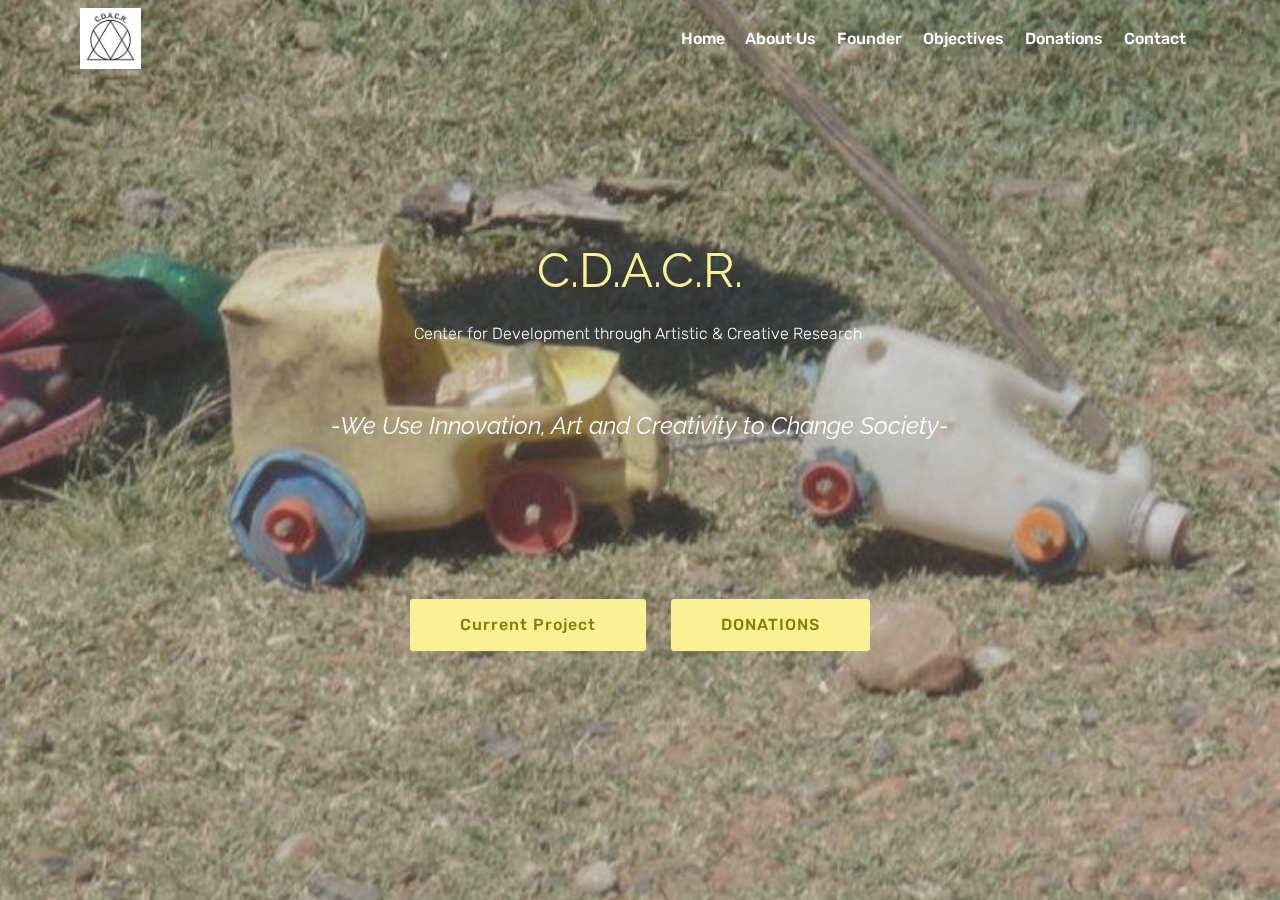
<file: index.html>
<!DOCTYPE html>
<html >
<head>
  <!-- Site made with Mobirise Website Builder v4.8.6, https://mobirise.com -->
  <meta charset="UTF-8">
  <meta http-equiv="X-UA-Compatible" content="IE=edge">
  <meta name="generator" content="Mobirise v4.8.6, mobirise.com">
  <meta name="viewport" content="width=device-width, initial-scale=1, minimum-scale=1">
  <link rel="shortcut icon" href="assets/images/cdacr-einde-132x132.jpg" type="image/x-icon">
  <meta name="description" content="">
  <title>Home</title>
  <link rel="stylesheet" href="assets/web/assets/mobirise-icons/mobirise-icons.css">
  <link rel="stylesheet" href="assets/tether/tether.min.css">
  <link rel="stylesheet" href="assets/bootstrap/css/bootstrap.min.css">
  <link rel="stylesheet" href="assets/bootstrap/css/bootstrap-grid.min.css">
  <link rel="stylesheet" href="assets/bootstrap/css/bootstrap-reboot.min.css">
  <link rel="stylesheet" href="assets/soundcloud-plugin/style.css">
  <link rel="stylesheet" href="assets/dropdown/css/style.css">
  <link rel="stylesheet" href="assets/theme/css/style.css">
  <link rel="stylesheet" href="assets/mobirise/css/mbr-additional.css" type="text/css">
  
  
  
</head>
<body>
  <section class="menu cid-rbUYbSScMy" once="menu" id="menu1-5">

    

    <nav class="navbar navbar-expand beta-menu navbar-dropdown align-items-center navbar-fixed-top navbar-toggleable-sm bg-color transparent">
        <button class="navbar-toggler navbar-toggler-right" type="button" data-toggle="collapse" data-target="#navbarSupportedContent" aria-controls="navbarSupportedContent" aria-expanded="false" aria-label="Toggle navigation">
            <div class="hamburger">
                <span></span>
                <span></span>
                <span></span>
                <span></span>
            </div>
        </button>
        <div class="menu-logo">
            <div class="navbar-brand">
                <span class="navbar-logo">
                    <a href="index.html">
                         <img src="assets/images/cdacr-einde-132x132.jpg" alt="Mobirise" title="" style="height: 3.8rem;">
                    </a>
                </span>
                
            </div>
        </div>
        <div class="collapse navbar-collapse" id="navbarSupportedContent">
            <ul class="navbar-nav nav-dropdown nav-right" data-app-modern-menu="true"><li class="nav-item dropdown"><a class="nav-link link text-white display-4" href="index.html" aria-expanded="false">
                        
                        Home</a></li><li class="nav-item"><a class="nav-link link text-white display-4" href="page2.html" aria-expanded="false">
                        
                        About Us</a></li><li class="nav-item"><a class="nav-link link text-white display-4" href="page3.html" aria-expanded="false">
                        
                        Founder</a></li><li class="nav-item"><a class="nav-link link text-white display-4" href="page4.html" aria-expanded="false">
                        
                        Objectives</a></li><li class="nav-item"><a class="nav-link link text-white display-4" href="page5.html" aria-expanded="false">
                        
                        Donations</a></li><li class="nav-item"><a class="nav-link link text-white display-4" href="page6.html" aria-expanded="false">
                        
                        Contact&nbsp;</a></li></ul>
            
        </div>
    </nav>
</section>

<section class="engine"><a href="https://mobirise.info/k">develop free website</a></section><section class="cid-rbS685epgz mbr-fullscreen mbr-parallax-background" id="header2-3">

    

    <div class="mbr-overlay" style="opacity: 0.3; background-color: rgb(118, 118, 118);"></div>

    <div class="container align-center">
        <div class="row justify-content-md-center">
            <div class="mbr-white col-md-10">
                <h1 class="mbr-section-title mbr-bold pb-3 mbr-fonts-style display-2"><span style="font-weight: normal;">C.D.A.C.R.</span><span style="font-weight: normal;"><br></span></h1>
                <h3 class="mbr-section-subtitle align-center mbr-light pb-3 mbr-fonts-style display-7">
                    Center for Development through Artistic &amp; Creative Research&nbsp;</h3>
                <p class="mbr-text pb-3 mbr-fonts-style display-5"><em><br></em><em>-We Use Innovation, Art and Creativity to Change Society-</em><br><br><em><br></em><br></p>
                <div class="mbr-section-btn"><a class="btn btn-md btn-success display-4" href="page1.html">Current Project<br></a> 
                    <a class="btn btn-md btn-success display-4" href="page5.html">DONATIONS</a></div>
            </div>
        </div>
    </div>
    
</section>


  <script src="assets/web/assets/jquery/jquery.min.js"></script>
  <script src="assets/popper/popper.min.js"></script>
  <script src="assets/tether/tether.min.js"></script>
  <script src="assets/bootstrap/js/bootstrap.min.js"></script>
  <script src="assets/parallax/jarallax.min.js"></script>
  <script src="assets/dropdown/js/script.min.js"></script>
  <script src="assets/touchswipe/jquery.touch-swipe.min.js"></script>
  <script src="assets/smoothscroll/smooth-scroll.js"></script>
  <script src="assets/theme/js/script.js"></script>
  
  
</body>
</html>
</file>
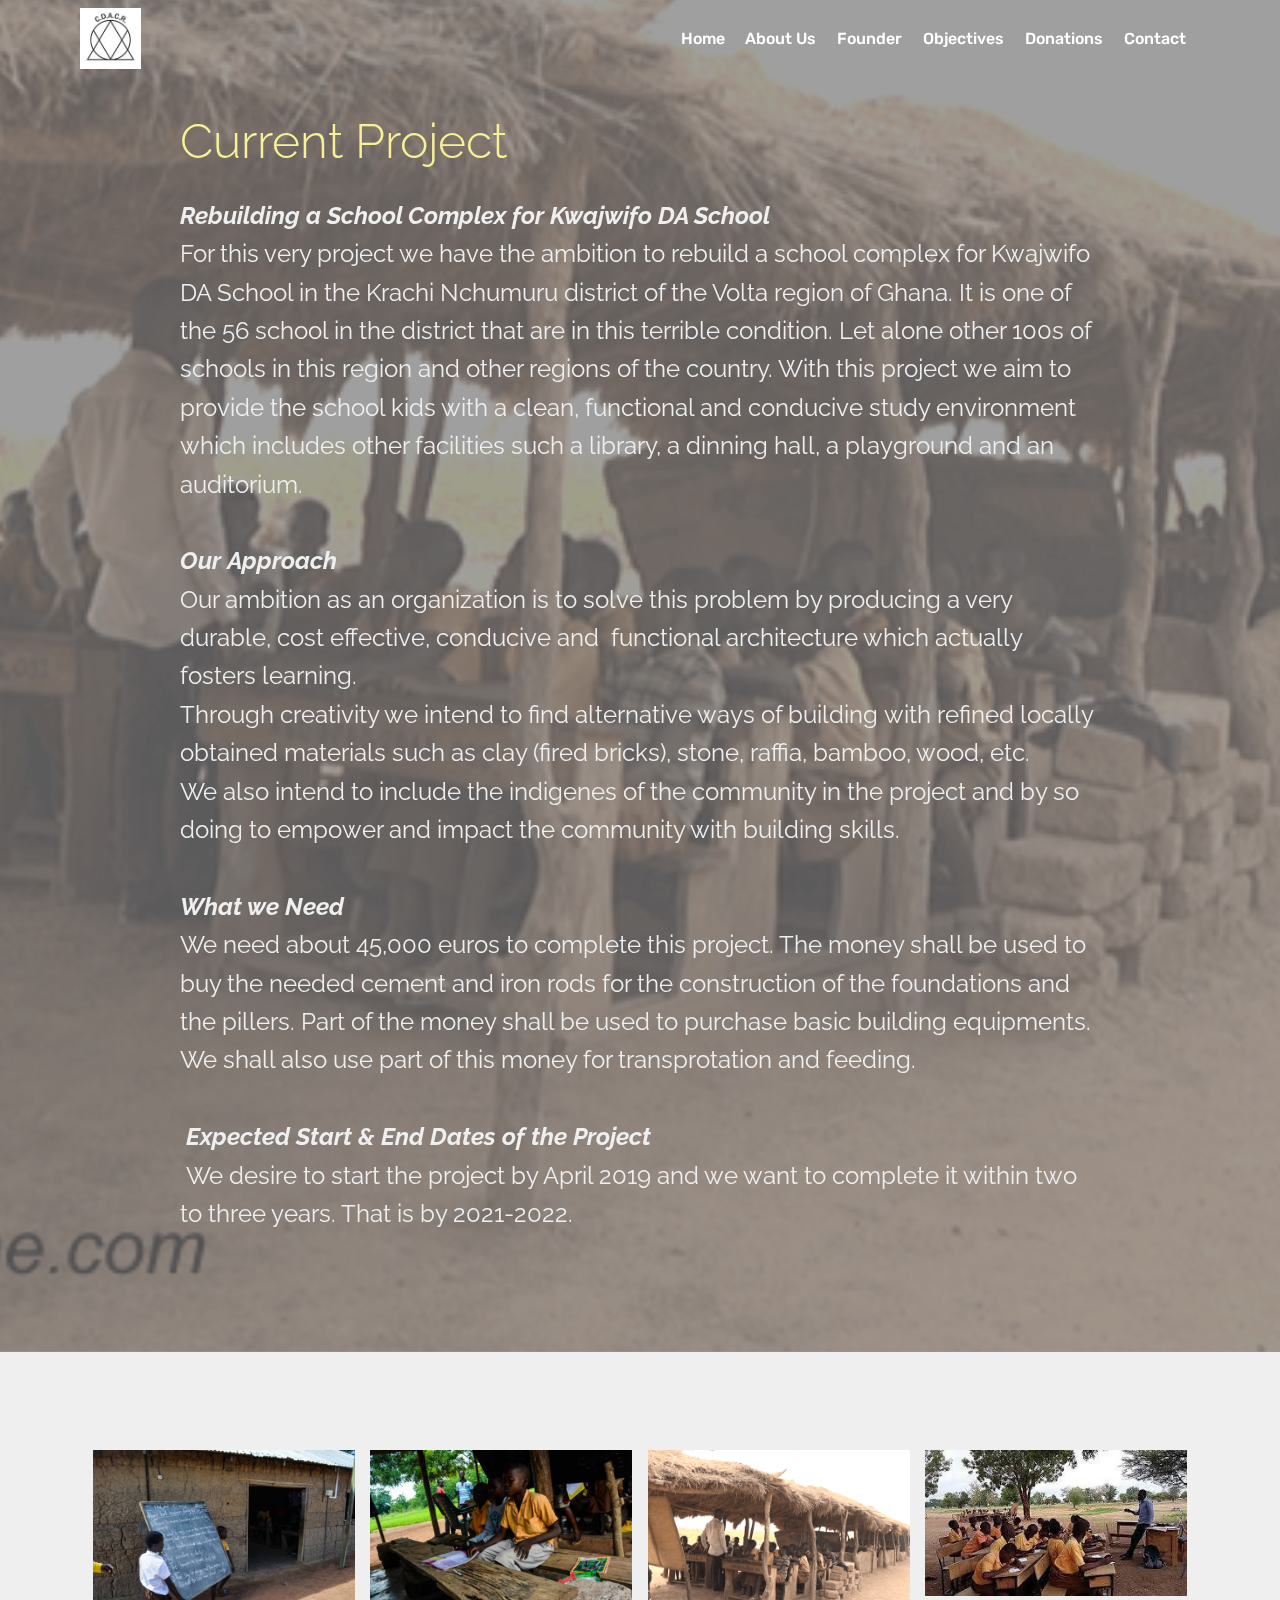
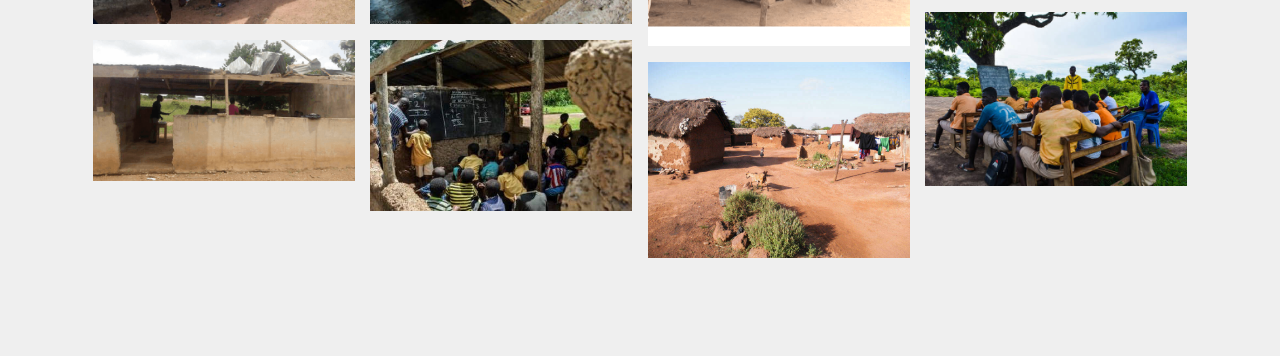
<file: page1.html>
<!DOCTYPE html>
<html >
<head>
  <!-- Site made with Mobirise Website Builder v4.8.6, https://mobirise.com -->
  <meta charset="UTF-8">
  <meta http-equiv="X-UA-Compatible" content="IE=edge">
  <meta name="generator" content="Mobirise v4.8.6, mobirise.com">
  <meta name="viewport" content="width=device-width, initial-scale=1, minimum-scale=1">
  <link rel="shortcut icon" href="assets/images/cdacr-einde-132x132.jpg" type="image/x-icon">
  <meta name="description" content="Website Builder Description">
  <title>Current Project</title>
  <link rel="stylesheet" href="assets/web/assets/mobirise-icons/mobirise-icons.css">
  <link rel="stylesheet" href="assets/tether/tether.min.css">
  <link rel="stylesheet" href="assets/soundcloud-plugin/style.css">
  <link rel="stylesheet" href="assets/bootstrap/css/bootstrap.min.css">
  <link rel="stylesheet" href="assets/bootstrap/css/bootstrap-grid.min.css">
  <link rel="stylesheet" href="assets/bootstrap/css/bootstrap-reboot.min.css">
  <link rel="stylesheet" href="assets/dropdown/css/style.css">
  <link rel="stylesheet" href="assets/theme/css/style.css">
  <link rel="stylesheet" href="assets/gallery/style.css">
  <link rel="stylesheet" href="assets/mobirise/css/mbr-additional.css" type="text/css">
  
  
  
</head>
<body>
  <section class="menu cid-rbUYbSScMy" once="menu" id="menu1-d">

    

    <nav class="navbar navbar-expand beta-menu navbar-dropdown align-items-center navbar-fixed-top navbar-toggleable-sm bg-color transparent">
        <button class="navbar-toggler navbar-toggler-right" type="button" data-toggle="collapse" data-target="#navbarSupportedContent" aria-controls="navbarSupportedContent" aria-expanded="false" aria-label="Toggle navigation">
            <div class="hamburger">
                <span></span>
                <span></span>
                <span></span>
                <span></span>
            </div>
        </button>
        <div class="menu-logo">
            <div class="navbar-brand">
                <span class="navbar-logo">
                    <a href="index.html">
                         <img src="assets/images/cdacr-einde-132x132.jpg" alt="Mobirise" title="" style="height: 3.8rem;">
                    </a>
                </span>
                
            </div>
        </div>
        <div class="collapse navbar-collapse" id="navbarSupportedContent">
            <ul class="navbar-nav nav-dropdown nav-right" data-app-modern-menu="true"><li class="nav-item dropdown"><a class="nav-link link text-white display-4" href="index.html" aria-expanded="false">
                        
                        Home</a></li><li class="nav-item"><a class="nav-link link text-white display-4" href="page2.html" aria-expanded="false">
                        
                        About Us</a></li><li class="nav-item"><a class="nav-link link text-white display-4" href="page3.html" aria-expanded="false">
                        
                        Founder</a></li><li class="nav-item"><a class="nav-link link text-white display-4" href="page4.html" aria-expanded="false">
                        
                        Objectives</a></li><li class="nav-item"><a class="nav-link link text-white display-4" href="page5.html" aria-expanded="false">
                        
                        Donations</a></li><li class="nav-item"><a class="nav-link link text-white display-4" href="page6.html" aria-expanded="false">
                        
                        Contact&nbsp;</a></li></ul>
            
        </div>
    </nav>
</section>

<section class="engine"><a href="https://mobirise.info/j">website templates</a></section><section class="cid-rbWBupTrcb mbr-fullscreen mbr-parallax-background" id="header2-f">

    

    <div class="mbr-overlay" style="opacity: 0.7; background-color: rgb(118, 118, 118);"></div>

    <div class="container align-center">
        <div class="row justify-content-md-center">
            <div class="mbr-white col-md-10">
                
                <h3 class="mbr-section-subtitle align-center mbr-light pb-3 mbr-fonts-style display-2">
                    <br>Current Project<br></h3>
                <p class="mbr-text pb-3 mbr-fonts-style display-5"><em><strong>Rebuilding a School Complex for Kwajwifo DA School</strong><br></em>For this very project we have the ambition to rebuild a school complex for Kwajwifo DA School in the Krachi Nchumuru district of the Volta region of Ghana. It is one of the 56 school in the district that are in this terrible condition. Let alone other 100s of schools in this region and other regions of the country. With this project we aim to provide the school kids with a clean, functional and conducive study environment which includes other facilities such a library, a dinning hall, a playground and an auditorium. <br><br><strong><em>Our</em> <em>Approach</em></strong><strong><br></strong>Our ambition as an organization is to solve this problem by producing a very durable, cost effective, conducive and &nbsp;functional architecture which actually fosters learning. <br>Through creativity we intend to find alternative ways of building&nbsp;with refined locally obtained materials such as clay (fired bricks), stone, raffia, bamboo, wood, etc. &nbsp;<br>We also intend to include the indigenes of the community in the project and by so doing to empower and impact the community with building skills.<br><br><em><strong>What we Need</strong><br></em>We need about 45,000 euros to complete this project. The money shall be used to buy the needed cement and iron rods for the construction of the foundations and the pillers. Part of the money shall be used to purchase basic building equipments. We shall also use part of this money for transprotation and feeding.<strong><br></strong><br><em><strong>&nbsp;Expected Start &amp; End Dates of the Project</strong><strong><br></strong></em>&nbsp;We desire to start the project by April 2019 and we want to complete it within two to three years. That is by 2021-2022.&nbsp;<br><em><strong><br></strong></em></p>
                
            </div>
        </div>
    </div>
    
</section>

<section class="mbr-gallery mbr-slider-carousel cid-rbWUFez4rD" id="gallery1-k">

    

    <div class="container">
        <div><!-- Filter --><!-- Gallery --><div class="mbr-gallery-row"><div class="mbr-gallery-layout-default"><div><div><div class="mbr-gallery-item mbr-gallery-item--p1" data-video-url="false" data-tags="Animated"><div href="#lb-gallery1-k" data-slide-to="0" data-toggle="modal"><img src="assets/images/5292531700183-2715984239708-632x421-632x421.jpg" alt="" title=""><span class="icon-focus"></span></div></div><div class="mbr-gallery-item mbr-gallery-item--p1" data-video-url="false" data-tags="Animated"><div href="#lb-gallery1-k" data-slide-to="1" data-toggle="modal"><img src="assets/images/6760187678918-9807130076974-640x426-640x426.jpg" alt="" title=""><span class="icon-focus"></span></div></div><div class="mbr-gallery-item mbr-gallery-item--p1" data-video-url="false" data-tags="Animated"><div href="#lb-gallery1-k" data-slide-to="2" data-toggle="modal"><img src="assets/images/4974347892786-7093675877537-600x450-600x450.png" alt="" title=""><span class="icon-focus"></span></div></div><div class="mbr-gallery-item mbr-gallery-item--p1" data-video-url="false" data-tags="Animated"><div href="#lb-gallery1-k" data-slide-to="3" data-toggle="modal"><img src="assets/images/images-300x168-300x168.jpg" alt="" title=""><span class="icon-focus"></span></div></div><div class="mbr-gallery-item mbr-gallery-item--p1" data-video-url="false" data-tags="Animated"><div href="#lb-gallery1-k" data-slide-to="4" data-toggle="modal"><img src="assets/images/4211264555238-1197936894630-632x421-632x421.jpg" alt="" title=""><span class="icon-focus"></span></div></div><div class="mbr-gallery-item mbr-gallery-item--p1" data-video-url="false" data-tags="Animated"><div href="#lb-gallery1-k" data-slide-to="5" data-toggle="modal"><img src="assets/images/36865535-480x315-480x315.jpg" alt="" title=""><span class="icon-focus"></span></div></div><div class="mbr-gallery-item mbr-gallery-item--p1" data-video-url="false" data-tags="Animated"><div href="#lb-gallery1-k" data-slide-to="6" data-toggle="modal"><img src="assets/images/depclass-700x378-700x378.png" alt="" title=""><span class="icon-focus"></span></div></div><div class="mbr-gallery-item mbr-gallery-item--p1" data-video-url="false" data-tags="Animated"><div href="#lb-gallery1-k" data-slide-to="7" data-toggle="modal"><img src="assets/images/4-800x600-800x600.jpg" alt="" title=""><span class="icon-focus"></span></div></div></div></div><div class="clearfix"></div></div></div><!-- Lightbox --><div data-app-prevent-settings="" class="mbr-slider modal fade carousel slide" tabindex="-1" data-keyboard="true" data-interval="false" id="lb-gallery1-k"><div class="modal-dialog"><div class="modal-content"><div class="modal-body"><div class="carousel-inner"><div class="carousel-item"><img src="assets/images/5292531700183-2715984239708-632x421.jpg" alt="" title=""></div><div class="carousel-item"><img src="assets/images/6760187678918-9807130076974-640x426.jpg" alt="" title=""></div><div class="carousel-item"><img src="assets/images/4974347892786-7093675877537-600x450.png" alt="" title=""></div><div class="carousel-item"><img src="assets/images/images-300x168.jpg" alt="" title=""></div><div class="carousel-item"><img src="assets/images/4211264555238-1197936894630-632x421.jpg" alt="" title=""></div><div class="carousel-item"><img src="assets/images/36865535-480x315.jpg" alt="" title=""></div><div class="carousel-item"><img src="assets/images/depclass-700x378.png" alt="" title=""></div><div class="carousel-item active"><img src="assets/images/4-800x600.jpg" alt="" title=""></div></div><a class="carousel-control carousel-control-prev" role="button" data-slide="prev" href="#lb-gallery1-k"><span class="mbri-left mbr-iconfont" aria-hidden="true"></span><span class="sr-only">Previous</span></a><a class="carousel-control carousel-control-next" role="button" data-slide="next" href="#lb-gallery1-k"><span class="mbri-right mbr-iconfont" aria-hidden="true"></span><span class="sr-only">Next</span></a><a class="close" href="#" role="button" data-dismiss="modal"><span class="sr-only">Close</span></a></div></div></div></div></div>
    </div>

</section>


  <script src="assets/web/assets/jquery/jquery.min.js"></script>
  <script src="assets/popper/popper.min.js"></script>
  <script src="assets/tether/tether.min.js"></script>
  <script src="assets/bootstrap/js/bootstrap.min.js"></script>
  <script src="assets/touchswipe/jquery.touch-swipe.min.js"></script>
  <script src="assets/dropdown/js/script.min.js"></script>
  <script src="assets/vimeoplayer/jquery.mb.vimeo_player.js"></script>
  <script src="assets/smoothscroll/smooth-scroll.js"></script>
  <script src="assets/masonry/masonry.pkgd.min.js"></script>
  <script src="assets/imagesloaded/imagesloaded.pkgd.min.js"></script>
  <script src="assets/bootstrapcarouselswipe/bootstrap-carousel-swipe.js"></script>
  <script src="assets/parallax/jarallax.min.js"></script>
  <script src="assets/theme/js/script.js"></script>
  <script src="assets/gallery/player.min.js"></script>
  <script src="assets/gallery/script.js"></script>
  <script src="assets/slidervideo/script.js"></script>
  
  
</body>
</html>
</file>
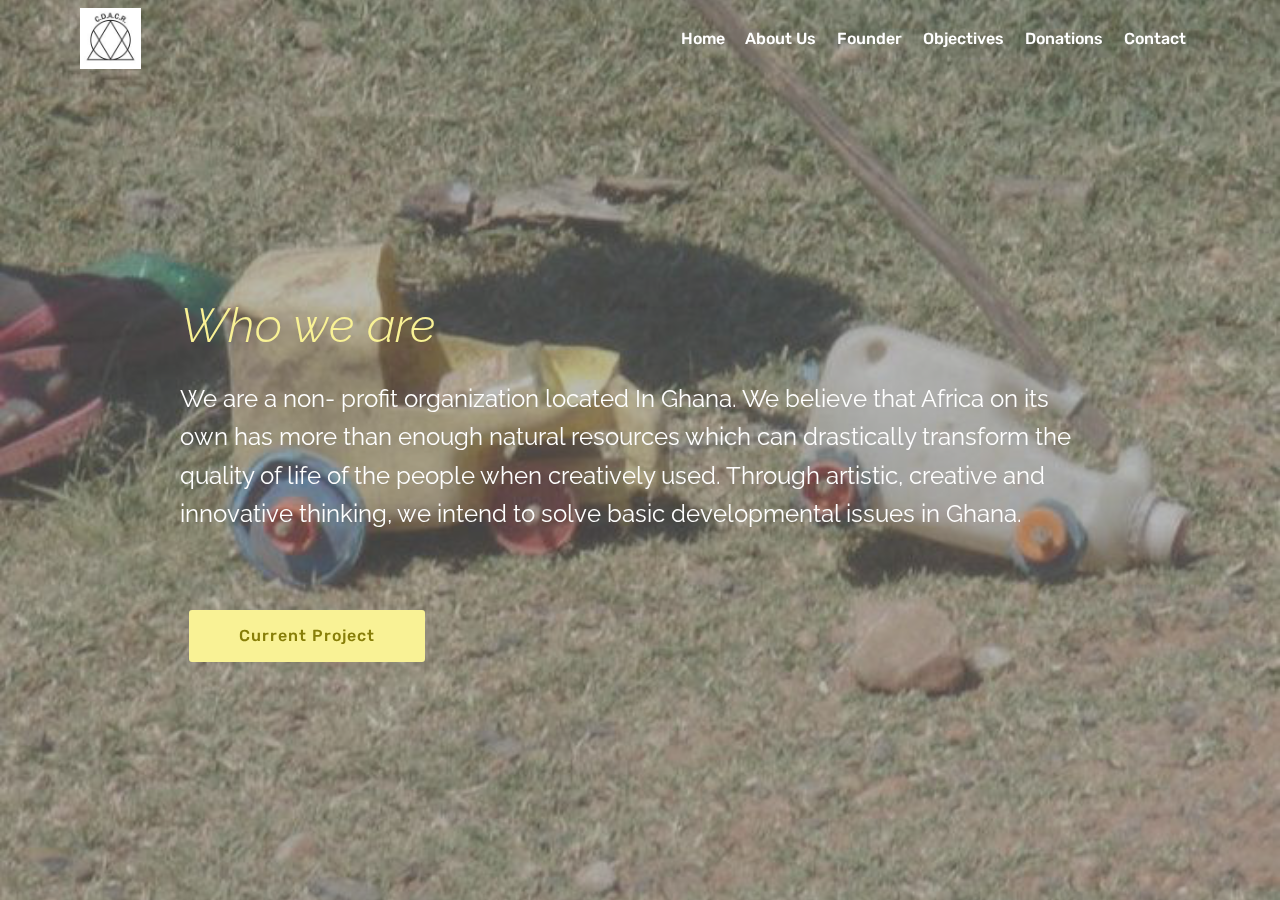
<file: page2.html>
<!DOCTYPE html>
<html >
<head>
  <!-- Site made with Mobirise Website Builder v4.8.6, https://mobirise.com -->
  <meta charset="UTF-8">
  <meta http-equiv="X-UA-Compatible" content="IE=edge">
  <meta name="generator" content="Mobirise v4.8.6, mobirise.com">
  <meta name="viewport" content="width=device-width, initial-scale=1, minimum-scale=1">
  <link rel="shortcut icon" href="assets/images/cdacr-einde-132x132.jpg" type="image/x-icon">
  <meta name="description" content="">
  <title>About us&nbsp;</title>
  <link rel="stylesheet" href="assets/web/assets/mobirise-icons/mobirise-icons.css">
  <link rel="stylesheet" href="assets/tether/tether.min.css">
  <link rel="stylesheet" href="assets/bootstrap/css/bootstrap.min.css">
  <link rel="stylesheet" href="assets/bootstrap/css/bootstrap-grid.min.css">
  <link rel="stylesheet" href="assets/bootstrap/css/bootstrap-reboot.min.css">
  <link rel="stylesheet" href="assets/soundcloud-plugin/style.css">
  <link rel="stylesheet" href="assets/dropdown/css/style.css">
  <link rel="stylesheet" href="assets/theme/css/style.css">
  <link rel="stylesheet" href="assets/mobirise/css/mbr-additional.css" type="text/css">
  
  
  
</head>
<body>
  <section class="cid-rbX8A52Si4 mbr-fullscreen mbr-parallax-background" id="header2-p">

    

    <div class="mbr-overlay" style="opacity: 0.5; background-color: rgb(118, 118, 118);"></div>

    <div class="container align-center">
        <div class="row justify-content-md-center">
            <div class="mbr-white col-md-10">
                
                <h3 class="mbr-section-subtitle align-center mbr-light pb-3 mbr-fonts-style display-2"><em>
                    </em><br><em>Who we are</em></h3>
                <p class="mbr-text pb-3 mbr-fonts-style display-5">We are a non- profit organization located In Ghana. We believe that Africa on its own has more than enough natural resources which can drastically transform the quality of life of the people when creatively used. Through artistic, creative and innovative thinking, we intend to solve basic developmental issues in Ghana.<br><br></p>
                <div class="mbr-section-btn"><a class="btn btn-md btn-success display-4" href="page1.html">Current Project<br></a></div>
            </div>
        </div>
    </div>
    
</section>

<section class="engine"><a href="https://mobirise.info/c">web builder</a></section><section class="menu cid-rbX8A5FKk0" once="menu" id="menu1-q">

    

    <nav class="navbar navbar-expand beta-menu navbar-dropdown align-items-center navbar-fixed-top navbar-toggleable-sm bg-color transparent">
        <button class="navbar-toggler navbar-toggler-right" type="button" data-toggle="collapse" data-target="#navbarSupportedContent" aria-controls="navbarSupportedContent" aria-expanded="false" aria-label="Toggle navigation">
            <div class="hamburger">
                <span></span>
                <span></span>
                <span></span>
                <span></span>
            </div>
        </button>
        <div class="menu-logo">
            <div class="navbar-brand">
                <span class="navbar-logo">
                    <a href="index.html">
                         <img src="assets/images/cdacr-einde-132x132.jpg" alt="Mobirise" title="" style="height: 3.8rem;">
                    </a>
                </span>
                
            </div>
        </div>
        <div class="collapse navbar-collapse" id="navbarSupportedContent">
            <ul class="navbar-nav nav-dropdown nav-right" data-app-modern-menu="true"><li class="nav-item dropdown"><a class="nav-link link text-white display-4" href="index.html" aria-expanded="false">
                        
                        Home</a></li><li class="nav-item"><a class="nav-link link text-white display-4" href="page2.html" aria-expanded="false">
                        
                        About Us</a></li><li class="nav-item"><a class="nav-link link text-white display-4" href="page3.html" aria-expanded="false">
                        
                        Founder</a></li><li class="nav-item"><a class="nav-link link text-white display-4" href="page4.html" aria-expanded="false">
                        
                        Objectives</a></li><li class="nav-item"><a class="nav-link link text-white display-4" href="page5.html" aria-expanded="false">
                        
                        Donations</a></li><li class="nav-item"><a class="nav-link link text-white display-4" href="page6.html" aria-expanded="false">
                        
                        Contact&nbsp;</a></li></ul>
            
        </div>
    </nav>
</section>


  <script src="assets/web/assets/jquery/jquery.min.js"></script>
  <script src="assets/popper/popper.min.js"></script>
  <script src="assets/tether/tether.min.js"></script>
  <script src="assets/bootstrap/js/bootstrap.min.js"></script>
  <script src="assets/parallax/jarallax.min.js"></script>
  <script src="assets/dropdown/js/script.min.js"></script>
  <script src="assets/touchswipe/jquery.touch-swipe.min.js"></script>
  <script src="assets/smoothscroll/smooth-scroll.js"></script>
  <script src="assets/theme/js/script.js"></script>
  
  
</body>
</html>
</file>
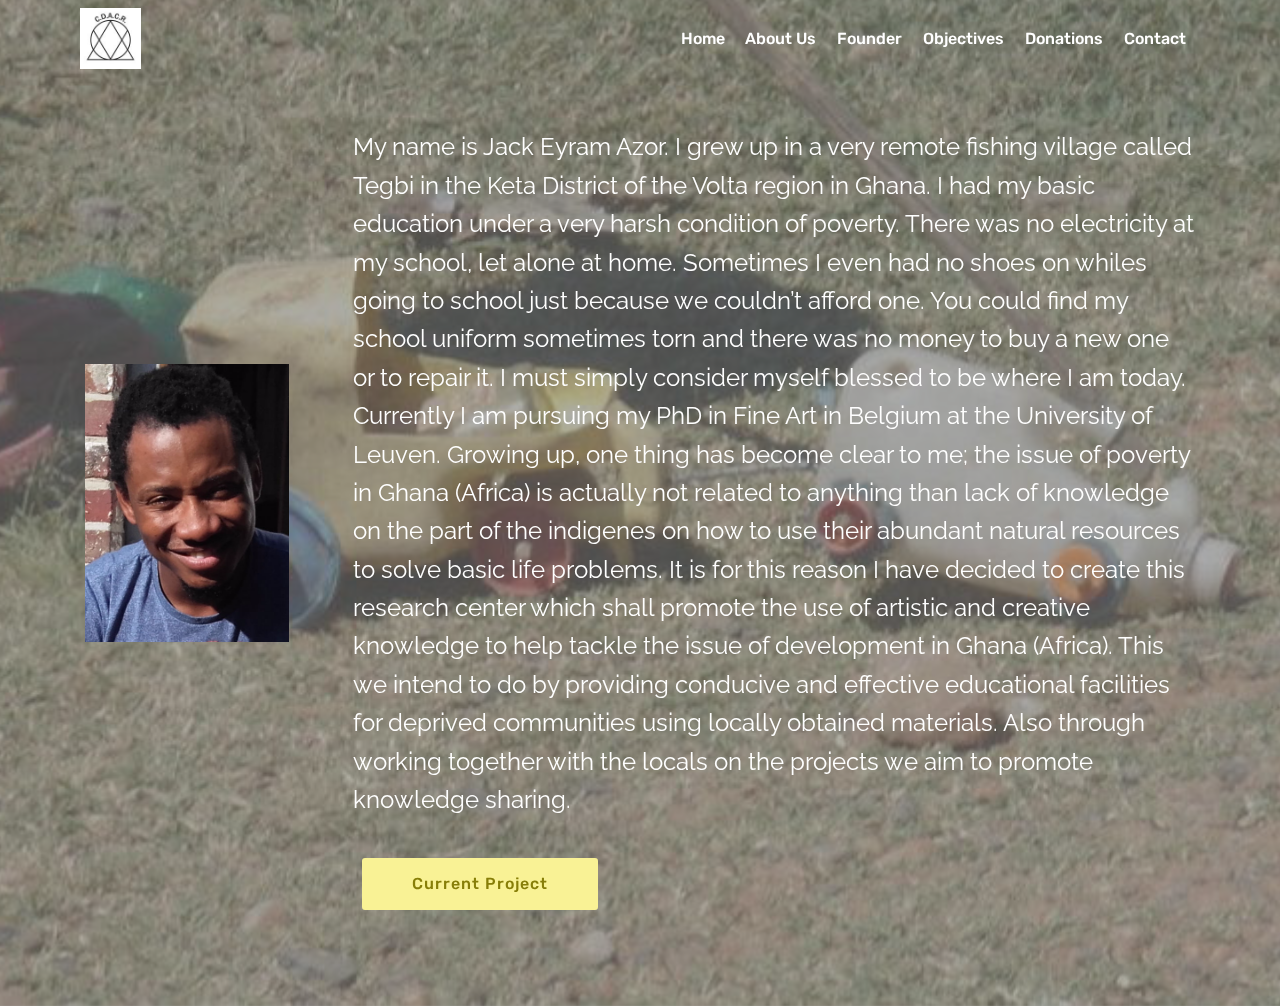
<file: page3.html>
<!DOCTYPE html>
<html >
<head>
  <!-- Site made with Mobirise Website Builder v4.8.6, https://mobirise.com -->
  <meta charset="UTF-8">
  <meta http-equiv="X-UA-Compatible" content="IE=edge">
  <meta name="generator" content="Mobirise v4.8.6, mobirise.com">
  <meta name="viewport" content="width=device-width, initial-scale=1, minimum-scale=1">
  <link rel="shortcut icon" href="assets/images/cdacr-einde-132x132.jpg" type="image/x-icon">
  <meta name="description" content="">
  <title>Founder&nbsp;</title>
  <link rel="stylesheet" href="assets/web/assets/mobirise-icons/mobirise-icons.css">
  <link rel="stylesheet" href="assets/tether/tether.min.css">
  <link rel="stylesheet" href="assets/bootstrap/css/bootstrap.min.css">
  <link rel="stylesheet" href="assets/bootstrap/css/bootstrap-grid.min.css">
  <link rel="stylesheet" href="assets/bootstrap/css/bootstrap-reboot.min.css">
  <link rel="stylesheet" href="assets/soundcloud-plugin/style.css">
  <link rel="stylesheet" href="assets/dropdown/css/style.css">
  <link rel="stylesheet" href="assets/theme/css/style.css">
  <link rel="stylesheet" href="assets/mobirise/css/mbr-additional.css" type="text/css">
  
  
  
</head>
<body>
  <section class="menu cid-rbXbaLBPsx" once="menu" id="menu1-u">

    

    <nav class="navbar navbar-expand beta-menu navbar-dropdown align-items-center navbar-fixed-top navbar-toggleable-sm bg-color transparent">
        <button class="navbar-toggler navbar-toggler-right" type="button" data-toggle="collapse" data-target="#navbarSupportedContent" aria-controls="navbarSupportedContent" aria-expanded="false" aria-label="Toggle navigation">
            <div class="hamburger">
                <span></span>
                <span></span>
                <span></span>
                <span></span>
            </div>
        </button>
        <div class="menu-logo">
            <div class="navbar-brand">
                <span class="navbar-logo">
                    <a href="index.html">
                         <img src="assets/images/cdacr-einde-132x132.jpg" alt="Mobirise" title="" style="height: 3.8rem;">
                    </a>
                </span>
                
            </div>
        </div>
        <div class="collapse navbar-collapse" id="navbarSupportedContent">
            <ul class="navbar-nav nav-dropdown nav-right" data-app-modern-menu="true"><li class="nav-item dropdown"><a class="nav-link link text-white display-4" href="index.html" aria-expanded="false">
                        
                        Home</a></li><li class="nav-item"><a class="nav-link link text-white display-4" href="page2.html" aria-expanded="false">
                        
                        About Us</a></li><li class="nav-item"><a class="nav-link link text-white display-4" href="page3.html" aria-expanded="false">
                        
                        Founder</a></li><li class="nav-item"><a class="nav-link link text-white display-4" href="page4.html" aria-expanded="false">
                        
                        Objectives</a></li><li class="nav-item"><a class="nav-link link text-white display-4" href="page5.html" aria-expanded="false">
                        
                        Donations</a></li><li class="nav-item"><a class="nav-link link text-white display-4" href="page6.html" aria-expanded="false">
                        
                        Contact&nbsp;</a></li></ul>
            
        </div>
    </nav>
</section>

<section class="engine"><a href="https://mobirise.info/b">create a site</a></section><section class="header3 cid-rbXbaM5Tgl mbr-parallax-background" id="header3-v">

    

    <div class="mbr-overlay" style="opacity: 0.6; background-color: rgb(118, 118, 118);">
    </div>

    <div class="container">
        <div class="media-container-row">
            <div class="mbr-figure" style="width: 30%;">
                <img src="assets/images/20181015-131656-1014x1650.jpg" alt="Mobirise" title="">
            </div>

            <div class="media-content">
                
                
                <div class="mbr-section-text mbr-white pb-3 ">
                    <p class="mbr-text mbr-fonts-style display-5"><br>My name is Jack Eyram Azor. I grew up in a very remote fishing village called Tegbi in the Keta District of the Volta region in Ghana. I had my basic education under a very harsh condition of poverty. There was no electricity at my school, let alone at home. Sometimes I even had no shoes on whiles going to school just because we couldn’t afford one. You could find my school uniform sometimes torn and there was no money to buy a new one or to repair it. I must simply consider myself blessed to be where I am today. Currently I am pursuing my PhD in Fine Art in Belgium at the University of Leuven. Growing up, one thing has become clear to me; the issue of poverty in Ghana (Africa) is actually not related to anything than lack of knowledge on the part of the indigenes on how to use their abundant natural resources to solve basic life problems. It is for this reason I have decided to create this research center which shall promote the use of artistic and creative knowledge to help tackle the issue of development in Ghana (Africa). This we intend to do by providing conducive and effective educational facilities for deprived communities using locally obtained materials. Also through working together with the locals on the projects we aim to promote knowledge sharing.
                    </p>
                </div>
                <div class="mbr-section-btn"><a class="btn btn-md btn-success display-4" href="page1.html">Current Project</a></div>
            </div>
        </div>
    </div>

</section>


  <script src="assets/web/assets/jquery/jquery.min.js"></script>
  <script src="assets/popper/popper.min.js"></script>
  <script src="assets/tether/tether.min.js"></script>
  <script src="assets/bootstrap/js/bootstrap.min.js"></script>
  <script src="assets/dropdown/js/script.min.js"></script>
  <script src="assets/touchswipe/jquery.touch-swipe.min.js"></script>
  <script src="assets/parallax/jarallax.min.js"></script>
  <script src="assets/smoothscroll/smooth-scroll.js"></script>
  <script src="assets/theme/js/script.js"></script>
  
  
</body>
</html>
</file>
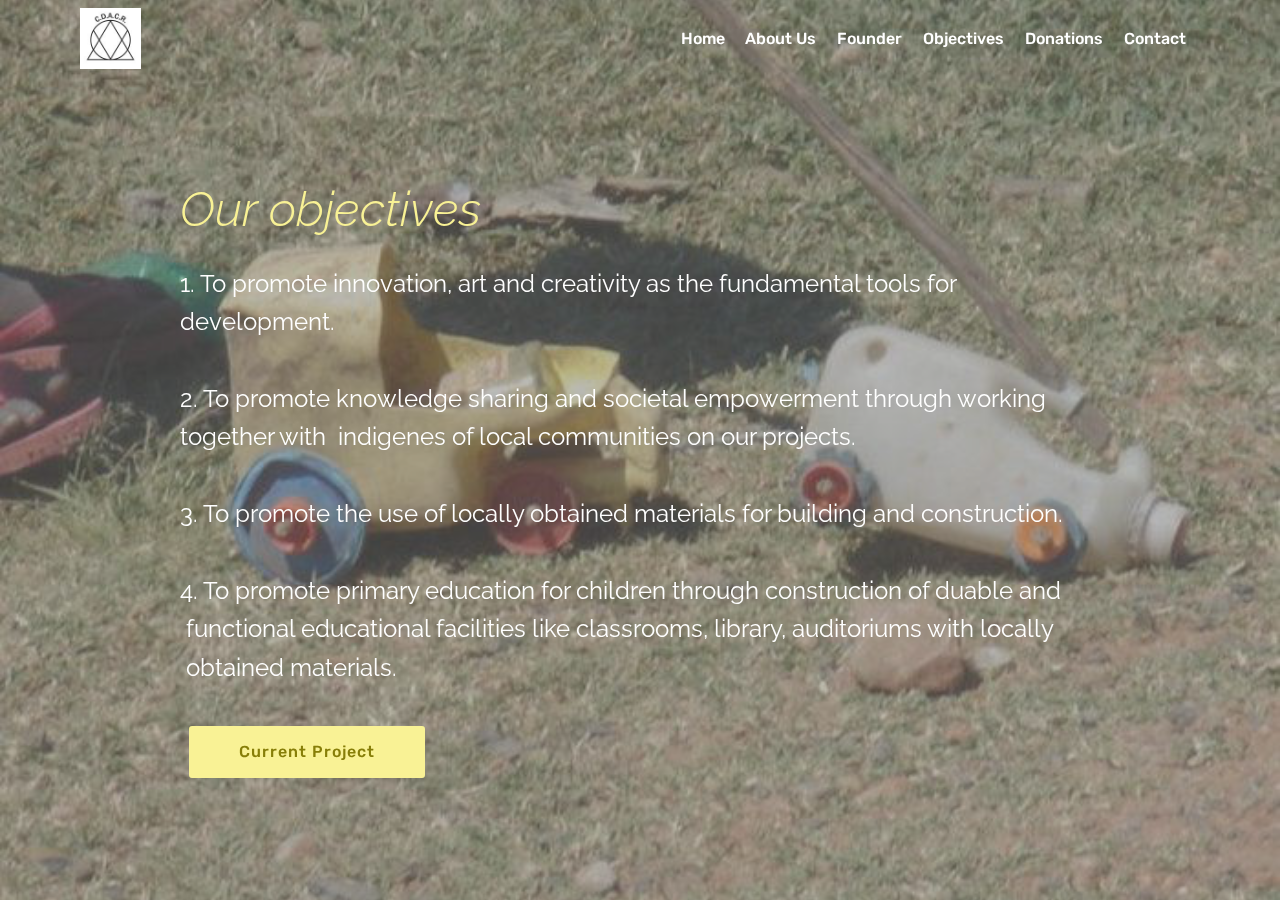
<file: page4.html>
<!DOCTYPE html>
<html >
<head>
  <!-- Site made with Mobirise Website Builder v4.8.6, https://mobirise.com -->
  <meta charset="UTF-8">
  <meta http-equiv="X-UA-Compatible" content="IE=edge">
  <meta name="generator" content="Mobirise v4.8.6, mobirise.com">
  <meta name="viewport" content="width=device-width, initial-scale=1, minimum-scale=1">
  <link rel="shortcut icon" href="assets/images/cdacr-einde-132x132.jpg" type="image/x-icon">
  <meta name="description" content="">
  <title>Objectives</title>
  <link rel="stylesheet" href="assets/web/assets/mobirise-icons/mobirise-icons.css">
  <link rel="stylesheet" href="assets/tether/tether.min.css">
  <link rel="stylesheet" href="assets/bootstrap/css/bootstrap.min.css">
  <link rel="stylesheet" href="assets/bootstrap/css/bootstrap-grid.min.css">
  <link rel="stylesheet" href="assets/bootstrap/css/bootstrap-reboot.min.css">
  <link rel="stylesheet" href="assets/soundcloud-plugin/style.css">
  <link rel="stylesheet" href="assets/dropdown/css/style.css">
  <link rel="stylesheet" href="assets/theme/css/style.css">
  <link rel="stylesheet" href="assets/mobirise/css/mbr-additional.css" type="text/css">
  
  
  
</head>
<body>
  <section class="cid-rbXkBQME9v mbr-fullscreen mbr-parallax-background" id="header2-w">

    

    <div class="mbr-overlay" style="opacity: 0.5; background-color: rgb(118, 118, 118);"></div>

    <div class="container align-center">
        <div class="row justify-content-md-center">
            <div class="mbr-white col-md-10">
                
                <h3 class="mbr-section-subtitle align-center mbr-light pb-3 mbr-fonts-style display-2"><em><br></em><em>Our objectives</em></h3>
                <p class="mbr-text pb-3 mbr-fonts-style display-5">1. To promote innovation, art and creativity as the fundamental tools for development.
<br><br>2. To promote knowledge sharing and societal empowerment through working together with &nbsp;indigenes of local communities on our projects.
<br><br>3. To promote the use of locally obtained materials for building and construction.
<br><br>4. To promote primary education for children through construction of duable and &nbsp; &nbsp; &nbsp;functional educational facilities like classrooms, library, auditoriums with locally &nbsp;obtained materials.<br></p>
                <div class="mbr-section-btn"><a class="btn btn-md btn-success display-4" href="page1.html">Current Project<br></a></div>
            </div>
        </div>
    </div>
    
</section>

<section class="engine"><a href="https://mobirise.info/l">free website templates</a></section><section class="menu cid-rbXkBRJGyF" once="menu" id="menu1-x">

    

    <nav class="navbar navbar-expand beta-menu navbar-dropdown align-items-center navbar-fixed-top navbar-toggleable-sm bg-color transparent">
        <button class="navbar-toggler navbar-toggler-right" type="button" data-toggle="collapse" data-target="#navbarSupportedContent" aria-controls="navbarSupportedContent" aria-expanded="false" aria-label="Toggle navigation">
            <div class="hamburger">
                <span></span>
                <span></span>
                <span></span>
                <span></span>
            </div>
        </button>
        <div class="menu-logo">
            <div class="navbar-brand">
                <span class="navbar-logo">
                    <a href="index.html">
                         <img src="assets/images/cdacr-einde-132x132.jpg" alt="Mobirise" title="" style="height: 3.8rem;">
                    </a>
                </span>
                
            </div>
        </div>
        <div class="collapse navbar-collapse" id="navbarSupportedContent">
            <ul class="navbar-nav nav-dropdown nav-right" data-app-modern-menu="true"><li class="nav-item dropdown"><a class="nav-link link text-white display-4" href="index.html" aria-expanded="false">
                        
                        Home</a></li><li class="nav-item"><a class="nav-link link text-white display-4" href="page2.html" aria-expanded="false">
                        
                        About Us</a></li><li class="nav-item"><a class="nav-link link text-white display-4" href="page3.html" aria-expanded="false">
                        
                        Founder</a></li><li class="nav-item"><a class="nav-link link text-white display-4" href="page4.html" aria-expanded="false">
                        
                        Objectives</a></li><li class="nav-item"><a class="nav-link link text-white display-4" href="page5.html" aria-expanded="false">
                        
                        Donations</a></li><li class="nav-item"><a class="nav-link link text-white display-4" href="page6.html" aria-expanded="false">
                        
                        Contact&nbsp;</a></li></ul>
            
        </div>
    </nav>
</section>


  <script src="assets/web/assets/jquery/jquery.min.js"></script>
  <script src="assets/popper/popper.min.js"></script>
  <script src="assets/tether/tether.min.js"></script>
  <script src="assets/bootstrap/js/bootstrap.min.js"></script>
  <script src="assets/parallax/jarallax.min.js"></script>
  <script src="assets/dropdown/js/script.min.js"></script>
  <script src="assets/touchswipe/jquery.touch-swipe.min.js"></script>
  <script src="assets/smoothscroll/smooth-scroll.js"></script>
  <script src="assets/theme/js/script.js"></script>
  
  
</body>
</html>
</file>
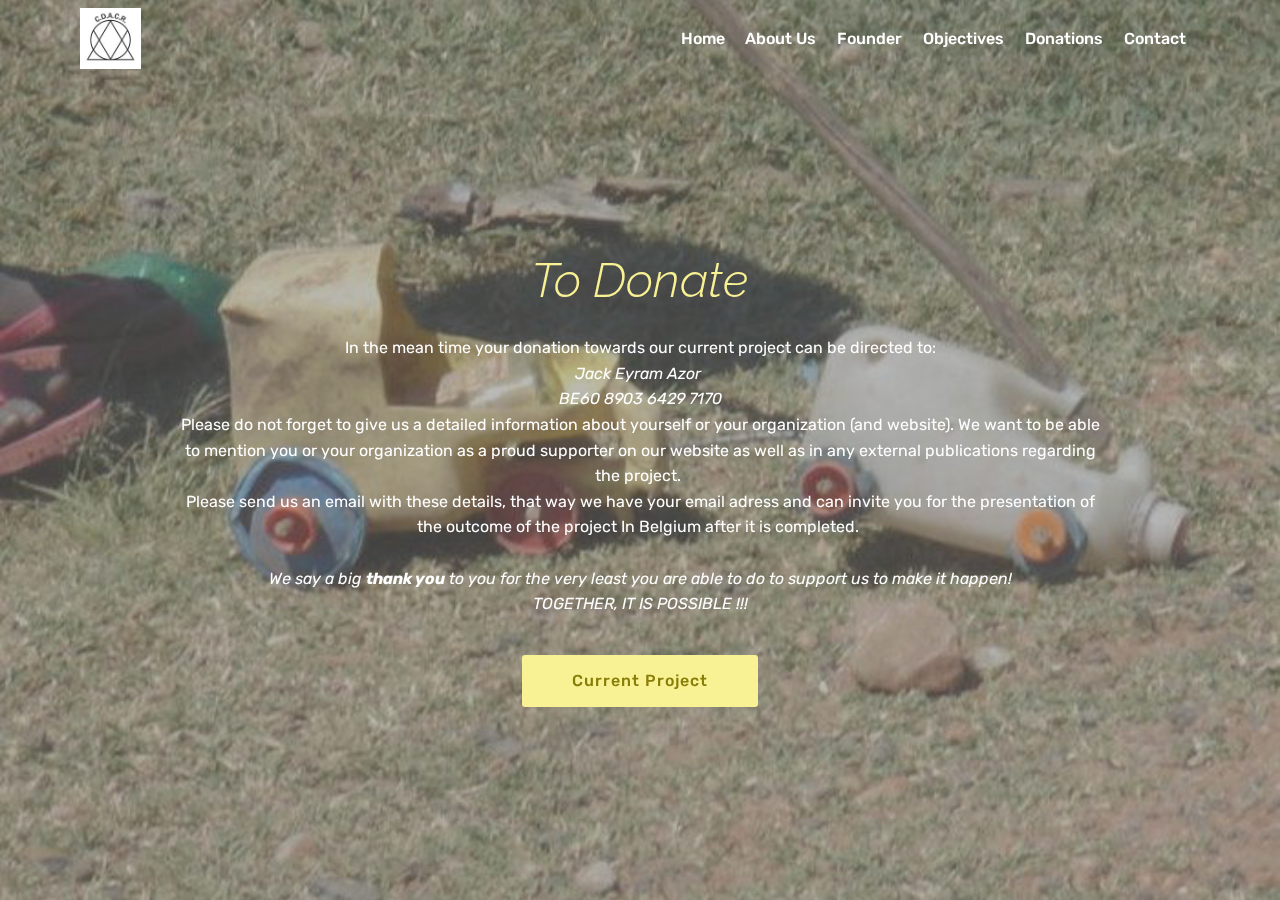
<file: page5.html>
<!DOCTYPE html>
<html >
<head>
  <!-- Site made with Mobirise Website Builder v4.8.6, https://mobirise.com -->
  <meta charset="UTF-8">
  <meta http-equiv="X-UA-Compatible" content="IE=edge">
  <meta name="generator" content="Mobirise v4.8.6, mobirise.com">
  <meta name="viewport" content="width=device-width, initial-scale=1, minimum-scale=1">
  <link rel="shortcut icon" href="assets/images/cdacr-einde-132x132.jpg" type="image/x-icon">
  <meta name="description" content="">
  <title>Donations&nbsp;</title>
  <link rel="stylesheet" href="assets/web/assets/mobirise-icons/mobirise-icons.css">
  <link rel="stylesheet" href="assets/tether/tether.min.css">
  <link rel="stylesheet" href="assets/bootstrap/css/bootstrap.min.css">
  <link rel="stylesheet" href="assets/bootstrap/css/bootstrap-grid.min.css">
  <link rel="stylesheet" href="assets/bootstrap/css/bootstrap-reboot.min.css">
  <link rel="stylesheet" href="assets/soundcloud-plugin/style.css">
  <link rel="stylesheet" href="assets/dropdown/css/style.css">
  <link rel="stylesheet" href="assets/theme/css/style.css">
  <link rel="stylesheet" href="assets/mobirise/css/mbr-additional.css" type="text/css">
  
  
  
</head>
<body>
  <section class="cid-rbXowShxXR mbr-fullscreen mbr-parallax-background" id="header2-y">

    

    <div class="mbr-overlay" style="opacity: 0.5; background-color: rgb(118, 118, 118);"></div>

    <div class="container align-center">
        <div class="row justify-content-md-center">
            <div class="mbr-white col-md-10">
                
                <h3 class="mbr-section-subtitle align-center mbr-light pb-3 mbr-fonts-style display-2"><em><br></em><em>To</em> <em>Donate</em></h3>
                <p class="mbr-text pb-3 mbr-fonts-style display-7">In the mean time your donation towards our current project can be directed to: <br><em>Jack Eyram Azor&nbsp;<br>BE60 8903 6429 7170<br></em>Please do not forget to give us a detailed information about yourself or your organization (and website). We want to be able to mention you or your organization as a proud supporter on our website as well as in any external publications regarding the project.&nbsp;<br>Please send us an email with these details, that way we have your email adress and can invite you for the presentation of the outcome of the project In Belgium after it is completed.&nbsp;<br><br><em>We say a big <strong>thank you</strong> to you for the very least you are able to do to support us to make it happen! </em><em><br></em><em>TOGETHER, IT IS POSSIBLE !!!</em></p>
                <div class="mbr-section-btn"><a class="btn btn-md btn-success display-4" href="page1.html">Current Project<br></a></div>
            </div>
        </div>
    </div>
    
</section>

<section class="engine"><a href="https://mobirise.info/i">web creation software</a></section><section class="menu cid-rbXowT1YyS" once="menu" id="menu1-z">

    

    <nav class="navbar navbar-expand beta-menu navbar-dropdown align-items-center navbar-fixed-top navbar-toggleable-sm bg-color transparent">
        <button class="navbar-toggler navbar-toggler-right" type="button" data-toggle="collapse" data-target="#navbarSupportedContent" aria-controls="navbarSupportedContent" aria-expanded="false" aria-label="Toggle navigation">
            <div class="hamburger">
                <span></span>
                <span></span>
                <span></span>
                <span></span>
            </div>
        </button>
        <div class="menu-logo">
            <div class="navbar-brand">
                <span class="navbar-logo">
                    <a href="index.html">
                         <img src="assets/images/cdacr-einde-132x132.jpg" alt="Mobirise" title="" style="height: 3.8rem;">
                    </a>
                </span>
                
            </div>
        </div>
        <div class="collapse navbar-collapse" id="navbarSupportedContent">
            <ul class="navbar-nav nav-dropdown nav-right" data-app-modern-menu="true"><li class="nav-item dropdown"><a class="nav-link link text-white display-4" href="index.html" aria-expanded="false">
                        
                        Home</a></li><li class="nav-item"><a class="nav-link link text-white display-4" href="page2.html" aria-expanded="false">
                        
                        About Us</a></li><li class="nav-item"><a class="nav-link link text-white display-4" href="page3.html" aria-expanded="false">
                        
                        Founder</a></li><li class="nav-item"><a class="nav-link link text-white display-4" href="page4.html" aria-expanded="false">
                        
                        Objectives</a></li><li class="nav-item"><a class="nav-link link text-white display-4" href="page5.html" aria-expanded="false">
                        
                        Donations</a></li><li class="nav-item"><a class="nav-link link text-white display-4" href="page6.html" aria-expanded="false">
                        
                        Contact&nbsp;</a></li></ul>
            
        </div>
    </nav>
</section>


  <script src="assets/web/assets/jquery/jquery.min.js"></script>
  <script src="assets/popper/popper.min.js"></script>
  <script src="assets/tether/tether.min.js"></script>
  <script src="assets/bootstrap/js/bootstrap.min.js"></script>
  <script src="assets/parallax/jarallax.min.js"></script>
  <script src="assets/dropdown/js/script.min.js"></script>
  <script src="assets/touchswipe/jquery.touch-swipe.min.js"></script>
  <script src="assets/smoothscroll/smooth-scroll.js"></script>
  <script src="assets/theme/js/script.js"></script>
  
  
</body>
</html>
</file>
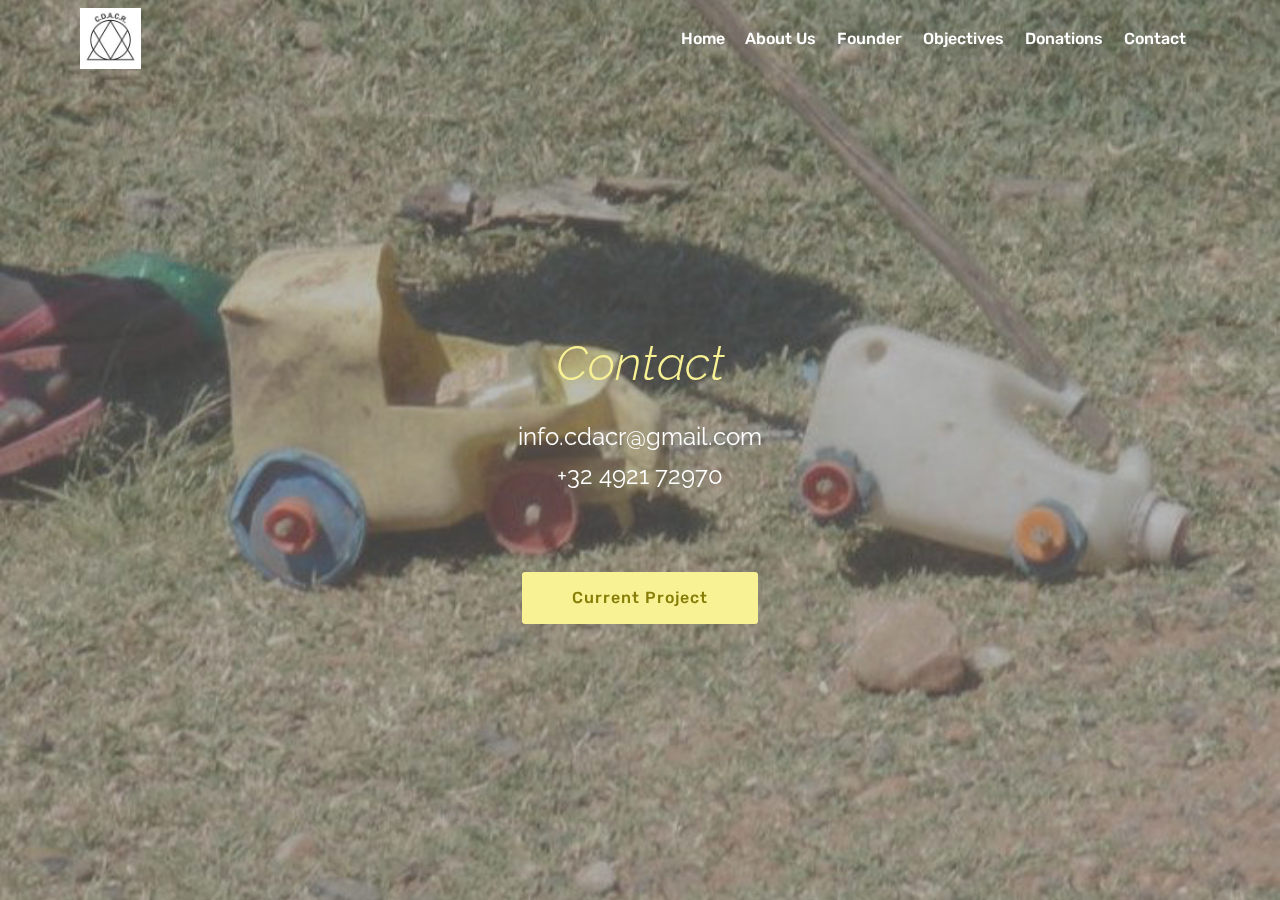
<file: page6.html>
<!DOCTYPE html>
<html >
<head>
  <!-- Site made with Mobirise Website Builder v4.8.6, https://mobirise.com -->
  <meta charset="UTF-8">
  <meta http-equiv="X-UA-Compatible" content="IE=edge">
  <meta name="generator" content="Mobirise v4.8.6, mobirise.com">
  <meta name="viewport" content="width=device-width, initial-scale=1, minimum-scale=1">
  <link rel="shortcut icon" href="assets/images/cdacr-einde-132x132.jpg" type="image/x-icon">
  <meta name="description" content="">
  <title>Contact</title>
  <link rel="stylesheet" href="assets/web/assets/mobirise-icons/mobirise-icons.css">
  <link rel="stylesheet" href="assets/tether/tether.min.css">
  <link rel="stylesheet" href="assets/bootstrap/css/bootstrap.min.css">
  <link rel="stylesheet" href="assets/bootstrap/css/bootstrap-grid.min.css">
  <link rel="stylesheet" href="assets/bootstrap/css/bootstrap-reboot.min.css">
  <link rel="stylesheet" href="assets/soundcloud-plugin/style.css">
  <link rel="stylesheet" href="assets/dropdown/css/style.css">
  <link rel="stylesheet" href="assets/theme/css/style.css">
  <link rel="stylesheet" href="assets/mobirise/css/mbr-additional.css" type="text/css">
  
  
  
</head>
<body>
  <section class="cid-rbXxvNcW8k mbr-fullscreen mbr-parallax-background" id="header2-10">

    

    <div class="mbr-overlay" style="opacity: 0.5; background-color: rgb(118, 118, 118);"></div>

    <div class="container align-center">
        <div class="row justify-content-md-center">
            <div class="mbr-white col-md-10">
                
                <h3 class="mbr-section-subtitle align-center mbr-light pb-3 mbr-fonts-style display-2"><em>
                    </em><br><em>Contact</em></h3>
                <p class="mbr-text pb-3 mbr-fonts-style display-5">info.cdacr@gmail.com<br>+32 4921 72970<br><br></p>
                <div class="mbr-section-btn"><a class="btn btn-md btn-success display-4" href="page1.html">Current Project<br></a></div>
            </div>
        </div>
    </div>
    
</section>

<section class="engine"><a href="https://mobirise.info/z">best website templates</a></section><section class="menu cid-rbXxvO6GBw" once="menu" id="menu1-11">

    

    <nav class="navbar navbar-expand beta-menu navbar-dropdown align-items-center navbar-fixed-top navbar-toggleable-sm bg-color transparent">
        <button class="navbar-toggler navbar-toggler-right" type="button" data-toggle="collapse" data-target="#navbarSupportedContent" aria-controls="navbarSupportedContent" aria-expanded="false" aria-label="Toggle navigation">
            <div class="hamburger">
                <span></span>
                <span></span>
                <span></span>
                <span></span>
            </div>
        </button>
        <div class="menu-logo">
            <div class="navbar-brand">
                <span class="navbar-logo">
                    <a href="index.html">
                         <img src="assets/images/cdacr-einde-132x132.jpg" alt="Mobirise" title="" style="height: 3.8rem;">
                    </a>
                </span>
                
            </div>
        </div>
        <div class="collapse navbar-collapse" id="navbarSupportedContent">
            <ul class="navbar-nav nav-dropdown nav-right" data-app-modern-menu="true"><li class="nav-item dropdown"><a class="nav-link link text-white display-4" href="index.html" aria-expanded="false">
                        
                        Home</a></li><li class="nav-item"><a class="nav-link link text-white display-4" href="page2.html" aria-expanded="false">
                        
                        About Us</a></li><li class="nav-item"><a class="nav-link link text-white display-4" href="page3.html" aria-expanded="false">
                        
                        Founder</a></li><li class="nav-item"><a class="nav-link link text-white display-4" href="page4.html" aria-expanded="false">
                        
                        Objectives</a></li><li class="nav-item"><a class="nav-link link text-white display-4" href="page5.html" aria-expanded="false">
                        
                        Donations</a></li><li class="nav-item"><a class="nav-link link text-white display-4" href="page6.html" aria-expanded="false">
                        
                        Contact&nbsp;</a></li></ul>
            
        </div>
    </nav>
</section>


  <script src="assets/web/assets/jquery/jquery.min.js"></script>
  <script src="assets/popper/popper.min.js"></script>
  <script src="assets/tether/tether.min.js"></script>
  <script src="assets/bootstrap/js/bootstrap.min.js"></script>
  <script src="assets/parallax/jarallax.min.js"></script>
  <script src="assets/dropdown/js/script.min.js"></script>
  <script src="assets/touchswipe/jquery.touch-swipe.min.js"></script>
  <script src="assets/smoothscroll/smooth-scroll.js"></script>
  <script src="assets/theme/js/script.js"></script>
  
  
</body>
</html>
</file>
<file: assets/web/assets/mobirise-icons/mobirise-icons.css>
@font-face {
  font-family: 'MobiriseIcons';
  src:  url('mobirise-icons.eot?spat4u');
  src:  url('mobirise-icons.eot?spat4u#iefix') format('embedded-opentype'),
    url('mobirise-icons.ttf?spat4u') format('truetype'),
    url('mobirise-icons.woff?spat4u') format('woff'),
    url('mobirise-icons.svg?spat4u#MobiriseIcons') format('svg');
  font-weight: normal;
  font-style: normal;
}

[class^="mbri-"], [class*=" mbri-"] {
  /* use !important to prevent issues with browser extensions that change fonts */
  font-family: MobiriseIcons !important;
  speak: none;
  font-style: normal;
  font-weight: normal;
  font-variant: normal;
  text-transform: none;
  line-height: 1;

  /* Better Font Rendering =========== */
  -webkit-font-smoothing: antialiased;
  -moz-osx-font-smoothing: grayscale;
}

.mbri-add-submenu:before {
  content: "\e900";
}
.mbri-alert:before {
  content: "\e901";
}
.mbri-align-center:before {
  content: "\e902";
}
.mbri-align-justify:before {
  content: "\e903";
}
.mbri-align-left:before {
  content: "\e904";
}
.mbri-align-right:before {
  content: "\e905";
}
.mbri-android:before {
  content: "\e906";
}
.mbri-apple:before {
  content: "\e907";
}
.mbri-arrow-down:before {
  content: "\e908";
}
.mbri-arrow-next:before {
  content: "\e909";
}
.mbri-arrow-prev:before {
  content: "\e90a";
}
.mbri-arrow-up:before {
  content: "\e90b";
}
.mbri-bold:before {
  content: "\e90c";
}
.mbri-bookmark:before {
  content: "\e90d";
}
.mbri-bootstrap:before {
  content: "\e90e";
}
.mbri-briefcase:before {
  content: "\e90f";
}
.mbri-browse:before {
  content: "\e910";
}
.mbri-bulleted-list:before {
  content: "\e911";
}
.mbri-calendar:before {
  content: "\e912";
}
.mbri-camera:before {
  content: "\e913";
}
.mbri-cart-add:before {
  content: "\e914";
}
.mbri-cart-full:before {
  content: "\e915";
}
.mbri-cash:before {
  content: "\e916";
}
.mbri-change-style:before {
  content: "\e917";
}
.mbri-chat:before {
  content: "\e918";
}
.mbri-clock:before {
  content: "\e919";
}
.mbri-close:before {
  content: "\e91a";
}
.mbri-cloud:before {
  content: "\e91b";
}
.mbri-code:before {
  content: "\e91c";
}
.mbri-contact-form:before {
  content: "\e91d";
}
.mbri-credit-card:before {
  content: "\e91e";
}
.mbri-cursor-click:before {
  content: "\e91f";
}
.mbri-cust-feedback:before {
  content: "\e920";
}
.mbri-database:before {
  content: "\e921";
}
.mbri-delivery:before {
  content: "\e922";
}
.mbri-desktop:before {
  content: "\e923";
}
.mbri-devices:before {
  content: "\e924";
}
.mbri-down:before {
  content: "\e925";
}
.mbri-download:before {
  content: "\e989";
}
.mbri-drag-n-drop:before {
  content: "\e927";
}
.mbri-drag-n-drop2:before {
  content: "\e928";
}
.mbri-edit:before {
  content: "\e929";
}
.mbri-edit2:before {
  content: "\e92a";
}
.mbri-error:before {
  content: "\e92b";
}
.mbri-extension:before {
  content: "\e92c";
}
.mbri-features:before {
  content: "\e92d";
}
.mbri-file:before {
  content: "\e92e";
}
.mbri-flag:before {
  content: "\e92f";
}
.mbri-folder:before {
  content: "\e930";
}
.mbri-gift:before {
  content: "\e931";
}
.mbri-github:before {
  content: "\e932";
}
.mbri-globe:before {
  content: "\e933";
}
.mbri-globe-2:before {
  content: "\e934";
}
.mbri-growing-chart:before {
  content: "\e935";
}
.mbri-hearth:before {
  content: "\e936";
}
.mbri-help:before {
  content: "\e937";
}
.mbri-home:before {
  content: "\e938";
}
.mbri-hot-cup:before {
  content: "\e939";
}
.mbri-idea:before {
  content: "\e93a";
}
.mbri-image-gallery:before {
  content: "\e93b";
}
.mbri-image-slider:before {
  content: "\e93c";
}
.mbri-info:before {
  content: "\e93d";
}
.mbri-italic:before {
  content: "\e93e";
}
.mbri-key:before {
  content: "\e93f";
}
.mbri-laptop:before {
  content: "\e940";
}
.mbri-layers:before {
  content: "\e941";
}
.mbri-left-right:before {
  content: "\e942";
}
.mbri-left:before {
  content: "\e943";
}
.mbri-letter:before {
  content: "\e944";
}
.mbri-like:before {
  content: "\e945";
}
.mbri-link:before {
  content: "\e946";
}
.mbri-lock:before {
  content: "\e947";
}
.mbri-login:before {
  content: "\e948";
}
.mbri-logout:before {
  content: "\e949";
}
.mbri-magic-stick:before {
  content: "\e94a";
}
.mbri-map-pin:before {
  content: "\e94b";
}
.mbri-menu:before {
  content: "\e94c";
}
.mbri-mobile:before {
  content: "\e94d";
}
.mbri-mobile2:before {
  content: "\e94e";
}
.mbri-mobirise:before {
  content: "\e94f";
}
.mbri-more-horizontal:before {
  content: "\e950";
}
.mbri-more-vertical:before {
  content: "\e951";
}
.mbri-music:before {
  content: "\e952";
}
.mbri-new-file:before {
  content: "\e953";
}
.mbri-numbered-list:before {
  content: "\e954";
}
.mbri-opened-folder:before {
  content: "\e955";
}
.mbri-pages:before {
  content: "\e956";
}
.mbri-paper-plane:before {
  content: "\e957";
}
.mbri-paperclip:before {
  content: "\e958";
}
.mbri-photo:before {
  content: "\e959";
}
.mbri-photos:before {
  content: "\e95a";
}
.mbri-pin:before {
  content: "\e95b";
}
.mbri-play:before {
  content: "\e95c";
}
.mbri-plus:before {
  content: "\e95d";
}
.mbri-preview:before {
  content: "\e95e";
}
.mbri-print:before {
  content: "\e95f";
}
.mbri-protect:before {
  content: "\e960";
}
.mbri-question:before {
  content: "\e961";
}
.mbri-quote-left:before {
  content: "\e962";
}
.mbri-quote-right:before {
  content: "\e963";
}
.mbri-refresh:before {
  content: "\e964";
}
.mbri-responsive:before {
  content: "\e965";
}
.mbri-right:before {
  content: "\e966";
}
.mbri-rocket:before {
  content: "\e967";
}
.mbri-sad-face:before {
  content: "\e968";
}
.mbri-sale:before {
  content: "\e969";
}
.mbri-save:before {
  content: "\e96a";
}
.mbri-search:before {
  content: "\e96b";
}
.mbri-setting:before {
  content: "\e96c";
}
.mbri-setting2:before {
  content: "\e96d";
}
.mbri-setting3:before {
  content: "\e96e";
}
.mbri-share:before {
  content: "\e96f";
}
.mbri-shopping-bag:before {
  content: "\e970";
}
.mbri-shopping-basket:before {
  content: "\e971";
}
.mbri-shopping-cart:before {
  content: "\e972";
}
.mbri-sites:before {
  content: "\e973";
}
.mbri-smile-face:before {
  content: "\e974";
}
.mbri-speed:before {
  content: "\e975";
}
.mbri-star:before {
  content: "\e976";
}
.mbri-success:before {
  content: "\e977";
}
.mbri-sun:before {
  content: "\e978";
}
.mbri-sun2:before {
  content: "\e979";
}
.mbri-tablet:before {
  content: "\e97a";
}
.mbri-tablet-vertical:before {
  content: "\e97b";
}
.mbri-target:before {
  content: "\e97c";
}
.mbri-timer:before {
  content: "\e97d";
}
.mbri-to-ftp:before {
  content: "\e97e";
}
.mbri-to-local-drive:before {
  content: "\e97f";
}
.mbri-touch-swipe:before {
  content: "\e980";
}
.mbri-touch:before {
  content: "\e981";
}
.mbri-trash:before {
  content: "\e982";
}
.mbri-underline:before {
  content: "\e983";
}
.mbri-unlink:before {
  content: "\e984";
}
.mbri-unlock:before {
  content: "\e985";
}
.mbri-up-down:before {
  content: "\e986";
}
.mbri-up:before {
  content: "\e987";
}
.mbri-update:before {
  content: "\e988";
}
.mbri-upload:before {
 content: "\e926"; 
}
.mbri-user:before {
  content: "\e98a";
}
.mbri-user2:before {
  content: "\e98b";
}
.mbri-users:before {
  content: "\e98c";
}
.mbri-video:before {
  content: "\e98d";
}
.mbri-video-play:before {
  content: "\e98e";
}
.mbri-watch:before {
  content: "\e98f";
}
.mbri-website-theme:before {
  content: "\e990";
}
.mbri-wifi:before {
  content: "\e991";
}
.mbri-windows:before {
  content: "\e992";
}
.mbri-zoom-out:before {
  content: "\e993";
}
.mbri-redo:before {
  content: "\e994";
}
.mbri-undo:before {
  content: "\e995";
}
</file>
<file: assets/soundcloud-plugin/style.css>
.addons-container {
  position: relative;
  margin-left: auto;
  margin-right: auto;
  padding-right: 15px;
  padding-left: 15px; }
  @media (min-width: 576px) {
    .addons-container {
      padding-right: 15px;
      padding-left: 15px; } }
  @media (min-width: 768px) {
    .addons-container {
      padding-right: 15px;
      padding-left: 15px; } }
  @media (min-width: 992px) {
    .addons-container {
      padding-right: 15px;
      padding-left: 15px; } }
  @media (min-width: 1200px) {
    .addons-container {
      padding-right: 15px;
      padding-left: 15px; } }
  @media (min-width: 576px) {
    .addons-container {
      width: 540px;
      max-width: 100%; } }
  @media (min-width: 768px) {
    .addons-container {
      width: 720px;
      max-width: 100%; } }
  @media (min-width: 992px) {
    .addons-container {
      width: 960px;
      max-width: 100%; } }
  @media (min-width: 1200px) {
    .addons-container {
      width: 1140px;
      max-width: 100%; } }

.addons-container-inner{
    position: relative;
    width: 100%;
    min-height: 1px;
    padding-right: 15px;
    padding-left: 15px;
}
@media (min-width: 567px) {
    .addons-container-inner{
        -ms-flex: 0 0 66.666667%;
        flex: 0 0 66.666667%;
        max-width: 66.666667%;
    }
}
.addons-row{
    display: flex;
    justify-content:center;
}
</file>
<file: assets/dropdown/css/style.css>
.navbar-dropdown {
  left: 0;
  padding: 0;
  position: absolute;
  right: 0;
  top: 0;
  transition: all 0.45s ease;
  z-index: 1030;
  background: #282828; }
  .navbar-dropdown .navbar-logo {
    margin-right: 0.8rem;
    transition: margin 0.3s ease-in-out;
    vertical-align: middle; }
    .navbar-dropdown .navbar-logo img {
      height: 3.125rem;
      transition: all 0.3s ease-in-out; }
    .navbar-dropdown .navbar-logo.mbr-iconfont {
      font-size: 3.125rem;
      line-height: 3.125rem; }
  .navbar-dropdown .navbar-caption {
    font-weight: 700;
    white-space: normal;
    vertical-align: -4px;
    line-height: 3.125rem !important; }
    .navbar-dropdown .navbar-caption, .navbar-dropdown .navbar-caption:hover {
      color: inherit;
      text-decoration: none; }
  .navbar-dropdown .mbr-iconfont + .navbar-caption {
    vertical-align: -1px; }
  .navbar-dropdown.navbar-fixed-top {
    position: fixed; }
  .navbar-dropdown .navbar-brand span {
    vertical-align: -4px; }
  .navbar-dropdown.bg-color.transparent {
    background: none; }
  .navbar-dropdown.navbar-short .navbar-brand {
    padding: 0.625rem 0; }
    .navbar-dropdown.navbar-short .navbar-brand span {
      vertical-align: -1px; }
  .navbar-dropdown.navbar-short .navbar-caption {
    line-height: 2.375rem !important;
    vertical-align: -2px; }
  .navbar-dropdown.navbar-short .navbar-logo {
    margin-right: 0.5rem; }
    .navbar-dropdown.navbar-short .navbar-logo img {
      height: 2.375rem; }
    .navbar-dropdown.navbar-short .navbar-logo.mbr-iconfont {
      font-size: 2.375rem;
      line-height: 2.375rem; }
  .navbar-dropdown.navbar-short .mbr-table-cell {
    height: 3.625rem; }
  .navbar-dropdown .navbar-close {
    left: 0.6875rem;
    position: fixed;
    top: 0.75rem;
    z-index: 1000; }
  .navbar-dropdown .hamburger-icon {
    content: "";
    display: inline-block;
    vertical-align: middle;
    width: 16px;
    -webkit-box-shadow: 0 -6px 0 1px #282828,0 0 0 1px #282828,0 6px 0 1px #282828;
    -moz-box-shadow: 0 -6px 0 1px #282828,0 0 0 1px #282828,0 6px 0 1px #282828;
    box-shadow: 0 -6px 0 1px #282828,0 0 0 1px #282828,0 6px 0 1px #282828; }

.dropdown-menu .dropdown-toggle[data-toggle="dropdown-submenu"]::after {
  border-bottom: 0.35em solid transparent;
  border-left: 0.35em solid;
  border-right: 0;
  border-top: 0.35em solid transparent;
  margin-left: 0.3rem; }

.dropdown-menu .dropdown-item:focus {
  outline: 0; }

.nav-dropdown {
  font-size: 0.75rem;
  font-weight: 500;
  height: auto !important; }
  .nav-dropdown .nav-btn {
    padding-left: 1rem; }
  .nav-dropdown .link {
    margin: .667em 1.667em;
    font-weight: 500;
    padding: 0;
    transition: color .2s ease-in-out; }
    .nav-dropdown .link.dropdown-toggle {
      margin-right: 2.583em; }
      .nav-dropdown .link.dropdown-toggle::after {
        margin-left: .25rem;
        border-top: 0.35em solid;
        border-right: 0.35em solid transparent;
        border-left: 0.35em solid transparent;
        border-bottom: 0; }
      .nav-dropdown .link.dropdown-toggle[aria-expanded="true"] {
        margin: 0;
        padding: 0.667em 3.263em  0.667em 1.667em; }
  .nav-dropdown .link::after,
  .nav-dropdown .dropdown-item::after {
    color: inherit; }
  .nav-dropdown .btn {
    font-size: 0.75rem;
    font-weight: 700;
    letter-spacing: 0;
    margin-bottom: 0;
    padding-left: 1.25rem;
    padding-right: 1.25rem; }
  .nav-dropdown .dropdown-menu {
    border-radius: 0;
    border: 0;
    left: 0;
    margin: 0;
    padding-bottom: 1.25rem;
    padding-top: 1.25rem;
    position: relative; }
  .nav-dropdown .dropdown-submenu {
    margin-left: 0.125rem;
    top: 0; }
  .nav-dropdown .dropdown-item {
    font-weight: 500;
    line-height: 2;
    padding: 0.3846em 4.615em 0.3846em 1.5385em;
    position: relative;
    transition: color .2s ease-in-out, background-color .2s ease-in-out; }
    .nav-dropdown .dropdown-item::after {
      margin-top: -0.3077em;
      position: absolute;
      right: 1.1538em;
      top: 50%; }
    .nav-dropdown .dropdown-item:focus, .nav-dropdown .dropdown-item:hover {
      background: none; }

@media (max-width: 767px) {
  .nav-dropdown.navbar-toggleable-sm {
    bottom: 0;
    display: none;
    left: 0;
    overflow-x: hidden;
    position: fixed;
    top: 0;
    transform: translateX(-100%);
    -ms-transform: translateX(-100%);
    -webkit-transform: translateX(-100%);
    width: 18.75rem;
    z-index: 999; } }
.nav-dropdown.navbar-toggleable-xl {
  bottom: 0;
  display: none;
  left: 0;
  overflow-x: hidden;
  position: fixed;
  top: 0;
  transform: translateX(-100%);
  -ms-transform: translateX(-100%);
  -webkit-transform: translateX(-100%);
  width: 18.75rem;
  z-index: 999; }

.nav-dropdown-sm {
  display: block !important;
  overflow-x: hidden;
  overflow: auto;
  padding-top: 3.875rem; }
  .nav-dropdown-sm::after {
    content: "";
    display: block;
    height: 3rem;
    width: 100%; }
  .nav-dropdown-sm.collapse.in ~ .navbar-close {
    display: block !important; }
  .nav-dropdown-sm.collapsing, .nav-dropdown-sm.collapse.in {
    transform: translateX(0);
    -ms-transform: translateX(0);
    -webkit-transform: translateX(0);
    transition: all 0.25s ease-out;
    -webkit-transition: all 0.25s ease-out;
    background: #282828; }
  .nav-dropdown-sm.collapsing[aria-expanded="false"] {
    transform: translateX(-100%);
    -ms-transform: translateX(-100%);
    -webkit-transform: translateX(-100%); }
  .nav-dropdown-sm .nav-item {
    display: block;
    margin-left: 0 !important;
    padding-left: 0; }
  .nav-dropdown-sm .link,
  .nav-dropdown-sm .dropdown-item {
    border-top: 1px dotted rgba(255, 255, 255, 0.1);
    font-size: 0.8125rem;
    line-height: 1.6;
    margin: 0 !important;
    padding: 0.875rem 2.4rem 0.875rem 1.5625rem !important;
    position: relative;
    white-space: normal; }
    .nav-dropdown-sm .link:focus, .nav-dropdown-sm .link:hover,
    .nav-dropdown-sm .dropdown-item:focus,
    .nav-dropdown-sm .dropdown-item:hover {
      background: rgba(0, 0, 0, 0.2) !important;
      color: #c0a375; }
  .nav-dropdown-sm .nav-btn {
    position: relative;
    padding: 1.5625rem 1.5625rem 0 1.5625rem; }
    .nav-dropdown-sm .nav-btn::before {
      border-top: 1px dotted rgba(255, 255, 255, 0.1);
      content: "";
      left: 0;
      position: absolute;
      top: 0;
      width: 100%; }
    .nav-dropdown-sm .nav-btn + .nav-btn {
      padding-top: 0.625rem; }
      .nav-dropdown-sm .nav-btn + .nav-btn::before {
        display: none; }
  .nav-dropdown-sm .btn {
    padding: 0.625rem 0; }
  .nav-dropdown-sm .dropdown-toggle[data-toggle="dropdown-submenu"]::after {
    margin-left: .25rem;
    border-top: 0.35em solid;
    border-right: 0.35em solid transparent;
    border-left: 0.35em solid transparent;
    border-bottom: 0; }
  .nav-dropdown-sm .dropdown-toggle[data-toggle="dropdown-submenu"][aria-expanded="true"]::after {
    border-top: 0;
    border-right: 0.35em solid transparent;
    border-left: 0.35em solid transparent;
    border-bottom: 0.35em solid; }
  .nav-dropdown-sm .dropdown-menu {
    margin: 0;
    padding: 0;
    position: relative;
    top: 0;
    left: 0;
    width: 100%;
    border: 0;
    float: none;
    border-radius: 0;
    background: none; }
  .nav-dropdown-sm .dropdown-submenu {
    left: 100%;
    margin-left: 0.125rem;
    margin-top: -1.25rem;
    top: 0; }

.navbar-toggleable-sm .nav-dropdown .dropdown-menu {
  position: absolute; }

.navbar-toggleable-sm .nav-dropdown .dropdown-submenu {
  left: 100%;
  margin-left: 0.125rem;
  margin-top: -1.25rem;
  top: 0; }

.navbar-toggleable-sm.opened .nav-dropdown .dropdown-menu {
  position: relative; }

.navbar-toggleable-sm.opened .nav-dropdown .dropdown-submenu {
  left: 0;
  margin-left: 00rem;
  margin-top: 0rem;
  top: 0; }

.is-builder .nav-dropdown.collapsing {
  transition: none !important; }

/*# sourceMappingURL=style.css.map */
</file>
<file: assets/theme/css/style.css>
/*!
 * Mobirise v4 theme (https://mobirise.com/)
 * Copyright 2017 Mobirise
 */section{background-color:#eeeeee}section,.container,.container-fluid{position:relative;word-wrap:break-word}a.mbr-iconfont:hover{text-decoration:none}.article .lead p,.article .lead ul,.article .lead ol,.article .lead pre,.article .lead blockquote{margin-bottom:0}a{font-style:normal;font-weight:400;cursor:pointer}a,a:hover{text-decoration:none}figure{margin-bottom:0}body{color:#232323}h1,h2,h3,h4,h5,h6,.h1,.h2,.h3,.h4,.h5,.h6,.display-1,.display-2,.display-3,.display-4{line-height:1;word-break:break-word;word-wrap:break-word}b,strong{font-weight:bold}blockquote{padding:10px 0 10px 20px;position:relative;border-left:2px solid;border-color:#ff3366}input:-webkit-autofill,input:-webkit-autofill:hover,input:-webkit-autofill:focus,input:-webkit-autofill:active{transition-delay:9999s;transition-property:background-color, color}textarea[type="hidden"]{display:none}body{position:relative}section{background-position:50% 50%;background-repeat:no-repeat;background-size:cover}section .mbr-background-video,section .mbr-background-video-preview{position:absolute;bottom:0;left:0;right:0;top:0}.hidden{visibility:hidden}.mbr-z-index20{z-index:20}/*! Base colors */.mbr-white{color:#ffffff}.mbr-black{color:#000000}.mbr-bg-white{background-color:#ffffff}.mbr-bg-black{background-color:#000000}/*! Text-aligns */.align-left{text-align:left}.align-center{text-align:center}.align-right{text-align:right}@media (max-width: 767px){.align-left,.align-center,.align-right,.mbr-section-btn,.mbr-section-title{text-align:center}}/*! Font-weight  */.mbr-light{font-weight:300}.mbr-regular{font-weight:400}.mbr-semibold{font-weight:500}.mbr-bold{font-weight:700}/*! Media  */.media-size-item{-webkit-flex:1 1 auto;-moz-flex:1 1 auto;-ms-flex:1 1 auto;-o-flex:1 1 auto;flex:1 1 auto}.media-content{-webkit-flex-basis:100%;flex-basis:100%}.media-container-row{display:-ms-flexbox;display:-webkit-flex;display:flex;-webkit-flex-direction:row;-ms-flex-direction:row;flex-direction:row;-webkit-flex-wrap:wrap;-ms-flex-wrap:wrap;flex-wrap:wrap;-webkit-justify-content:center;-ms-flex-pack:center;justify-content:center;-webkit-align-content:center;-ms-flex-line-pack:center;align-content:center;-webkit-align-items:start;-ms-flex-align:start;align-items:start}.media-container-row .media-size-item{width:400px}.media-container-column{display:-ms-flexbox;display:-webkit-flex;display:flex;-webkit-flex-direction:column;-ms-flex-direction:column;flex-direction:column;-webkit-flex-wrap:wrap;-ms-flex-wrap:wrap;flex-wrap:wrap;-webkit-justify-content:center;-ms-flex-pack:center;justify-content:center;-webkit-align-content:center;-ms-flex-line-pack:center;align-content:center;-webkit-align-items:stretch;-ms-flex-align:stretch;align-items:stretch}.media-container-column>*{width:100%}@media (min-width: 992px){.media-container-row{-webkit-flex-wrap:nowrap;-ms-flex-wrap:nowrap;flex-wrap:nowrap}}figure{overflow:hidden}figure[mbr-media-size]{transition:width 0.1s}.mbr-figure img,.mbr-figure iframe{display:block;width:100%}.card{background-color:transparent;border:none}.card-img{text-align:center;flex-shrink:0;-webkit-flex-shrink:0}.media{max-width:100%;margin:0 auto}.mbr-figure{-ms-flex-item-align:center;-ms-grid-row-align:center;-webkit-align-self:center;align-self:center}.media-container>div{max-width:100%}.mbr-figure img,.card-img img{width:100%}@media (max-width: 991px){.media-size-item{width:auto !important}.media{width:auto}.mbr-figure{width:100% !important}}/*! Buttons */.mbr-section-btn{margin-left:-.25rem;margin-right:-.25rem;font-size:0}nav .mbr-section-btn{margin-left:0rem;margin-right:0rem}/*! Btn icon margin */.btn .mbr-iconfont,.btn.btn-sm .mbr-iconfont{cursor:pointer;margin-right:0.5rem}.btn.btn-md .mbr-iconfont,.btn.btn-md .mbr-iconfont{margin-right:0.8rem}.mbr-regular{font-weight:400}.mbr-semibold{font-weight:500}.mbr-bold{font-weight:700}[type="submit"]{-webkit-appearance:none}/*! Full-screen */.mbr-fullscreen .mbr-overlay{min-height:100vh}.mbr-fullscreen{display:flex;display:-webkit-flex;display:-moz-flex;display:-ms-flex;display:-o-flex;align-items:center;-webkit-align-items:center;min-height:100vh;padding-top:3rem;padding-bottom:3rem}/*! Map */.map{height:25rem;position:relative}.map iframe{width:100%;height:100%}.form-asterisk{font-family:initial;position:absolute;top:-2px;font-weight:normal}/*! Scroll to top arrow */.mbr-arrow-up{bottom:25px;right:90px;position:fixed;text-align:right;z-index:5000;color:#ffffff;font-size:32px;transform:rotate(180deg);-webkit-transform:rotate(180deg)}.mbr-arrow-up a{background:rgba(0,0,0,0.2);border-radius:3px;color:#fff;display:inline-block;height:60px;width:60px;outline-style:none !important;position:relative;text-decoration:none;transition:all .3s ease-in-out;cursor:pointer;text-align:center}.mbr-arrow-up a:hover{background-color:rgba(0,0,0,0.4)}.mbr-arrow-up a i{line-height:60px}.mbr-arrow-up-icon{display:block;color:#fff}.mbr-arrow-up-icon::before{content:"\203a";display:inline-block;font-family:serif;font-size:32px;line-height:1;font-style:normal;position:relative;top:6px;left:-4px;-webkit-transform:rotate(-90deg);transform:rotate(-90deg)}/*! Arrow Down */.mbr-arrow{position:absolute;bottom:45px;left:50%;width:60px;height:60px;cursor:pointer;background-color:rgba(80,80,80,0.5);border-radius:50%;-webkit-transform:translateX(-50%);transform:translateX(-50%)}.mbr-arrow>a{display:inline-block;text-decoration:none;outline-style:none;-webkit-animation:arrowdown 1.7s ease-in-out infinite;animation:arrowdown 1.7s ease-in-out infinite}.mbr-arrow>a>i{position:absolute;top:-2px;left:15px;font-size:2rem}@keyframes arrowdown{0%{transform:translateY(0px);-webkit-transform:translateY(0px)}50%{transform:translateY(-5px);-webkit-transform:translateY(-5px)}100%{transform:translateY(0px);-webkit-transform:translateY(0px)}}@-webkit-keyframes arrowdown{0%{transform:translateY(0px);-webkit-transform:translateY(0px)}50%{transform:translateY(-5px);-webkit-transform:translateY(-5px)}100%{transform:translateY(0px);-webkit-transform:translateY(0px)}}@media (max-width: 500px){.mbr-arrow-up{left:50%;right:auto;transform:translateX(-50%) rotate(180deg);-webkit-transform:translateX(-50%) rotate(180deg)}}@keyframes gradient-animation{from{background-position:0% 100%;animation-timing-function:ease-in-out}to{background-position:100% 0%;animation-timing-function:ease-in-out}}@-webkit-keyframes gradient-animation{from{background-position:0% 100%;animation-timing-function:ease-in-out}to{background-position:100% 0%;animation-timing-function:ease-in-out}}.bg-gradient{background-size:200% 200%;animation:gradient-animation 5s infinite alternate;-webkit-animation:gradient-animation 5s infinite alternate}.menu .navbar-brand{display:-webkit-flex}.menu .navbar-brand span{display:flex;display:-webkit-flex}.menu .navbar-brand .navbar-caption-wrap{display:-webkit-flex}.menu .navbar-brand .navbar-logo img{display:-webkit-flex}@media (min-width: 768px) and (max-width: 991px){.menu .navbar-toggleable-sm .navbar-nav{display:-webkit-box;display:-webkit-flex;display:-ms-flexbox}}@media (min-width: 992px){.menu .navbar-nav.nav-dropdown{display:-webkit-flex}.menu .navbar-toggleable-sm .navbar-collapse{display:-webkit-flex !important}}.navbar{display:-webkit-flex;-webkit-flex-wrap:wrap;-webkit-align-items:center;-webkit-justify-content:space-between}.navbar-collapse{-webkit-flex-basis:100%;-webkit-flex-grow:1;-webkit-align-items:center}.nav-dropdown .link{padding:.667em 1.667em !important;margin:0 !important}.nav{display:-webkit-flex;-webkit-flex-wrap:wrap}.row{display:-webkit-flex;-webkit-flex-wrap:wrap}.justify-content-center{-webkit-justify-content:center}.form-inline{display:-webkit-flex;-webkit-flex-flow:row wrap;-webkit-align-items:center}.card-wrapper{flex:1;-webkit-flex:1}.carousel-control{display:-webkit-flex;-webkit-align-items:center;-webkit-justify-content:center}.carousel-controls{display:-webkit-flex}.media{display:-webkit-flex}
/*# sourceMappingURL=style.css.map */
.engine {
	position: absolute;
	text-indent: -2400px;
	text-align: center;
	padding: 0;
	top: 0;
	left: -2400px;
}
</file>
<file: assets/mobirise/css/mbr-additional.css>
@import url(https://fonts.googleapis.com/css?family=Raleway:100,100i,200,200i,300,300i,400,400i,500,500i,600,600i,700,700i,800,800i,900,900i);
@import url(https://fonts.googleapis.com/css?family=Rubik:300,300i,400,400i,500,500i,700,700i,900,900i);





body {
  font-style: normal;
  line-height: 1.5;
}
.mbr-section-title {
  font-style: normal;
  line-height: 1.2;
}
.mbr-section-subtitle {
  line-height: 1.3;
}
.mbr-text {
  font-style: normal;
  line-height: 1.6;
}
.display-1 {
  font-family: 'Raleway', sans-serif;
  font-size: 4.25rem;
}
.display-1 > .mbr-iconfont {
  font-size: 6.8rem;
}
.display-2 {
  font-family: 'Raleway', sans-serif;
  font-size: 3rem;
}
.display-2 > .mbr-iconfont {
  font-size: 4.8rem;
}
.display-4 {
  font-family: 'Rubik', sans-serif;
  font-size: 1rem;
}
.display-4 > .mbr-iconfont {
  font-size: 1.6rem;
}
.display-5 {
  font-family: 'Raleway', sans-serif;
  font-size: 1.5rem;
}
.display-5 > .mbr-iconfont {
  font-size: 2.4rem;
}
.display-7 {
  font-family: 'Rubik', sans-serif;
  font-size: 1rem;
}
.display-7 > .mbr-iconfont {
  font-size: 1.6rem;
}
/* ---- Fluid typography for mobile devices ---- */
/* 1.4 - font scale ratio ( bootstrap == 1.42857 ) */
/* 100vw - current viewport width */
/* (48 - 20)  48 == 48rem == 768px, 20 == 20rem == 320px(minimal supported viewport) */
/* 0.65 - min scale variable, may vary */
@media (max-width: 768px) {
  .display-1 {
    font-size: 3.4rem;
    font-size: calc( 2.1374999999999997rem + (4.25 - 2.1374999999999997) * ((100vw - 20rem) / (48 - 20)));
    line-height: calc( 1.4 * (2.1374999999999997rem + (4.25 - 2.1374999999999997) * ((100vw - 20rem) / (48 - 20))));
  }
  .display-2 {
    font-size: 2.4rem;
    font-size: calc( 1.7rem + (3 - 1.7) * ((100vw - 20rem) / (48 - 20)));
    line-height: calc( 1.4 * (1.7rem + (3 - 1.7) * ((100vw - 20rem) / (48 - 20))));
  }
  .display-4 {
    font-size: 0.8rem;
    font-size: calc( 1rem + (1 - 1) * ((100vw - 20rem) / (48 - 20)));
    line-height: calc( 1.4 * (1rem + (1 - 1) * ((100vw - 20rem) / (48 - 20))));
  }
  .display-5 {
    font-size: 1.2rem;
    font-size: calc( 1.175rem + (1.5 - 1.175) * ((100vw - 20rem) / (48 - 20)));
    line-height: calc( 1.4 * (1.175rem + (1.5 - 1.175) * ((100vw - 20rem) / (48 - 20))));
  }
}
/* Buttons */
.btn {
  font-weight: 500;
  border-width: 2px;
  font-style: normal;
  letter-spacing: 1px;
  margin: .4rem .8rem;
  white-space: normal;
  -webkit-transition: all 0.3s ease-in-out;
  -moz-transition: all 0.3s ease-in-out;
  transition: all 0.3s ease-in-out;
  display: inline-flex;
  align-items: center;
  justify-content: center;
  word-break: break-word;
  -webkit-align-items: center;
  -webkit-justify-content: center;
  display: -webkit-inline-flex;
  padding: 1rem 3rem;
  border-radius: 3px;
}
.btn-sm {
  font-weight: 500;
  letter-spacing: 1px;
  -webkit-transition: all 0.3s ease-in-out;
  -moz-transition: all 0.3s ease-in-out;
  transition: all 0.3s ease-in-out;
  padding: 0.6rem 1.5rem;
  border-radius: 3px;
}
.btn-md {
  font-weight: 500;
  letter-spacing: 1px;
  margin: .4rem .8rem !important;
  -webkit-transition: all 0.3s ease-in-out;
  -moz-transition: all 0.3s ease-in-out;
  transition: all 0.3s ease-in-out;
  padding: 1rem 3rem;
  border-radius: 3px;
}
.btn-lg {
  font-weight: 500;
  letter-spacing: 1px;
  margin: .4rem .8rem !important;
  -webkit-transition: all 0.3s ease-in-out;
  -moz-transition: all 0.3s ease-in-out;
  transition: all 0.3s ease-in-out;
  padding: 1.2rem 3.2rem;
  border-radius: 3px;
}
.bg-primary {
  background-color: #40cc14 !important;
}
.bg-success {
  background-color: #f9f295 !important;
}
.bg-info {
  background-color: #82786e !important;
}
.bg-warning {
  background-color: #879a9f !important;
}
.bg-danger {
  background-color: #b1a374 !important;
}
.btn-primary,
.btn-primary:active {
  background-color: #40cc14 !important;
  border-color: #40cc14 !important;
  color: #ffffff !important;
}
.btn-primary:hover,
.btn-primary:focus,
.btn-primary.focus,
.btn-primary.active {
  color: #ffffff !important;
  background-color: #2a860d !important;
  border-color: #2a860d !important;
}
.btn-primary.disabled,
.btn-primary:disabled {
  color: #ffffff !important;
  background-color: #2a860d !important;
  border-color: #2a860d !important;
}
.btn-secondary,
.btn-secondary:active {
  background-color: #ff3366 !important;
  border-color: #ff3366 !important;
  color: #ffffff !important;
}
.btn-secondary:hover,
.btn-secondary:focus,
.btn-secondary.focus,
.btn-secondary.active {
  color: #ffffff !important;
  background-color: #e50039 !important;
  border-color: #e50039 !important;
}
.btn-secondary.disabled,
.btn-secondary:disabled {
  color: #ffffff !important;
  background-color: #e50039 !important;
  border-color: #e50039 !important;
}
.btn-info,
.btn-info:active {
  background-color: #82786e !important;
  border-color: #82786e !important;
  color: #ffffff !important;
}
.btn-info:hover,
.btn-info:focus,
.btn-info.focus,
.btn-info.active {
  color: #ffffff !important;
  background-color: #59524b !important;
  border-color: #59524b !important;
}
.btn-info.disabled,
.btn-info:disabled {
  color: #ffffff !important;
  background-color: #59524b !important;
  border-color: #59524b !important;
}
.btn-success,
.btn-success:active {
  background-color: #f9f295 !important;
  border-color: #f9f295 !important;
  color: #877e08 !important;
}
.btn-success:hover,
.btn-success:focus,
.btn-success.focus,
.btn-success.active {
  color: #877e08 !important;
  background-color: #f5e94d !important;
  border-color: #f5e94d !important;
}
.btn-success.disabled,
.btn-success:disabled {
  color: #877e08 !important;
  background-color: #f5e94d !important;
  border-color: #f5e94d !important;
}
.btn-warning,
.btn-warning:active {
  background-color: #879a9f !important;
  border-color: #879a9f !important;
  color: #ffffff !important;
}
.btn-warning:hover,
.btn-warning:focus,
.btn-warning.focus,
.btn-warning.active {
  color: #ffffff !important;
  background-color: #617479 !important;
  border-color: #617479 !important;
}
.btn-warning.disabled,
.btn-warning:disabled {
  color: #ffffff !important;
  background-color: #617479 !important;
  border-color: #617479 !important;
}
.btn-danger,
.btn-danger:active {
  background-color: #b1a374 !important;
  border-color: #b1a374 !important;
  color: #ffffff !important;
}
.btn-danger:hover,
.btn-danger:focus,
.btn-danger.focus,
.btn-danger.active {
  color: #ffffff !important;
  background-color: #8b7d4e !important;
  border-color: #8b7d4e !important;
}
.btn-danger.disabled,
.btn-danger:disabled {
  color: #ffffff !important;
  background-color: #8b7d4e !important;
  border-color: #8b7d4e !important;
}
.btn-white {
  color: #333333 !important;
}
.btn-white,
.btn-white:active {
  background-color: #ffffff !important;
  border-color: #ffffff !important;
  color: #808080 !important;
}
.btn-white:hover,
.btn-white:focus,
.btn-white.focus,
.btn-white.active {
  color: #808080 !important;
  background-color: #d9d9d9 !important;
  border-color: #d9d9d9 !important;
}
.btn-white.disabled,
.btn-white:disabled {
  color: #808080 !important;
  background-color: #d9d9d9 !important;
  border-color: #d9d9d9 !important;
}
.btn-black,
.btn-black:active {
  background-color: #333333 !important;
  border-color: #333333 !important;
  color: #ffffff !important;
}
.btn-black:hover,
.btn-black:focus,
.btn-black.focus,
.btn-black.active {
  color: #ffffff !important;
  background-color: #0d0d0d !important;
  border-color: #0d0d0d !important;
}
.btn-black.disabled,
.btn-black:disabled {
  color: #ffffff !important;
  background-color: #0d0d0d !important;
  border-color: #0d0d0d !important;
}
.btn-primary-outline,
.btn-primary-outline:active {
  background: none;
  border-color: #236f0b;
  color: #236f0b;
}
.btn-primary-outline:hover,
.btn-primary-outline:focus,
.btn-primary-outline.focus,
.btn-primary-outline.active {
  color: #ffffff;
  background-color: #40cc14;
  border-color: #40cc14;
}
.btn-primary-outline.disabled,
.btn-primary-outline:disabled {
  color: #ffffff !important;
  background-color: #40cc14 !important;
  border-color: #40cc14 !important;
}
.btn-secondary-outline,
.btn-secondary-outline:active {
  background: none;
  border-color: #cc0033;
  color: #cc0033;
}
.btn-secondary-outline:hover,
.btn-secondary-outline:focus,
.btn-secondary-outline.focus,
.btn-secondary-outline.active {
  color: #ffffff;
  background-color: #ff3366;
  border-color: #ff3366;
}
.btn-secondary-outline.disabled,
.btn-secondary-outline:disabled {
  color: #ffffff !important;
  background-color: #ff3366 !important;
  border-color: #ff3366 !important;
}
.btn-info-outline,
.btn-info-outline:active {
  background: none;
  border-color: #4b453f;
  color: #4b453f;
}
.btn-info-outline:hover,
.btn-info-outline:focus,
.btn-info-outline.focus,
.btn-info-outline.active {
  color: #ffffff;
  background-color: #82786e;
  border-color: #82786e;
}
.btn-info-outline.disabled,
.btn-info-outline:disabled {
  color: #ffffff !important;
  background-color: #82786e !important;
  border-color: #82786e !important;
}
.btn-success-outline,
.btn-success-outline:active {
  background: none;
  border-color: #f4e634;
  color: #f4e634;
}
.btn-success-outline:hover,
.btn-success-outline:focus,
.btn-success-outline.focus,
.btn-success-outline.active {
  color: #877e08;
  background-color: #f9f295;
  border-color: #f9f295;
}
.btn-success-outline.disabled,
.btn-success-outline:disabled {
  color: #877e08 !important;
  background-color: #f9f295 !important;
  border-color: #f9f295 !important;
}
.btn-warning-outline,
.btn-warning-outline:active {
  background: none;
  border-color: #55666b;
  color: #55666b;
}
.btn-warning-outline:hover,
.btn-warning-outline:focus,
.btn-warning-outline.focus,
.btn-warning-outline.active {
  color: #ffffff;
  background-color: #879a9f;
  border-color: #879a9f;
}
.btn-warning-outline.disabled,
.btn-warning-outline:disabled {
  color: #ffffff !important;
  background-color: #879a9f !important;
  border-color: #879a9f !important;
}
.btn-danger-outline,
.btn-danger-outline:active {
  background: none;
  border-color: #7a6e45;
  color: #7a6e45;
}
.btn-danger-outline:hover,
.btn-danger-outline:focus,
.btn-danger-outline.focus,
.btn-danger-outline.active {
  color: #ffffff;
  background-color: #b1a374;
  border-color: #b1a374;
}
.btn-danger-outline.disabled,
.btn-danger-outline:disabled {
  color: #ffffff !important;
  background-color: #b1a374 !important;
  border-color: #b1a374 !important;
}
.btn-black-outline,
.btn-black-outline:active {
  background: none;
  border-color: #000000;
  color: #000000;
}
.btn-black-outline:hover,
.btn-black-outline:focus,
.btn-black-outline.focus,
.btn-black-outline.active {
  color: #ffffff;
  background-color: #333333;
  border-color: #333333;
}
.btn-black-outline.disabled,
.btn-black-outline:disabled {
  color: #ffffff !important;
  background-color: #333333 !important;
  border-color: #333333 !important;
}
.btn-white-outline,
.btn-white-outline:active,
.btn-white-outline.active {
  background: none;
  border-color: #ffffff;
  color: #ffffff;
}
.btn-white-outline:hover,
.btn-white-outline:focus,
.btn-white-outline.focus {
  color: #333333;
  background-color: #ffffff;
  border-color: #ffffff;
}
.text-primary {
  color: #40cc14 !important;
}
.text-secondary {
  color: #ff3366 !important;
}
.text-success {
  color: #f9f295 !important;
}
.text-info {
  color: #82786e !important;
}
.text-warning {
  color: #879a9f !important;
}
.text-danger {
  color: #b1a374 !important;
}
.text-white {
  color: #ffffff !important;
}
.text-black {
  color: #000000 !important;
}
a.text-primary:hover,
a.text-primary:focus {
  color: #236f0b !important;
}
a.text-secondary:hover,
a.text-secondary:focus {
  color: #cc0033 !important;
}
a.text-success:hover,
a.text-success:focus {
  color: #f4e634 !important;
}
a.text-info:hover,
a.text-info:focus {
  color: #4b453f !important;
}
a.text-warning:hover,
a.text-warning:focus {
  color: #55666b !important;
}
a.text-danger:hover,
a.text-danger:focus {
  color: #7a6e45 !important;
}
a.text-white:hover,
a.text-white:focus {
  color: #b3b3b3 !important;
}
a.text-black:hover,
a.text-black:focus {
  color: #4d4d4d !important;
}
.alert-success {
  background-color: #70c770;
}
.alert-info {
  background-color: #82786e;
}
.alert-warning {
  background-color: #879a9f;
}
.alert-danger {
  background-color: #b1a374;
}
.mbr-section-btn a.btn:not(.btn-form):hover,
.mbr-section-btn a.btn:not(.btn-form):focus {
  box-shadow: none !important;
}
.mbr-gallery-filter li.active .btn {
  background-color: #40cc14;
  border-color: #40cc14;
  color: #ffffff;
}
.mbr-gallery-filter li.active .btn:focus {
  box-shadow: none;
}
.btn-form {
  border-radius: 0;
}
.btn-form:hover {
  cursor: pointer;
}
a,
a:hover {
  color: #40cc14;
}
.mbr-plan-header.bg-primary .mbr-plan-subtitle,
.mbr-plan-header.bg-primary .mbr-plan-price-desc {
  color: #c4f8b4;
}
.mbr-plan-header.bg-success .mbr-plan-subtitle,
.mbr-plan-header.bg-success .mbr-plan-price-desc {
  color: #ffffff;
}
.mbr-plan-header.bg-info .mbr-plan-subtitle,
.mbr-plan-header.bg-info .mbr-plan-price-desc {
  color: #beb8b2;
}
.mbr-plan-header.bg-warning .mbr-plan-subtitle,
.mbr-plan-header.bg-warning .mbr-plan-price-desc {
  color: #ced6d8;
}
.mbr-plan-header.bg-danger .mbr-plan-subtitle,
.mbr-plan-header.bg-danger .mbr-plan-price-desc {
  color: #dfd9c6;
}
/* Scroll to top button*/
.scrollToTop_wraper {
  display: none;
}
#scrollToTop a i:before {
  content: '';
  position: absolute;
  height: 40%;
  top: 25%;
  background: #fff;
  width: 2px;
  left: calc(50% - 1px);
}
#scrollToTop a i:after {
  content: '';
  position: absolute;
  display: block;
  border-top: 2px solid #fff;
  border-right: 2px solid #fff;
  width: 40%;
  height: 40%;
  left: 30%;
  bottom: 30%;
  transform: rotate(135deg);
  -webkit-transform: rotate(135deg);
}
/* Others*/
.note-check a[data-value=Rubik] {
  font-style: normal;
}
.mbr-arrow a {
  color: #ffffff;
}
@media (max-width: 767px) {
  .mbr-arrow {
    display: none;
  }
}
.form-control-label {
  position: relative;
  cursor: pointer;
  margin-bottom: .357em;
  padding: 0;
}
.alert {
  color: #ffffff;
  border-radius: 0;
  border: 0;
  font-size: .875rem;
  line-height: 1.5;
  margin-bottom: 1.875rem;
  padding: 1.25rem;
  position: relative;
}
.alert.alert-form::after {
  background-color: inherit;
  bottom: -7px;
  content: "";
  display: block;
  height: 14px;
  left: 50%;
  margin-left: -7px;
  position: absolute;
  transform: rotate(45deg);
  width: 14px;
  -webkit-transform: rotate(45deg);
}
.form-control {
  background-color: #f5f5f5;
  box-shadow: none;
  color: #565656;
  font-family: 'Rubik', sans-serif;
  font-size: 1rem;
  line-height: 1.43;
  min-height: 3.5em;
  padding: 1.07em .5em;
}
.form-control > .mbr-iconfont {
  font-size: 1.6rem;
}
.form-control,
.form-control:focus {
  border: 1px solid #e8e8e8;
}
.form-active .form-control:invalid {
  border-color: red;
}
.mbr-overlay {
  background-color: #000;
  bottom: 0;
  left: 0;
  opacity: .5;
  position: absolute;
  right: 0;
  top: 0;
  z-index: 0;
}
blockquote {
  font-style: italic;
  padding: 10px 0 10px 20px;
  font-size: 1.09rem;
  position: relative;
  border-color: #40cc14;
  border-width: 3px;
}
ul,
ol,
pre,
blockquote {
  margin-bottom: 2.3125rem;
}
pre {
  background: #f4f4f4;
  padding: 10px 24px;
  white-space: pre-wrap;
}
.inactive {
  -webkit-user-select: none;
  -moz-user-select: none;
  -ms-user-select: none;
  user-select: none;
  pointer-events: none;
  -webkit-user-drag: none;
  user-drag: none;
}
.mbr-section__comments .row {
  justify-content: center;
  -webkit-justify-content: center;
}
/* Forms */
.mbr-form .btn {
  margin: .4rem 0;
}
@media (max-width: 767px) {
  .btn {
    font-size: .75rem !important;
  }
  .btn .mbr-iconfont {
    font-size: 1rem !important;
  }
}
/* Social block */
.btn-social {
  font-size: 20px;
  border-radius: 50%;
  padding: 0;
  width: 44px;
  height: 44px;
  line-height: 44px;
  text-align: center;
  position: relative;
  border: 2px solid #c0a375;
  border-color: #40cc14;
  color: #232323;
  cursor: pointer;
}
.btn-social i {
  top: 0;
  line-height: 44px;
  width: 44px;
}
.btn-social:hover {
  color: #fff;
  background: #40cc14;
}
.btn-social + .btn {
  margin-left: .1rem;
}
/* Footer */
.mbr-footer-content li::before,
.mbr-footer .mbr-contacts li::before {
  background: #40cc14;
}
.mbr-footer-content li a:hover,
.mbr-footer .mbr-contacts li a:hover {
  color: #40cc14;
}
/* Headers*/
.offset-1 {
  margin-left: 8.33333%;
}
.offset-2 {
  margin-left: 16.66667%;
}
.offset-3 {
  margin-left: 25%;
}
.offset-4 {
  margin-left: 33.33333%;
}
.offset-5 {
  margin-left: 41.66667%;
}
.offset-6 {
  margin-left: 50%;
}
.offset-7 {
  margin-left: 58.33333%;
}
.offset-8 {
  margin-left: 66.66667%;
}
.offset-9 {
  margin-left: 75%;
}
.offset-10 {
  margin-left: 83.33333%;
}
.offset-11 {
  margin-left: 91.66667%;
}
@media (min-width: 576px) {
  .offset-sm-0 {
    margin-left: 0%;
  }
  .offset-sm-1 {
    margin-left: 8.33333%;
  }
  .offset-sm-2 {
    margin-left: 16.66667%;
  }
  .offset-sm-3 {
    margin-left: 25%;
  }
  .offset-sm-4 {
    margin-left: 33.33333%;
  }
  .offset-sm-5 {
    margin-left: 41.66667%;
  }
  .offset-sm-6 {
    margin-left: 50%;
  }
  .offset-sm-7 {
    margin-left: 58.33333%;
  }
  .offset-sm-8 {
    margin-left: 66.66667%;
  }
  .offset-sm-9 {
    margin-left: 75%;
  }
  .offset-sm-10 {
    margin-left: 83.33333%;
  }
  .offset-sm-11 {
    margin-left: 91.66667%;
  }
}
@media (min-width: 768px) {
  .offset-md-0 {
    margin-left: 0%;
  }
  .offset-md-1 {
    margin-left: 8.33333%;
  }
  .offset-md-2 {
    margin-left: 16.66667%;
  }
  .offset-md-3 {
    margin-left: 25%;
  }
  .offset-md-4 {
    margin-left: 33.33333%;
  }
  .offset-md-5 {
    margin-left: 41.66667%;
  }
  .offset-md-6 {
    margin-left: 50%;
  }
  .offset-md-7 {
    margin-left: 58.33333%;
  }
  .offset-md-8 {
    margin-left: 66.66667%;
  }
  .offset-md-9 {
    margin-left: 75%;
  }
  .offset-md-10 {
    margin-left: 83.33333%;
  }
  .offset-md-11 {
    margin-left: 91.66667%;
  }
}
@media (min-width: 992px) {
  .offset-lg-0 {
    margin-left: 0%;
  }
  .offset-lg-1 {
    margin-left: 8.33333%;
  }
  .offset-lg-2 {
    margin-left: 16.66667%;
  }
  .offset-lg-3 {
    margin-left: 25%;
  }
  .offset-lg-4 {
    margin-left: 33.33333%;
  }
  .offset-lg-5 {
    margin-left: 41.66667%;
  }
  .offset-lg-6 {
    margin-left: 50%;
  }
  .offset-lg-7 {
    margin-left: 58.33333%;
  }
  .offset-lg-8 {
    margin-left: 66.66667%;
  }
  .offset-lg-9 {
    margin-left: 75%;
  }
  .offset-lg-10 {
    margin-left: 83.33333%;
  }
  .offset-lg-11 {
    margin-left: 91.66667%;
  }
}
@media (min-width: 1200px) {
  .offset-xl-0 {
    margin-left: 0%;
  }
  .offset-xl-1 {
    margin-left: 8.33333%;
  }
  .offset-xl-2 {
    margin-left: 16.66667%;
  }
  .offset-xl-3 {
    margin-left: 25%;
  }
  .offset-xl-4 {
    margin-left: 33.33333%;
  }
  .offset-xl-5 {
    margin-left: 41.66667%;
  }
  .offset-xl-6 {
    margin-left: 50%;
  }
  .offset-xl-7 {
    margin-left: 58.33333%;
  }
  .offset-xl-8 {
    margin-left: 66.66667%;
  }
  .offset-xl-9 {
    margin-left: 75%;
  }
  .offset-xl-10 {
    margin-left: 83.33333%;
  }
  .offset-xl-11 {
    margin-left: 91.66667%;
  }
}
.navbar-toggler {
  -webkit-align-self: flex-start;
  -ms-flex-item-align: start;
  align-self: flex-start;
  padding: 0.25rem 0.75rem;
  font-size: 1.25rem;
  line-height: 1;
  background: transparent;
  border: 1px solid transparent;
  -webkit-border-radius: 0.25rem;
  border-radius: 0.25rem;
}
.navbar-toggler:focus,
.navbar-toggler:hover {
  text-decoration: none;
}
.navbar-toggler-icon {
  display: inline-block;
  width: 1.5em;
  height: 1.5em;
  vertical-align: middle;
  content: "";
  background: no-repeat center center;
  -webkit-background-size: 100% 100%;
  -o-background-size: 100% 100%;
  background-size: 100% 100%;
}
.navbar-toggler-left {
  position: absolute;
  left: 1rem;
}
.navbar-toggler-right {
  position: absolute;
  right: 1rem;
}
@media (max-width: 575px) {
  .navbar-toggleable .navbar-nav .dropdown-menu {
    position: static;
    float: none;
  }
  .navbar-toggleable > .container {
    padding-right: 0;
    padding-left: 0;
  }
}
@media (min-width: 576px) {
  .navbar-toggleable {
    -webkit-box-orient: horizontal;
    -webkit-box-direction: normal;
    -webkit-flex-direction: row;
    -ms-flex-direction: row;
    flex-direction: row;
    -webkit-flex-wrap: nowrap;
    -ms-flex-wrap: nowrap;
    flex-wrap: nowrap;
    -webkit-box-align: center;
    -webkit-align-items: center;
    -ms-flex-align: center;
    align-items: center;
  }
  .navbar-toggleable .navbar-nav {
    -webkit-box-orient: horizontal;
    -webkit-box-direction: normal;
    -webkit-flex-direction: row;
    -ms-flex-direction: row;
    flex-direction: row;
  }
  .navbar-toggleable .navbar-nav .nav-link {
    padding-right: .5rem;
    padding-left: .5rem;
  }
  .navbar-toggleable > .container {
    display: -webkit-box;
    display: -webkit-flex;
    display: -ms-flexbox;
    display: flex;
    -webkit-flex-wrap: nowrap;
    -ms-flex-wrap: nowrap;
    flex-wrap: nowrap;
    -webkit-box-align: center;
    -webkit-align-items: center;
    -ms-flex-align: center;
    align-items: center;
  }
  .navbar-toggleable .navbar-collapse {
    display: -webkit-box !important;
    display: -webkit-flex !important;
    display: -ms-flexbox !important;
    display: flex !important;
    width: 100%;
  }
  .navbar-toggleable .navbar-toggler {
    display: none;
  }
}
@media (max-width: 767px) {
  .navbar-toggleable-sm .navbar-nav .dropdown-menu {
    position: static;
    float: none;
  }
  .navbar-toggleable-sm > .container {
    padding-right: 0;
    padding-left: 0;
  }
}
@media (min-width: 768px) {
  .navbar-toggleable-sm {
    -webkit-box-orient: horizontal;
    -webkit-box-direction: normal;
    -webkit-flex-direction: row;
    -ms-flex-direction: row;
    flex-direction: row;
    -webkit-flex-wrap: nowrap;
    -ms-flex-wrap: nowrap;
    flex-wrap: nowrap;
    -webkit-box-align: center;
    -webkit-align-items: center;
    -ms-flex-align: center;
    align-items: center;
  }
  .navbar-toggleable-sm .navbar-nav {
    -webkit-box-orient: horizontal;
    -webkit-box-direction: normal;
    -webkit-flex-direction: row;
    -ms-flex-direction: row;
    flex-direction: row;
  }
  .navbar-toggleable-sm .navbar-nav .nav-link {
    padding-right: .5rem;
    padding-left: .5rem;
  }
  .navbar-toggleable-sm > .container {
    display: -webkit-box;
    display: -webkit-flex;
    display: -ms-flexbox;
    display: flex;
    -webkit-flex-wrap: nowrap;
    -ms-flex-wrap: nowrap;
    flex-wrap: nowrap;
    -webkit-box-align: center;
    -webkit-align-items: center;
    -ms-flex-align: center;
    align-items: center;
  }
  .navbar-toggleable-sm .navbar-collapse {
    display: none;
    width: 100%;
  }
  .navbar-toggleable-sm .navbar-toggler {
    display: none;
  }
}
@media (max-width: 991px) {
  .navbar-toggleable-md .navbar-nav .dropdown-menu {
    position: static;
    float: none;
  }
  .navbar-toggleable-md > .container {
    padding-right: 0;
    padding-left: 0;
  }
}
@media (min-width: 992px) {
  .navbar-toggleable-md {
    -webkit-box-orient: horizontal;
    -webkit-box-direction: normal;
    -webkit-flex-direction: row;
    -ms-flex-direction: row;
    flex-direction: row;
    -webkit-flex-wrap: nowrap;
    -ms-flex-wrap: nowrap;
    flex-wrap: nowrap;
    -webkit-box-align: center;
    -webkit-align-items: center;
    -ms-flex-align: center;
    align-items: center;
  }
  .navbar-toggleable-md .navbar-nav {
    -webkit-box-orient: horizontal;
    -webkit-box-direction: normal;
    -webkit-flex-direction: row;
    -ms-flex-direction: row;
    flex-direction: row;
  }
  .navbar-toggleable-md .navbar-nav .nav-link {
    padding-right: .5rem;
    padding-left: .5rem;
  }
  .navbar-toggleable-md > .container {
    display: -webkit-box;
    display: -webkit-flex;
    display: -ms-flexbox;
    display: flex;
    -webkit-flex-wrap: nowrap;
    -ms-flex-wrap: nowrap;
    flex-wrap: nowrap;
    -webkit-box-align: center;
    -webkit-align-items: center;
    -ms-flex-align: center;
    align-items: center;
  }
  .navbar-toggleable-md .navbar-collapse {
    display: -webkit-box !important;
    display: -webkit-flex !important;
    display: -ms-flexbox !important;
    display: flex !important;
    width: 100%;
  }
  .navbar-toggleable-md .navbar-toggler {
    display: none;
  }
}
@media (max-width: 1199px) {
  .navbar-toggleable-lg .navbar-nav .dropdown-menu {
    position: static;
    float: none;
  }
  .navbar-toggleable-lg > .container {
    padding-right: 0;
    padding-left: 0;
  }
}
@media (min-width: 1200px) {
  .navbar-toggleable-lg {
    -webkit-box-orient: horizontal;
    -webkit-box-direction: normal;
    -webkit-flex-direction: row;
    -ms-flex-direction: row;
    flex-direction: row;
    -webkit-flex-wrap: nowrap;
    -ms-flex-wrap: nowrap;
    flex-wrap: nowrap;
    -webkit-box-align: center;
    -webkit-align-items: center;
    -ms-flex-align: center;
    align-items: center;
  }
  .navbar-toggleable-lg .navbar-nav {
    -webkit-box-orient: horizontal;
    -webkit-box-direction: normal;
    -webkit-flex-direction: row;
    -ms-flex-direction: row;
    flex-direction: row;
  }
  .navbar-toggleable-lg .navbar-nav .nav-link {
    padding-right: .5rem;
    padding-left: .5rem;
  }
  .navbar-toggleable-lg > .container {
    display: -webkit-box;
    display: -webkit-flex;
    display: -ms-flexbox;
    display: flex;
    -webkit-flex-wrap: nowrap;
    -ms-flex-wrap: nowrap;
    flex-wrap: nowrap;
    -webkit-box-align: center;
    -webkit-align-items: center;
    -ms-flex-align: center;
    align-items: center;
  }
  .navbar-toggleable-lg .navbar-collapse {
    display: -webkit-box !important;
    display: -webkit-flex !important;
    display: -ms-flexbox !important;
    display: flex !important;
    width: 100%;
  }
  .navbar-toggleable-lg .navbar-toggler {
    display: none;
  }
}
.navbar-toggleable-xl {
  -webkit-box-orient: horizontal;
  -webkit-box-direction: normal;
  -webkit-flex-direction: row;
  -ms-flex-direction: row;
  flex-direction: row;
  -webkit-flex-wrap: nowrap;
  -ms-flex-wrap: nowrap;
  flex-wrap: nowrap;
  -webkit-box-align: center;
  -webkit-align-items: center;
  -ms-flex-align: center;
  align-items: center;
}
.navbar-toggleable-xl .navbar-nav .dropdown-menu {
  position: static;
  float: none;
}
.navbar-toggleable-xl > .container {
  padding-right: 0;
  padding-left: 0;
}
.navbar-toggleable-xl .navbar-nav {
  -webkit-box-orient: horizontal;
  -webkit-box-direction: normal;
  -webkit-flex-direction: row;
  -ms-flex-direction: row;
  flex-direction: row;
}
.navbar-toggleable-xl .navbar-nav .nav-link {
  padding-right: .5rem;
  padding-left: .5rem;
}
.navbar-toggleable-xl > .container {
  display: -webkit-box;
  display: -webkit-flex;
  display: -ms-flexbox;
  display: flex;
  -webkit-flex-wrap: nowrap;
  -ms-flex-wrap: nowrap;
  flex-wrap: nowrap;
  -webkit-box-align: center;
  -webkit-align-items: center;
  -ms-flex-align: center;
  align-items: center;
}
.navbar-toggleable-xl .navbar-collapse {
  display: -webkit-box !important;
  display: -webkit-flex !important;
  display: -ms-flexbox !important;
  display: flex !important;
  width: 100%;
}
.navbar-toggleable-xl .navbar-toggler {
  display: none;
}
.card-img {
  width: auto;
}
.menu .navbar.collapsed:not(.beta-menu) {
  flex-direction: column;
  -webkit-flex-direction: column;
}
.carousel-item.active,
.carousel-item-next,
.carousel-item-prev {
  display: -webkit-box;
  display: -webkit-flex;
  display: -ms-flexbox;
  display: flex;
}
.note-air-layout .dropup .dropdown-menu,
.note-air-layout .navbar-fixed-bottom .dropdown .dropdown-menu {
  bottom: initial !important;
}
html,
body {
  height: auto;
  min-height: 100vh;
}
.dropup .dropdown-toggle::after {
  display: none;
}
.cid-rbS685epgz {
  background-image: url("../../../assets/images/african-kids-are-so-creative-4-700x525.jpg");
}
.cid-rbS685epgz SPAN {
  color: #f9f295;
}
.cid-rbS685epgz .mbr-text,
.cid-rbS685epgz .mbr-section-btn {
  text-align: center;
}
.cid-rbS685epgz H1 {
  text-align: center;
}
.cid-rbUYbSScMy .navbar {
  padding: .5rem 0;
  background: #333333;
  transition: none;
  min-height: 77px;
}
.cid-rbUYbSScMy .navbar-dropdown.bg-color.transparent.opened {
  background: #333333;
}
.cid-rbUYbSScMy a {
  font-style: normal;
}
.cid-rbUYbSScMy .nav-item span {
  padding-right: 0.4em;
  line-height: 0.5em;
  vertical-align: text-bottom;
  position: relative;
  text-decoration: none;
}
.cid-rbUYbSScMy .nav-item a {
  display: flex;
  align-items: center;
  justify-content: center;
  padding: 0.7rem 0 !important;
  margin: 0rem .65rem !important;
}
.cid-rbUYbSScMy .nav-item:focus,
.cid-rbUYbSScMy .nav-link:focus {
  outline: none;
}
.cid-rbUYbSScMy .btn {
  padding: 0.4rem 1.5rem;
  display: inline-flex;
  align-items: center;
}
.cid-rbUYbSScMy .btn .mbr-iconfont {
  font-size: 1.6rem;
}
.cid-rbUYbSScMy .menu-logo {
  margin-right: auto;
}
.cid-rbUYbSScMy .menu-logo .navbar-brand {
  display: flex;
  margin-left: 5rem;
  padding: 0;
  transition: padding .2s;
  min-height: 3.8rem;
  align-items: center;
}
.cid-rbUYbSScMy .menu-logo .navbar-brand .navbar-caption-wrap {
  display: -webkit-flex;
  -webkit-align-items: center;
  align-items: center;
  word-break: break-word;
  min-width: 7rem;
  margin: .3rem 0;
}
.cid-rbUYbSScMy .menu-logo .navbar-brand .navbar-caption-wrap .navbar-caption {
  line-height: 1.2rem !important;
  padding-right: 2rem;
}
.cid-rbUYbSScMy .menu-logo .navbar-brand .navbar-logo {
  font-size: 4rem;
  transition: font-size 0.25s;
}
.cid-rbUYbSScMy .menu-logo .navbar-brand .navbar-logo img {
  display: flex;
}
.cid-rbUYbSScMy .menu-logo .navbar-brand .navbar-logo .mbr-iconfont {
  transition: font-size 0.25s;
}
.cid-rbUYbSScMy .navbar-toggleable-sm .navbar-collapse {
  justify-content: flex-end;
  -webkit-justify-content: flex-end;
  padding-right: 5rem;
  width: auto;
}
.cid-rbUYbSScMy .navbar-toggleable-sm .navbar-collapse .navbar-nav {
  flex-wrap: wrap;
  -webkit-flex-wrap: wrap;
  padding-left: 0;
}
.cid-rbUYbSScMy .navbar-toggleable-sm .navbar-collapse .navbar-nav .nav-item {
  -webkit-align-self: center;
  align-self: center;
}
.cid-rbUYbSScMy .navbar-toggleable-sm .navbar-collapse .navbar-buttons {
  padding-left: 0;
  padding-bottom: 0;
}
.cid-rbUYbSScMy .dropdown .dropdown-menu {
  background: #333333;
  display: none;
  position: absolute;
  min-width: 5rem;
  padding-top: 1.4rem;
  padding-bottom: 1.4rem;
  text-align: left;
}
.cid-rbUYbSScMy .dropdown .dropdown-menu .dropdown-item {
  width: auto;
  padding: 0.235em 1.5385em 0.235em 1.5385em !important;
}
.cid-rbUYbSScMy .dropdown .dropdown-menu .dropdown-item::after {
  right: 0.5rem;
}
.cid-rbUYbSScMy .dropdown .dropdown-menu .dropdown-submenu {
  margin: 0;
}
.cid-rbUYbSScMy .dropdown.open > .dropdown-menu {
  display: block;
}
.cid-rbUYbSScMy .navbar-toggleable-sm.opened:after {
  position: absolute;
  width: 100vw;
  height: 100vh;
  content: '';
  background-color: rgba(0, 0, 0, 0.1);
  left: 0;
  bottom: 0;
  transform: translateY(100%);
  -webkit-transform: translateY(100%);
  z-index: 1000;
}
.cid-rbUYbSScMy .navbar.navbar-short {
  min-height: 60px;
  transition: all .2s;
}
.cid-rbUYbSScMy .navbar.navbar-short .navbar-toggler-right {
  top: 20px;
}
.cid-rbUYbSScMy .navbar.navbar-short .navbar-logo a {
  font-size: 2.5rem !important;
  line-height: 2.5rem;
  transition: font-size 0.25s;
}
.cid-rbUYbSScMy .navbar.navbar-short .navbar-logo a .mbr-iconfont {
  font-size: 2.5rem !important;
}
.cid-rbUYbSScMy .navbar.navbar-short .navbar-logo a img {
  height: 3rem !important;
}
.cid-rbUYbSScMy .navbar.navbar-short .navbar-brand {
  min-height: 3rem;
}
.cid-rbUYbSScMy button.navbar-toggler {
  width: 31px;
  height: 18px;
  cursor: pointer;
  transition: all .2s;
  top: 1.5rem;
  right: 1rem;
}
.cid-rbUYbSScMy button.navbar-toggler:focus {
  outline: none;
}
.cid-rbUYbSScMy button.navbar-toggler .hamburger span {
  position: absolute;
  right: 0;
  width: 30px;
  height: 2px;
  border-right: 5px;
  background-color: #ffffff;
}
.cid-rbUYbSScMy button.navbar-toggler .hamburger span:nth-child(1) {
  top: 0;
  transition: all .2s;
}
.cid-rbUYbSScMy button.navbar-toggler .hamburger span:nth-child(2) {
  top: 8px;
  transition: all .15s;
}
.cid-rbUYbSScMy button.navbar-toggler .hamburger span:nth-child(3) {
  top: 8px;
  transition: all .15s;
}
.cid-rbUYbSScMy button.navbar-toggler .hamburger span:nth-child(4) {
  top: 16px;
  transition: all .2s;
}
.cid-rbUYbSScMy nav.opened .hamburger span:nth-child(1) {
  top: 8px;
  width: 0;
  opacity: 0;
  right: 50%;
  transition: all .2s;
}
.cid-rbUYbSScMy nav.opened .hamburger span:nth-child(2) {
  -webkit-transform: rotate(45deg);
  transform: rotate(45deg);
  transition: all .25s;
}
.cid-rbUYbSScMy nav.opened .hamburger span:nth-child(3) {
  -webkit-transform: rotate(-45deg);
  transform: rotate(-45deg);
  transition: all .25s;
}
.cid-rbUYbSScMy nav.opened .hamburger span:nth-child(4) {
  top: 8px;
  width: 0;
  opacity: 0;
  right: 50%;
  transition: all .2s;
}
.cid-rbUYbSScMy .collapsed.navbar-expand {
  flex-direction: column;
}
.cid-rbUYbSScMy .collapsed .btn {
  display: flex;
}
.cid-rbUYbSScMy .collapsed .navbar-collapse {
  display: none !important;
  padding-right: 0 !important;
}
.cid-rbUYbSScMy .collapsed .navbar-collapse.collapsing,
.cid-rbUYbSScMy .collapsed .navbar-collapse.show {
  display: block !important;
}
.cid-rbUYbSScMy .collapsed .navbar-collapse.collapsing .navbar-nav,
.cid-rbUYbSScMy .collapsed .navbar-collapse.show .navbar-nav {
  display: block;
  text-align: center;
}
.cid-rbUYbSScMy .collapsed .navbar-collapse.collapsing .navbar-nav .nav-item,
.cid-rbUYbSScMy .collapsed .navbar-collapse.show .navbar-nav .nav-item {
  clear: both;
}
.cid-rbUYbSScMy .collapsed .navbar-collapse.collapsing .navbar-nav .nav-item:last-child,
.cid-rbUYbSScMy .collapsed .navbar-collapse.show .navbar-nav .nav-item:last-child {
  margin-bottom: 1rem;
}
.cid-rbUYbSScMy .collapsed .navbar-collapse.collapsing .navbar-buttons,
.cid-rbUYbSScMy .collapsed .navbar-collapse.show .navbar-buttons {
  text-align: center;
}
.cid-rbUYbSScMy .collapsed .navbar-collapse.collapsing .navbar-buttons:last-child,
.cid-rbUYbSScMy .collapsed .navbar-collapse.show .navbar-buttons:last-child {
  margin-bottom: 1rem;
}
.cid-rbUYbSScMy .collapsed button.navbar-toggler {
  display: block;
}
.cid-rbUYbSScMy .collapsed .navbar-brand {
  margin-left: 1rem !important;
}
.cid-rbUYbSScMy .collapsed .navbar-toggleable-sm {
  flex-direction: column;
  -webkit-flex-direction: column;
}
.cid-rbUYbSScMy .collapsed .dropdown .dropdown-menu {
  width: 100%;
  text-align: center;
  position: relative;
  opacity: 0;
  display: block;
  height: 0;
  visibility: hidden;
  padding: 0;
  transition-duration: .5s;
  transition-property: opacity,padding,height;
}
.cid-rbUYbSScMy .collapsed .dropdown.open > .dropdown-menu {
  position: relative;
  opacity: 1;
  height: auto;
  padding: 1.4rem 0;
  visibility: visible;
}
.cid-rbUYbSScMy .collapsed .dropdown .dropdown-submenu {
  left: 0;
  text-align: center;
  width: 100%;
}
.cid-rbUYbSScMy .collapsed .dropdown .dropdown-toggle[data-toggle="dropdown-submenu"]::after {
  margin-top: 0;
  position: inherit;
  right: 0;
  top: 50%;
  display: inline-block;
  width: 0;
  height: 0;
  margin-left: .3em;
  vertical-align: middle;
  content: "";
  border-top: .30em solid;
  border-right: .30em solid transparent;
  border-left: .30em solid transparent;
}
@media (max-width: 991px) {
  .cid-rbUYbSScMy .navbar-expand {
    flex-direction: column;
  }
  .cid-rbUYbSScMy img {
    height: 3.8rem !important;
  }
  .cid-rbUYbSScMy .btn {
    display: flex;
  }
  .cid-rbUYbSScMy button.navbar-toggler {
    display: block;
  }
  .cid-rbUYbSScMy .navbar-brand {
    margin-left: 1rem !important;
  }
  .cid-rbUYbSScMy .navbar-toggleable-sm {
    flex-direction: column;
    -webkit-flex-direction: column;
  }
  .cid-rbUYbSScMy .navbar-collapse {
    display: none !important;
    padding-right: 0 !important;
  }
  .cid-rbUYbSScMy .navbar-collapse.collapsing,
  .cid-rbUYbSScMy .navbar-collapse.show {
    display: block !important;
  }
  .cid-rbUYbSScMy .navbar-collapse.collapsing .navbar-nav,
  .cid-rbUYbSScMy .navbar-collapse.show .navbar-nav {
    display: block;
    text-align: center;
  }
  .cid-rbUYbSScMy .navbar-collapse.collapsing .navbar-nav .nav-item,
  .cid-rbUYbSScMy .navbar-collapse.show .navbar-nav .nav-item {
    clear: both;
  }
  .cid-rbUYbSScMy .navbar-collapse.collapsing .navbar-nav .nav-item:last-child,
  .cid-rbUYbSScMy .navbar-collapse.show .navbar-nav .nav-item:last-child {
    margin-bottom: 1rem;
  }
  .cid-rbUYbSScMy .navbar-collapse.collapsing .navbar-buttons,
  .cid-rbUYbSScMy .navbar-collapse.show .navbar-buttons {
    text-align: center;
  }
  .cid-rbUYbSScMy .navbar-collapse.collapsing .navbar-buttons:last-child,
  .cid-rbUYbSScMy .navbar-collapse.show .navbar-buttons:last-child {
    margin-bottom: 1rem;
  }
  .cid-rbUYbSScMy .dropdown .dropdown-menu {
    width: 100%;
    text-align: center;
    position: relative;
    opacity: 0;
    display: block;
    height: 0;
    visibility: hidden;
    padding: 0;
    transition-duration: .5s;
    transition-property: opacity,padding,height;
  }
  .cid-rbUYbSScMy .dropdown.open > .dropdown-menu {
    position: relative;
    opacity: 1;
    height: auto;
    padding: 1.4rem 0;
    visibility: visible;
  }
  .cid-rbUYbSScMy .dropdown .dropdown-submenu {
    left: 0;
    text-align: center;
    width: 100%;
  }
  .cid-rbUYbSScMy .dropdown .dropdown-toggle[data-toggle="dropdown-submenu"]::after {
    margin-top: 0;
    position: inherit;
    right: 0;
    top: 50%;
    display: inline-block;
    width: 0;
    height: 0;
    margin-left: .3em;
    vertical-align: middle;
    content: "";
    border-top: .30em solid;
    border-right: .30em solid transparent;
    border-left: .30em solid transparent;
  }
}
@media (min-width: 767px) {
  .cid-rbUYbSScMy .menu-logo {
    flex-shrink: 0;
  }
}
.cid-rbUYbSScMy .navbar-collapse {
  flex-basis: auto;
}
.cid-rbUYbSScMy .nav-link:hover,
.cid-rbUYbSScMy .dropdown-item:hover {
  color: #c1c1c1 !important;
}
.cid-rbUYbSScMy .navbar {
  padding: .5rem 0;
  background: #333333;
  transition: none;
  min-height: 77px;
}
.cid-rbUYbSScMy .navbar-dropdown.bg-color.transparent.opened {
  background: #333333;
}
.cid-rbUYbSScMy a {
  font-style: normal;
}
.cid-rbUYbSScMy .nav-item span {
  padding-right: 0.4em;
  line-height: 0.5em;
  vertical-align: text-bottom;
  position: relative;
  text-decoration: none;
}
.cid-rbUYbSScMy .nav-item a {
  display: flex;
  align-items: center;
  justify-content: center;
  padding: 0.7rem 0 !important;
  margin: 0rem .65rem !important;
}
.cid-rbUYbSScMy .nav-item:focus,
.cid-rbUYbSScMy .nav-link:focus {
  outline: none;
}
.cid-rbUYbSScMy .btn {
  padding: 0.4rem 1.5rem;
  display: inline-flex;
  align-items: center;
}
.cid-rbUYbSScMy .btn .mbr-iconfont {
  font-size: 1.6rem;
}
.cid-rbUYbSScMy .menu-logo {
  margin-right: auto;
}
.cid-rbUYbSScMy .menu-logo .navbar-brand {
  display: flex;
  margin-left: 5rem;
  padding: 0;
  transition: padding .2s;
  min-height: 3.8rem;
  align-items: center;
}
.cid-rbUYbSScMy .menu-logo .navbar-brand .navbar-caption-wrap {
  display: -webkit-flex;
  -webkit-align-items: center;
  align-items: center;
  word-break: break-word;
  min-width: 7rem;
  margin: .3rem 0;
}
.cid-rbUYbSScMy .menu-logo .navbar-brand .navbar-caption-wrap .navbar-caption {
  line-height: 1.2rem !important;
  padding-right: 2rem;
}
.cid-rbUYbSScMy .menu-logo .navbar-brand .navbar-logo {
  font-size: 4rem;
  transition: font-size 0.25s;
}
.cid-rbUYbSScMy .menu-logo .navbar-brand .navbar-logo img {
  display: flex;
}
.cid-rbUYbSScMy .menu-logo .navbar-brand .navbar-logo .mbr-iconfont {
  transition: font-size 0.25s;
}
.cid-rbUYbSScMy .navbar-toggleable-sm .navbar-collapse {
  justify-content: flex-end;
  -webkit-justify-content: flex-end;
  padding-right: 5rem;
  width: auto;
}
.cid-rbUYbSScMy .navbar-toggleable-sm .navbar-collapse .navbar-nav {
  flex-wrap: wrap;
  -webkit-flex-wrap: wrap;
  padding-left: 0;
}
.cid-rbUYbSScMy .navbar-toggleable-sm .navbar-collapse .navbar-nav .nav-item {
  -webkit-align-self: center;
  align-self: center;
}
.cid-rbUYbSScMy .navbar-toggleable-sm .navbar-collapse .navbar-buttons {
  padding-left: 0;
  padding-bottom: 0;
}
.cid-rbUYbSScMy .dropdown .dropdown-menu {
  background: #333333;
  display: none;
  position: absolute;
  min-width: 5rem;
  padding-top: 1.4rem;
  padding-bottom: 1.4rem;
  text-align: left;
}
.cid-rbUYbSScMy .dropdown .dropdown-menu .dropdown-item {
  width: auto;
  padding: 0.235em 1.5385em 0.235em 1.5385em !important;
}
.cid-rbUYbSScMy .dropdown .dropdown-menu .dropdown-item::after {
  right: 0.5rem;
}
.cid-rbUYbSScMy .dropdown .dropdown-menu .dropdown-submenu {
  margin: 0;
}
.cid-rbUYbSScMy .dropdown.open > .dropdown-menu {
  display: block;
}
.cid-rbUYbSScMy .navbar-toggleable-sm.opened:after {
  position: absolute;
  width: 100vw;
  height: 100vh;
  content: '';
  background-color: rgba(0, 0, 0, 0.1);
  left: 0;
  bottom: 0;
  transform: translateY(100%);
  -webkit-transform: translateY(100%);
  z-index: 1000;
}
.cid-rbUYbSScMy .navbar.navbar-short {
  min-height: 60px;
  transition: all .2s;
}
.cid-rbUYbSScMy .navbar.navbar-short .navbar-toggler-right {
  top: 20px;
}
.cid-rbUYbSScMy .navbar.navbar-short .navbar-logo a {
  font-size: 2.5rem !important;
  line-height: 2.5rem;
  transition: font-size 0.25s;
}
.cid-rbUYbSScMy .navbar.navbar-short .navbar-logo a .mbr-iconfont {
  font-size: 2.5rem !important;
}
.cid-rbUYbSScMy .navbar.navbar-short .navbar-logo a img {
  height: 3rem !important;
}
.cid-rbUYbSScMy .navbar.navbar-short .navbar-brand {
  min-height: 3rem;
}
.cid-rbUYbSScMy button.navbar-toggler {
  width: 31px;
  height: 18px;
  cursor: pointer;
  transition: all .2s;
  top: 1.5rem;
  right: 1rem;
}
.cid-rbUYbSScMy button.navbar-toggler:focus {
  outline: none;
}
.cid-rbUYbSScMy button.navbar-toggler .hamburger span {
  position: absolute;
  right: 0;
  width: 30px;
  height: 2px;
  border-right: 5px;
  background-color: #ffffff;
}
.cid-rbUYbSScMy button.navbar-toggler .hamburger span:nth-child(1) {
  top: 0;
  transition: all .2s;
}
.cid-rbUYbSScMy button.navbar-toggler .hamburger span:nth-child(2) {
  top: 8px;
  transition: all .15s;
}
.cid-rbUYbSScMy button.navbar-toggler .hamburger span:nth-child(3) {
  top: 8px;
  transition: all .15s;
}
.cid-rbUYbSScMy button.navbar-toggler .hamburger span:nth-child(4) {
  top: 16px;
  transition: all .2s;
}
.cid-rbUYbSScMy nav.opened .hamburger span:nth-child(1) {
  top: 8px;
  width: 0;
  opacity: 0;
  right: 50%;
  transition: all .2s;
}
.cid-rbUYbSScMy nav.opened .hamburger span:nth-child(2) {
  -webkit-transform: rotate(45deg);
  transform: rotate(45deg);
  transition: all .25s;
}
.cid-rbUYbSScMy nav.opened .hamburger span:nth-child(3) {
  -webkit-transform: rotate(-45deg);
  transform: rotate(-45deg);
  transition: all .25s;
}
.cid-rbUYbSScMy nav.opened .hamburger span:nth-child(4) {
  top: 8px;
  width: 0;
  opacity: 0;
  right: 50%;
  transition: all .2s;
}
.cid-rbUYbSScMy .collapsed.navbar-expand {
  flex-direction: column;
}
.cid-rbUYbSScMy .collapsed .btn {
  display: flex;
}
.cid-rbUYbSScMy .collapsed .navbar-collapse {
  display: none !important;
  padding-right: 0 !important;
}
.cid-rbUYbSScMy .collapsed .navbar-collapse.collapsing,
.cid-rbUYbSScMy .collapsed .navbar-collapse.show {
  display: block !important;
}
.cid-rbUYbSScMy .collapsed .navbar-collapse.collapsing .navbar-nav,
.cid-rbUYbSScMy .collapsed .navbar-collapse.show .navbar-nav {
  display: block;
  text-align: center;
}
.cid-rbUYbSScMy .collapsed .navbar-collapse.collapsing .navbar-nav .nav-item,
.cid-rbUYbSScMy .collapsed .navbar-collapse.show .navbar-nav .nav-item {
  clear: both;
}
.cid-rbUYbSScMy .collapsed .navbar-collapse.collapsing .navbar-nav .nav-item:last-child,
.cid-rbUYbSScMy .collapsed .navbar-collapse.show .navbar-nav .nav-item:last-child {
  margin-bottom: 1rem;
}
.cid-rbUYbSScMy .collapsed .navbar-collapse.collapsing .navbar-buttons,
.cid-rbUYbSScMy .collapsed .navbar-collapse.show .navbar-buttons {
  text-align: center;
}
.cid-rbUYbSScMy .collapsed .navbar-collapse.collapsing .navbar-buttons:last-child,
.cid-rbUYbSScMy .collapsed .navbar-collapse.show .navbar-buttons:last-child {
  margin-bottom: 1rem;
}
.cid-rbUYbSScMy .collapsed button.navbar-toggler {
  display: block;
}
.cid-rbUYbSScMy .collapsed .navbar-brand {
  margin-left: 1rem !important;
}
.cid-rbUYbSScMy .collapsed .navbar-toggleable-sm {
  flex-direction: column;
  -webkit-flex-direction: column;
}
.cid-rbUYbSScMy .collapsed .dropdown .dropdown-menu {
  width: 100%;
  text-align: center;
  position: relative;
  opacity: 0;
  display: block;
  height: 0;
  visibility: hidden;
  padding: 0;
  transition-duration: .5s;
  transition-property: opacity,padding,height;
}
.cid-rbUYbSScMy .collapsed .dropdown.open > .dropdown-menu {
  position: relative;
  opacity: 1;
  height: auto;
  padding: 1.4rem 0;
  visibility: visible;
}
.cid-rbUYbSScMy .collapsed .dropdown .dropdown-submenu {
  left: 0;
  text-align: center;
  width: 100%;
}
.cid-rbUYbSScMy .collapsed .dropdown .dropdown-toggle[data-toggle="dropdown-submenu"]::after {
  margin-top: 0;
  position: inherit;
  right: 0;
  top: 50%;
  display: inline-block;
  width: 0;
  height: 0;
  margin-left: .3em;
  vertical-align: middle;
  content: "";
  border-top: .30em solid;
  border-right: .30em solid transparent;
  border-left: .30em solid transparent;
}
@media (max-width: 991px) {
  .cid-rbUYbSScMy .navbar-expand {
    flex-direction: column;
  }
  .cid-rbUYbSScMy img {
    height: 3.8rem !important;
  }
  .cid-rbUYbSScMy .btn {
    display: flex;
  }
  .cid-rbUYbSScMy button.navbar-toggler {
    display: block;
  }
  .cid-rbUYbSScMy .navbar-brand {
    margin-left: 1rem !important;
  }
  .cid-rbUYbSScMy .navbar-toggleable-sm {
    flex-direction: column;
    -webkit-flex-direction: column;
  }
  .cid-rbUYbSScMy .navbar-collapse {
    display: none !important;
    padding-right: 0 !important;
  }
  .cid-rbUYbSScMy .navbar-collapse.collapsing,
  .cid-rbUYbSScMy .navbar-collapse.show {
    display: block !important;
  }
  .cid-rbUYbSScMy .navbar-collapse.collapsing .navbar-nav,
  .cid-rbUYbSScMy .navbar-collapse.show .navbar-nav {
    display: block;
    text-align: center;
  }
  .cid-rbUYbSScMy .navbar-collapse.collapsing .navbar-nav .nav-item,
  .cid-rbUYbSScMy .navbar-collapse.show .navbar-nav .nav-item {
    clear: both;
  }
  .cid-rbUYbSScMy .navbar-collapse.collapsing .navbar-nav .nav-item:last-child,
  .cid-rbUYbSScMy .navbar-collapse.show .navbar-nav .nav-item:last-child {
    margin-bottom: 1rem;
  }
  .cid-rbUYbSScMy .navbar-collapse.collapsing .navbar-buttons,
  .cid-rbUYbSScMy .navbar-collapse.show .navbar-buttons {
    text-align: center;
  }
  .cid-rbUYbSScMy .navbar-collapse.collapsing .navbar-buttons:last-child,
  .cid-rbUYbSScMy .navbar-collapse.show .navbar-buttons:last-child {
    margin-bottom: 1rem;
  }
  .cid-rbUYbSScMy .dropdown .dropdown-menu {
    width: 100%;
    text-align: center;
    position: relative;
    opacity: 0;
    display: block;
    height: 0;
    visibility: hidden;
    padding: 0;
    transition-duration: .5s;
    transition-property: opacity,padding,height;
  }
  .cid-rbUYbSScMy .dropdown.open > .dropdown-menu {
    position: relative;
    opacity: 1;
    height: auto;
    padding: 1.4rem 0;
    visibility: visible;
  }
  .cid-rbUYbSScMy .dropdown .dropdown-submenu {
    left: 0;
    text-align: center;
    width: 100%;
  }
  .cid-rbUYbSScMy .dropdown .dropdown-toggle[data-toggle="dropdown-submenu"]::after {
    margin-top: 0;
    position: inherit;
    right: 0;
    top: 50%;
    display: inline-block;
    width: 0;
    height: 0;
    margin-left: .3em;
    vertical-align: middle;
    content: "";
    border-top: .30em solid;
    border-right: .30em solid transparent;
    border-left: .30em solid transparent;
  }
}
@media (min-width: 767px) {
  .cid-rbUYbSScMy .menu-logo {
    flex-shrink: 0;
  }
}
.cid-rbUYbSScMy .navbar-collapse {
  flex-basis: auto;
}
.cid-rbUYbSScMy .nav-link:hover,
.cid-rbUYbSScMy .dropdown-item:hover {
  color: #c1c1c1 !important;
}
.cid-rbWBupTrcb {
  background-image: url("../../../assets/images/4974347892786-7093675877536-600x450.png");
}
.cid-rbWBupTrcb H3 {
  text-align: left;
  color: #f9f295;
}
.cid-rbWBupTrcb .mbr-text,
.cid-rbWBupTrcb .mbr-section-btn {
  text-align: left;
  color: #767676;
}
.cid-rbWBupTrcb .mbr-text,
.cid-rbWBupTrcb .mbr-section-btn B {
  color: #efefef;
}
.cid-rbWUFez4rD {
  padding-top: 90px;
  padding-bottom: 90px;
  background-color: #efefef;
}
.cid-rbWUFez4rD .mbr-slider .carousel-control {
  background: #1b1b1b;
}
.cid-rbWUFez4rD .mbr-slider .carousel-control-prev {
  left: 0;
  margin-left: 2.5rem;
}
.cid-rbWUFez4rD .mbr-slider .carousel-control-next {
  right: 0;
  margin-right: 2.5rem;
}
.cid-rbWUFez4rD .mbr-slider .modal-body .close {
  background: #1b1b1b;
}
.cid-rbWUFez4rD .mbr-gallery-item > div::before {
  content: '';
  position: absolute;
  left: 0;
  top: 0;
  width: 100%;
  height: 100%;
  background: #554346;
  background: linear-gradient(to left, #554346, #45505b) !important;
  opacity: 0;
  -webkit-transition: 0.2s opacity ease-in-out;
  transition: 0.2s opacity ease-in-out;
}
.cid-rbWUFez4rD .mbr-gallery-item > div:hover .mbr-gallery-title::before {
  background: transparent !important;
}
.cid-rbWUFez4rD .mbr-gallery-item > div:hover:before {
  opacity: 0.7 !important;
}
.cid-rbWUFez4rD .mbr-gallery-title {
  font-size: .9em;
  position: absolute;
  display: block;
  width: 100%;
  bottom: 0;
  padding: 1rem;
  color: #fff;
  z-index: 2;
}
.cid-rbWUFez4rD .mbr-gallery-title:before {
  content: " ";
  width: 100%;
  height: 100%;
  top: 0;
  left: 0;
  z-index: -1;
  position: absolute;
  background: #554346 !important;
  background: linear-gradient(to left, #554346, #45505b) !important;
  opacity: 0.7;
  -webkit-transition: 0.2s background ease-in-out;
  transition: 0.2s background ease-in-out;
}
.cid-rbX8A52Si4 {
  background-image: url("../../../assets/images/african-kids-are-so-creative-4-700x525.jpg");
}
.cid-rbX8A52Si4 SPAN {
  color: #f9f295;
}
.cid-rbX8A52Si4 .mbr-text,
.cid-rbX8A52Si4 .mbr-section-btn {
  text-align: left;
  color: #ffffff;
}
.cid-rbX8A52Si4 H1 {
  text-align: left;
}
.cid-rbX8A52Si4 I {
  color: #f9f295;
}
.cid-rbX8A52Si4 H3 {
  color: #f9f295;
  text-align: left;
}
.cid-rbX8A5FKk0 .navbar {
  padding: .5rem 0;
  background: #333333;
  transition: none;
  min-height: 77px;
}
.cid-rbX8A5FKk0 .navbar-dropdown.bg-color.transparent.opened {
  background: #333333;
}
.cid-rbX8A5FKk0 a {
  font-style: normal;
}
.cid-rbX8A5FKk0 .nav-item span {
  padding-right: 0.4em;
  line-height: 0.5em;
  vertical-align: text-bottom;
  position: relative;
  text-decoration: none;
}
.cid-rbX8A5FKk0 .nav-item a {
  display: flex;
  align-items: center;
  justify-content: center;
  padding: 0.7rem 0 !important;
  margin: 0rem .65rem !important;
}
.cid-rbX8A5FKk0 .nav-item:focus,
.cid-rbX8A5FKk0 .nav-link:focus {
  outline: none;
}
.cid-rbX8A5FKk0 .btn {
  padding: 0.4rem 1.5rem;
  display: inline-flex;
  align-items: center;
}
.cid-rbX8A5FKk0 .btn .mbr-iconfont {
  font-size: 1.6rem;
}
.cid-rbX8A5FKk0 .menu-logo {
  margin-right: auto;
}
.cid-rbX8A5FKk0 .menu-logo .navbar-brand {
  display: flex;
  margin-left: 5rem;
  padding: 0;
  transition: padding .2s;
  min-height: 3.8rem;
  align-items: center;
}
.cid-rbX8A5FKk0 .menu-logo .navbar-brand .navbar-caption-wrap {
  display: -webkit-flex;
  -webkit-align-items: center;
  align-items: center;
  word-break: break-word;
  min-width: 7rem;
  margin: .3rem 0;
}
.cid-rbX8A5FKk0 .menu-logo .navbar-brand .navbar-caption-wrap .navbar-caption {
  line-height: 1.2rem !important;
  padding-right: 2rem;
}
.cid-rbX8A5FKk0 .menu-logo .navbar-brand .navbar-logo {
  font-size: 4rem;
  transition: font-size 0.25s;
}
.cid-rbX8A5FKk0 .menu-logo .navbar-brand .navbar-logo img {
  display: flex;
}
.cid-rbX8A5FKk0 .menu-logo .navbar-brand .navbar-logo .mbr-iconfont {
  transition: font-size 0.25s;
}
.cid-rbX8A5FKk0 .navbar-toggleable-sm .navbar-collapse {
  justify-content: flex-end;
  -webkit-justify-content: flex-end;
  padding-right: 5rem;
  width: auto;
}
.cid-rbX8A5FKk0 .navbar-toggleable-sm .navbar-collapse .navbar-nav {
  flex-wrap: wrap;
  -webkit-flex-wrap: wrap;
  padding-left: 0;
}
.cid-rbX8A5FKk0 .navbar-toggleable-sm .navbar-collapse .navbar-nav .nav-item {
  -webkit-align-self: center;
  align-self: center;
}
.cid-rbX8A5FKk0 .navbar-toggleable-sm .navbar-collapse .navbar-buttons {
  padding-left: 0;
  padding-bottom: 0;
}
.cid-rbX8A5FKk0 .dropdown .dropdown-menu {
  background: #333333;
  display: none;
  position: absolute;
  min-width: 5rem;
  padding-top: 1.4rem;
  padding-bottom: 1.4rem;
  text-align: left;
}
.cid-rbX8A5FKk0 .dropdown .dropdown-menu .dropdown-item {
  width: auto;
  padding: 0.235em 1.5385em 0.235em 1.5385em !important;
}
.cid-rbX8A5FKk0 .dropdown .dropdown-menu .dropdown-item::after {
  right: 0.5rem;
}
.cid-rbX8A5FKk0 .dropdown .dropdown-menu .dropdown-submenu {
  margin: 0;
}
.cid-rbX8A5FKk0 .dropdown.open > .dropdown-menu {
  display: block;
}
.cid-rbX8A5FKk0 .navbar-toggleable-sm.opened:after {
  position: absolute;
  width: 100vw;
  height: 100vh;
  content: '';
  background-color: rgba(0, 0, 0, 0.1);
  left: 0;
  bottom: 0;
  transform: translateY(100%);
  -webkit-transform: translateY(100%);
  z-index: 1000;
}
.cid-rbX8A5FKk0 .navbar.navbar-short {
  min-height: 60px;
  transition: all .2s;
}
.cid-rbX8A5FKk0 .navbar.navbar-short .navbar-toggler-right {
  top: 20px;
}
.cid-rbX8A5FKk0 .navbar.navbar-short .navbar-logo a {
  font-size: 2.5rem !important;
  line-height: 2.5rem;
  transition: font-size 0.25s;
}
.cid-rbX8A5FKk0 .navbar.navbar-short .navbar-logo a .mbr-iconfont {
  font-size: 2.5rem !important;
}
.cid-rbX8A5FKk0 .navbar.navbar-short .navbar-logo a img {
  height: 3rem !important;
}
.cid-rbX8A5FKk0 .navbar.navbar-short .navbar-brand {
  min-height: 3rem;
}
.cid-rbX8A5FKk0 button.navbar-toggler {
  width: 31px;
  height: 18px;
  cursor: pointer;
  transition: all .2s;
  top: 1.5rem;
  right: 1rem;
}
.cid-rbX8A5FKk0 button.navbar-toggler:focus {
  outline: none;
}
.cid-rbX8A5FKk0 button.navbar-toggler .hamburger span {
  position: absolute;
  right: 0;
  width: 30px;
  height: 2px;
  border-right: 5px;
  background-color: #ffffff;
}
.cid-rbX8A5FKk0 button.navbar-toggler .hamburger span:nth-child(1) {
  top: 0;
  transition: all .2s;
}
.cid-rbX8A5FKk0 button.navbar-toggler .hamburger span:nth-child(2) {
  top: 8px;
  transition: all .15s;
}
.cid-rbX8A5FKk0 button.navbar-toggler .hamburger span:nth-child(3) {
  top: 8px;
  transition: all .15s;
}
.cid-rbX8A5FKk0 button.navbar-toggler .hamburger span:nth-child(4) {
  top: 16px;
  transition: all .2s;
}
.cid-rbX8A5FKk0 nav.opened .hamburger span:nth-child(1) {
  top: 8px;
  width: 0;
  opacity: 0;
  right: 50%;
  transition: all .2s;
}
.cid-rbX8A5FKk0 nav.opened .hamburger span:nth-child(2) {
  -webkit-transform: rotate(45deg);
  transform: rotate(45deg);
  transition: all .25s;
}
.cid-rbX8A5FKk0 nav.opened .hamburger span:nth-child(3) {
  -webkit-transform: rotate(-45deg);
  transform: rotate(-45deg);
  transition: all .25s;
}
.cid-rbX8A5FKk0 nav.opened .hamburger span:nth-child(4) {
  top: 8px;
  width: 0;
  opacity: 0;
  right: 50%;
  transition: all .2s;
}
.cid-rbX8A5FKk0 .collapsed.navbar-expand {
  flex-direction: column;
}
.cid-rbX8A5FKk0 .collapsed .btn {
  display: flex;
}
.cid-rbX8A5FKk0 .collapsed .navbar-collapse {
  display: none !important;
  padding-right: 0 !important;
}
.cid-rbX8A5FKk0 .collapsed .navbar-collapse.collapsing,
.cid-rbX8A5FKk0 .collapsed .navbar-collapse.show {
  display: block !important;
}
.cid-rbX8A5FKk0 .collapsed .navbar-collapse.collapsing .navbar-nav,
.cid-rbX8A5FKk0 .collapsed .navbar-collapse.show .navbar-nav {
  display: block;
  text-align: center;
}
.cid-rbX8A5FKk0 .collapsed .navbar-collapse.collapsing .navbar-nav .nav-item,
.cid-rbX8A5FKk0 .collapsed .navbar-collapse.show .navbar-nav .nav-item {
  clear: both;
}
.cid-rbX8A5FKk0 .collapsed .navbar-collapse.collapsing .navbar-nav .nav-item:last-child,
.cid-rbX8A5FKk0 .collapsed .navbar-collapse.show .navbar-nav .nav-item:last-child {
  margin-bottom: 1rem;
}
.cid-rbX8A5FKk0 .collapsed .navbar-collapse.collapsing .navbar-buttons,
.cid-rbX8A5FKk0 .collapsed .navbar-collapse.show .navbar-buttons {
  text-align: center;
}
.cid-rbX8A5FKk0 .collapsed .navbar-collapse.collapsing .navbar-buttons:last-child,
.cid-rbX8A5FKk0 .collapsed .navbar-collapse.show .navbar-buttons:last-child {
  margin-bottom: 1rem;
}
.cid-rbX8A5FKk0 .collapsed button.navbar-toggler {
  display: block;
}
.cid-rbX8A5FKk0 .collapsed .navbar-brand {
  margin-left: 1rem !important;
}
.cid-rbX8A5FKk0 .collapsed .navbar-toggleable-sm {
  flex-direction: column;
  -webkit-flex-direction: column;
}
.cid-rbX8A5FKk0 .collapsed .dropdown .dropdown-menu {
  width: 100%;
  text-align: center;
  position: relative;
  opacity: 0;
  display: block;
  height: 0;
  visibility: hidden;
  padding: 0;
  transition-duration: .5s;
  transition-property: opacity,padding,height;
}
.cid-rbX8A5FKk0 .collapsed .dropdown.open > .dropdown-menu {
  position: relative;
  opacity: 1;
  height: auto;
  padding: 1.4rem 0;
  visibility: visible;
}
.cid-rbX8A5FKk0 .collapsed .dropdown .dropdown-submenu {
  left: 0;
  text-align: center;
  width: 100%;
}
.cid-rbX8A5FKk0 .collapsed .dropdown .dropdown-toggle[data-toggle="dropdown-submenu"]::after {
  margin-top: 0;
  position: inherit;
  right: 0;
  top: 50%;
  display: inline-block;
  width: 0;
  height: 0;
  margin-left: .3em;
  vertical-align: middle;
  content: "";
  border-top: .30em solid;
  border-right: .30em solid transparent;
  border-left: .30em solid transparent;
}
@media (max-width: 991px) {
  .cid-rbX8A5FKk0 .navbar-expand {
    flex-direction: column;
  }
  .cid-rbX8A5FKk0 img {
    height: 3.8rem !important;
  }
  .cid-rbX8A5FKk0 .btn {
    display: flex;
  }
  .cid-rbX8A5FKk0 button.navbar-toggler {
    display: block;
  }
  .cid-rbX8A5FKk0 .navbar-brand {
    margin-left: 1rem !important;
  }
  .cid-rbX8A5FKk0 .navbar-toggleable-sm {
    flex-direction: column;
    -webkit-flex-direction: column;
  }
  .cid-rbX8A5FKk0 .navbar-collapse {
    display: none !important;
    padding-right: 0 !important;
  }
  .cid-rbX8A5FKk0 .navbar-collapse.collapsing,
  .cid-rbX8A5FKk0 .navbar-collapse.show {
    display: block !important;
  }
  .cid-rbX8A5FKk0 .navbar-collapse.collapsing .navbar-nav,
  .cid-rbX8A5FKk0 .navbar-collapse.show .navbar-nav {
    display: block;
    text-align: center;
  }
  .cid-rbX8A5FKk0 .navbar-collapse.collapsing .navbar-nav .nav-item,
  .cid-rbX8A5FKk0 .navbar-collapse.show .navbar-nav .nav-item {
    clear: both;
  }
  .cid-rbX8A5FKk0 .navbar-collapse.collapsing .navbar-nav .nav-item:last-child,
  .cid-rbX8A5FKk0 .navbar-collapse.show .navbar-nav .nav-item:last-child {
    margin-bottom: 1rem;
  }
  .cid-rbX8A5FKk0 .navbar-collapse.collapsing .navbar-buttons,
  .cid-rbX8A5FKk0 .navbar-collapse.show .navbar-buttons {
    text-align: center;
  }
  .cid-rbX8A5FKk0 .navbar-collapse.collapsing .navbar-buttons:last-child,
  .cid-rbX8A5FKk0 .navbar-collapse.show .navbar-buttons:last-child {
    margin-bottom: 1rem;
  }
  .cid-rbX8A5FKk0 .dropdown .dropdown-menu {
    width: 100%;
    text-align: center;
    position: relative;
    opacity: 0;
    display: block;
    height: 0;
    visibility: hidden;
    padding: 0;
    transition-duration: .5s;
    transition-property: opacity,padding,height;
  }
  .cid-rbX8A5FKk0 .dropdown.open > .dropdown-menu {
    position: relative;
    opacity: 1;
    height: auto;
    padding: 1.4rem 0;
    visibility: visible;
  }
  .cid-rbX8A5FKk0 .dropdown .dropdown-submenu {
    left: 0;
    text-align: center;
    width: 100%;
  }
  .cid-rbX8A5FKk0 .dropdown .dropdown-toggle[data-toggle="dropdown-submenu"]::after {
    margin-top: 0;
    position: inherit;
    right: 0;
    top: 50%;
    display: inline-block;
    width: 0;
    height: 0;
    margin-left: .3em;
    vertical-align: middle;
    content: "";
    border-top: .30em solid;
    border-right: .30em solid transparent;
    border-left: .30em solid transparent;
  }
}
@media (min-width: 767px) {
  .cid-rbX8A5FKk0 .menu-logo {
    flex-shrink: 0;
  }
}
.cid-rbX8A5FKk0 .navbar-collapse {
  flex-basis: auto;
}
.cid-rbX8A5FKk0 .nav-link:hover,
.cid-rbX8A5FKk0 .dropdown-item:hover {
  color: #c1c1c1 !important;
}
.cid-rbXbaLBPsx .navbar {
  padding: .5rem 0;
  background: #333333;
  transition: none;
  min-height: 77px;
}
.cid-rbXbaLBPsx .navbar-dropdown.bg-color.transparent.opened {
  background: #333333;
}
.cid-rbXbaLBPsx a {
  font-style: normal;
}
.cid-rbXbaLBPsx .nav-item span {
  padding-right: 0.4em;
  line-height: 0.5em;
  vertical-align: text-bottom;
  position: relative;
  text-decoration: none;
}
.cid-rbXbaLBPsx .nav-item a {
  display: flex;
  align-items: center;
  justify-content: center;
  padding: 0.7rem 0 !important;
  margin: 0rem .65rem !important;
}
.cid-rbXbaLBPsx .nav-item:focus,
.cid-rbXbaLBPsx .nav-link:focus {
  outline: none;
}
.cid-rbXbaLBPsx .btn {
  padding: 0.4rem 1.5rem;
  display: inline-flex;
  align-items: center;
}
.cid-rbXbaLBPsx .btn .mbr-iconfont {
  font-size: 1.6rem;
}
.cid-rbXbaLBPsx .menu-logo {
  margin-right: auto;
}
.cid-rbXbaLBPsx .menu-logo .navbar-brand {
  display: flex;
  margin-left: 5rem;
  padding: 0;
  transition: padding .2s;
  min-height: 3.8rem;
  align-items: center;
}
.cid-rbXbaLBPsx .menu-logo .navbar-brand .navbar-caption-wrap {
  display: -webkit-flex;
  -webkit-align-items: center;
  align-items: center;
  word-break: break-word;
  min-width: 7rem;
  margin: .3rem 0;
}
.cid-rbXbaLBPsx .menu-logo .navbar-brand .navbar-caption-wrap .navbar-caption {
  line-height: 1.2rem !important;
  padding-right: 2rem;
}
.cid-rbXbaLBPsx .menu-logo .navbar-brand .navbar-logo {
  font-size: 4rem;
  transition: font-size 0.25s;
}
.cid-rbXbaLBPsx .menu-logo .navbar-brand .navbar-logo img {
  display: flex;
}
.cid-rbXbaLBPsx .menu-logo .navbar-brand .navbar-logo .mbr-iconfont {
  transition: font-size 0.25s;
}
.cid-rbXbaLBPsx .navbar-toggleable-sm .navbar-collapse {
  justify-content: flex-end;
  -webkit-justify-content: flex-end;
  padding-right: 5rem;
  width: auto;
}
.cid-rbXbaLBPsx .navbar-toggleable-sm .navbar-collapse .navbar-nav {
  flex-wrap: wrap;
  -webkit-flex-wrap: wrap;
  padding-left: 0;
}
.cid-rbXbaLBPsx .navbar-toggleable-sm .navbar-collapse .navbar-nav .nav-item {
  -webkit-align-self: center;
  align-self: center;
}
.cid-rbXbaLBPsx .navbar-toggleable-sm .navbar-collapse .navbar-buttons {
  padding-left: 0;
  padding-bottom: 0;
}
.cid-rbXbaLBPsx .dropdown .dropdown-menu {
  background: #333333;
  display: none;
  position: absolute;
  min-width: 5rem;
  padding-top: 1.4rem;
  padding-bottom: 1.4rem;
  text-align: left;
}
.cid-rbXbaLBPsx .dropdown .dropdown-menu .dropdown-item {
  width: auto;
  padding: 0.235em 1.5385em 0.235em 1.5385em !important;
}
.cid-rbXbaLBPsx .dropdown .dropdown-menu .dropdown-item::after {
  right: 0.5rem;
}
.cid-rbXbaLBPsx .dropdown .dropdown-menu .dropdown-submenu {
  margin: 0;
}
.cid-rbXbaLBPsx .dropdown.open > .dropdown-menu {
  display: block;
}
.cid-rbXbaLBPsx .navbar-toggleable-sm.opened:after {
  position: absolute;
  width: 100vw;
  height: 100vh;
  content: '';
  background-color: rgba(0, 0, 0, 0.1);
  left: 0;
  bottom: 0;
  transform: translateY(100%);
  -webkit-transform: translateY(100%);
  z-index: 1000;
}
.cid-rbXbaLBPsx .navbar.navbar-short {
  min-height: 60px;
  transition: all .2s;
}
.cid-rbXbaLBPsx .navbar.navbar-short .navbar-toggler-right {
  top: 20px;
}
.cid-rbXbaLBPsx .navbar.navbar-short .navbar-logo a {
  font-size: 2.5rem !important;
  line-height: 2.5rem;
  transition: font-size 0.25s;
}
.cid-rbXbaLBPsx .navbar.navbar-short .navbar-logo a .mbr-iconfont {
  font-size: 2.5rem !important;
}
.cid-rbXbaLBPsx .navbar.navbar-short .navbar-logo a img {
  height: 3rem !important;
}
.cid-rbXbaLBPsx .navbar.navbar-short .navbar-brand {
  min-height: 3rem;
}
.cid-rbXbaLBPsx button.navbar-toggler {
  width: 31px;
  height: 18px;
  cursor: pointer;
  transition: all .2s;
  top: 1.5rem;
  right: 1rem;
}
.cid-rbXbaLBPsx button.navbar-toggler:focus {
  outline: none;
}
.cid-rbXbaLBPsx button.navbar-toggler .hamburger span {
  position: absolute;
  right: 0;
  width: 30px;
  height: 2px;
  border-right: 5px;
  background-color: #ffffff;
}
.cid-rbXbaLBPsx button.navbar-toggler .hamburger span:nth-child(1) {
  top: 0;
  transition: all .2s;
}
.cid-rbXbaLBPsx button.navbar-toggler .hamburger span:nth-child(2) {
  top: 8px;
  transition: all .15s;
}
.cid-rbXbaLBPsx button.navbar-toggler .hamburger span:nth-child(3) {
  top: 8px;
  transition: all .15s;
}
.cid-rbXbaLBPsx button.navbar-toggler .hamburger span:nth-child(4) {
  top: 16px;
  transition: all .2s;
}
.cid-rbXbaLBPsx nav.opened .hamburger span:nth-child(1) {
  top: 8px;
  width: 0;
  opacity: 0;
  right: 50%;
  transition: all .2s;
}
.cid-rbXbaLBPsx nav.opened .hamburger span:nth-child(2) {
  -webkit-transform: rotate(45deg);
  transform: rotate(45deg);
  transition: all .25s;
}
.cid-rbXbaLBPsx nav.opened .hamburger span:nth-child(3) {
  -webkit-transform: rotate(-45deg);
  transform: rotate(-45deg);
  transition: all .25s;
}
.cid-rbXbaLBPsx nav.opened .hamburger span:nth-child(4) {
  top: 8px;
  width: 0;
  opacity: 0;
  right: 50%;
  transition: all .2s;
}
.cid-rbXbaLBPsx .collapsed.navbar-expand {
  flex-direction: column;
}
.cid-rbXbaLBPsx .collapsed .btn {
  display: flex;
}
.cid-rbXbaLBPsx .collapsed .navbar-collapse {
  display: none !important;
  padding-right: 0 !important;
}
.cid-rbXbaLBPsx .collapsed .navbar-collapse.collapsing,
.cid-rbXbaLBPsx .collapsed .navbar-collapse.show {
  display: block !important;
}
.cid-rbXbaLBPsx .collapsed .navbar-collapse.collapsing .navbar-nav,
.cid-rbXbaLBPsx .collapsed .navbar-collapse.show .navbar-nav {
  display: block;
  text-align: center;
}
.cid-rbXbaLBPsx .collapsed .navbar-collapse.collapsing .navbar-nav .nav-item,
.cid-rbXbaLBPsx .collapsed .navbar-collapse.show .navbar-nav .nav-item {
  clear: both;
}
.cid-rbXbaLBPsx .collapsed .navbar-collapse.collapsing .navbar-nav .nav-item:last-child,
.cid-rbXbaLBPsx .collapsed .navbar-collapse.show .navbar-nav .nav-item:last-child {
  margin-bottom: 1rem;
}
.cid-rbXbaLBPsx .collapsed .navbar-collapse.collapsing .navbar-buttons,
.cid-rbXbaLBPsx .collapsed .navbar-collapse.show .navbar-buttons {
  text-align: center;
}
.cid-rbXbaLBPsx .collapsed .navbar-collapse.collapsing .navbar-buttons:last-child,
.cid-rbXbaLBPsx .collapsed .navbar-collapse.show .navbar-buttons:last-child {
  margin-bottom: 1rem;
}
.cid-rbXbaLBPsx .collapsed button.navbar-toggler {
  display: block;
}
.cid-rbXbaLBPsx .collapsed .navbar-brand {
  margin-left: 1rem !important;
}
.cid-rbXbaLBPsx .collapsed .navbar-toggleable-sm {
  flex-direction: column;
  -webkit-flex-direction: column;
}
.cid-rbXbaLBPsx .collapsed .dropdown .dropdown-menu {
  width: 100%;
  text-align: center;
  position: relative;
  opacity: 0;
  display: block;
  height: 0;
  visibility: hidden;
  padding: 0;
  transition-duration: .5s;
  transition-property: opacity,padding,height;
}
.cid-rbXbaLBPsx .collapsed .dropdown.open > .dropdown-menu {
  position: relative;
  opacity: 1;
  height: auto;
  padding: 1.4rem 0;
  visibility: visible;
}
.cid-rbXbaLBPsx .collapsed .dropdown .dropdown-submenu {
  left: 0;
  text-align: center;
  width: 100%;
}
.cid-rbXbaLBPsx .collapsed .dropdown .dropdown-toggle[data-toggle="dropdown-submenu"]::after {
  margin-top: 0;
  position: inherit;
  right: 0;
  top: 50%;
  display: inline-block;
  width: 0;
  height: 0;
  margin-left: .3em;
  vertical-align: middle;
  content: "";
  border-top: .30em solid;
  border-right: .30em solid transparent;
  border-left: .30em solid transparent;
}
@media (max-width: 991px) {
  .cid-rbXbaLBPsx .navbar-expand {
    flex-direction: column;
  }
  .cid-rbXbaLBPsx img {
    height: 3.8rem !important;
  }
  .cid-rbXbaLBPsx .btn {
    display: flex;
  }
  .cid-rbXbaLBPsx button.navbar-toggler {
    display: block;
  }
  .cid-rbXbaLBPsx .navbar-brand {
    margin-left: 1rem !important;
  }
  .cid-rbXbaLBPsx .navbar-toggleable-sm {
    flex-direction: column;
    -webkit-flex-direction: column;
  }
  .cid-rbXbaLBPsx .navbar-collapse {
    display: none !important;
    padding-right: 0 !important;
  }
  .cid-rbXbaLBPsx .navbar-collapse.collapsing,
  .cid-rbXbaLBPsx .navbar-collapse.show {
    display: block !important;
  }
  .cid-rbXbaLBPsx .navbar-collapse.collapsing .navbar-nav,
  .cid-rbXbaLBPsx .navbar-collapse.show .navbar-nav {
    display: block;
    text-align: center;
  }
  .cid-rbXbaLBPsx .navbar-collapse.collapsing .navbar-nav .nav-item,
  .cid-rbXbaLBPsx .navbar-collapse.show .navbar-nav .nav-item {
    clear: both;
  }
  .cid-rbXbaLBPsx .navbar-collapse.collapsing .navbar-nav .nav-item:last-child,
  .cid-rbXbaLBPsx .navbar-collapse.show .navbar-nav .nav-item:last-child {
    margin-bottom: 1rem;
  }
  .cid-rbXbaLBPsx .navbar-collapse.collapsing .navbar-buttons,
  .cid-rbXbaLBPsx .navbar-collapse.show .navbar-buttons {
    text-align: center;
  }
  .cid-rbXbaLBPsx .navbar-collapse.collapsing .navbar-buttons:last-child,
  .cid-rbXbaLBPsx .navbar-collapse.show .navbar-buttons:last-child {
    margin-bottom: 1rem;
  }
  .cid-rbXbaLBPsx .dropdown .dropdown-menu {
    width: 100%;
    text-align: center;
    position: relative;
    opacity: 0;
    display: block;
    height: 0;
    visibility: hidden;
    padding: 0;
    transition-duration: .5s;
    transition-property: opacity,padding,height;
  }
  .cid-rbXbaLBPsx .dropdown.open > .dropdown-menu {
    position: relative;
    opacity: 1;
    height: auto;
    padding: 1.4rem 0;
    visibility: visible;
  }
  .cid-rbXbaLBPsx .dropdown .dropdown-submenu {
    left: 0;
    text-align: center;
    width: 100%;
  }
  .cid-rbXbaLBPsx .dropdown .dropdown-toggle[data-toggle="dropdown-submenu"]::after {
    margin-top: 0;
    position: inherit;
    right: 0;
    top: 50%;
    display: inline-block;
    width: 0;
    height: 0;
    margin-left: .3em;
    vertical-align: middle;
    content: "";
    border-top: .30em solid;
    border-right: .30em solid transparent;
    border-left: .30em solid transparent;
  }
}
@media (min-width: 767px) {
  .cid-rbXbaLBPsx .menu-logo {
    flex-shrink: 0;
  }
}
.cid-rbXbaLBPsx .navbar-collapse {
  flex-basis: auto;
}
.cid-rbXbaLBPsx .nav-link:hover,
.cid-rbXbaLBPsx .dropdown-item:hover {
  color: #c1c1c1 !important;
}
.cid-rbXbaM5Tgl {
  padding-top: 90px;
  padding-bottom: 90px;
  background-image: url("../../../assets/images/african-kids-are-so-creative-4-700x525.jpg");
}
@media (min-width: 992px) {
  .cid-rbXbaM5Tgl .mbr-figure {
    padding-right: 4rem;
  }
}
@media (max-width: 991px) {
  .cid-rbXbaM5Tgl .mbr-figure {
    padding-bottom: 3rem;
  }
}
@media (max-width: 767px) {
  .cid-rbXbaM5Tgl .mbr-text {
    text-align: center;
  }
}
.cid-rbXbaM5Tgl .mbr-text,
.cid-rbXbaM5Tgl .mbr-section-btn {
  color: #ffffff;
}
.cid-rbXkBQME9v {
  background-image: url("../../../assets/images/african-kids-are-so-creative-4-700x525.jpg");
}
.cid-rbXkBQME9v SPAN {
  color: #f9f295;
}
.cid-rbXkBQME9v .mbr-text,
.cid-rbXkBQME9v .mbr-section-btn {
  text-align: left;
  color: #ffffff;
}
.cid-rbXkBQME9v H1 {
  text-align: left;
}
.cid-rbXkBQME9v I {
  color: #f9f295;
}
.cid-rbXkBQME9v H3 {
  color: #f9f295;
  text-align: left;
}
.cid-rbXkBRJGyF .navbar {
  padding: .5rem 0;
  background: #333333;
  transition: none;
  min-height: 77px;
}
.cid-rbXkBRJGyF .navbar-dropdown.bg-color.transparent.opened {
  background: #333333;
}
.cid-rbXkBRJGyF a {
  font-style: normal;
}
.cid-rbXkBRJGyF .nav-item span {
  padding-right: 0.4em;
  line-height: 0.5em;
  vertical-align: text-bottom;
  position: relative;
  text-decoration: none;
}
.cid-rbXkBRJGyF .nav-item a {
  display: flex;
  align-items: center;
  justify-content: center;
  padding: 0.7rem 0 !important;
  margin: 0rem .65rem !important;
}
.cid-rbXkBRJGyF .nav-item:focus,
.cid-rbXkBRJGyF .nav-link:focus {
  outline: none;
}
.cid-rbXkBRJGyF .btn {
  padding: 0.4rem 1.5rem;
  display: inline-flex;
  align-items: center;
}
.cid-rbXkBRJGyF .btn .mbr-iconfont {
  font-size: 1.6rem;
}
.cid-rbXkBRJGyF .menu-logo {
  margin-right: auto;
}
.cid-rbXkBRJGyF .menu-logo .navbar-brand {
  display: flex;
  margin-left: 5rem;
  padding: 0;
  transition: padding .2s;
  min-height: 3.8rem;
  align-items: center;
}
.cid-rbXkBRJGyF .menu-logo .navbar-brand .navbar-caption-wrap {
  display: -webkit-flex;
  -webkit-align-items: center;
  align-items: center;
  word-break: break-word;
  min-width: 7rem;
  margin: .3rem 0;
}
.cid-rbXkBRJGyF .menu-logo .navbar-brand .navbar-caption-wrap .navbar-caption {
  line-height: 1.2rem !important;
  padding-right: 2rem;
}
.cid-rbXkBRJGyF .menu-logo .navbar-brand .navbar-logo {
  font-size: 4rem;
  transition: font-size 0.25s;
}
.cid-rbXkBRJGyF .menu-logo .navbar-brand .navbar-logo img {
  display: flex;
}
.cid-rbXkBRJGyF .menu-logo .navbar-brand .navbar-logo .mbr-iconfont {
  transition: font-size 0.25s;
}
.cid-rbXkBRJGyF .navbar-toggleable-sm .navbar-collapse {
  justify-content: flex-end;
  -webkit-justify-content: flex-end;
  padding-right: 5rem;
  width: auto;
}
.cid-rbXkBRJGyF .navbar-toggleable-sm .navbar-collapse .navbar-nav {
  flex-wrap: wrap;
  -webkit-flex-wrap: wrap;
  padding-left: 0;
}
.cid-rbXkBRJGyF .navbar-toggleable-sm .navbar-collapse .navbar-nav .nav-item {
  -webkit-align-self: center;
  align-self: center;
}
.cid-rbXkBRJGyF .navbar-toggleable-sm .navbar-collapse .navbar-buttons {
  padding-left: 0;
  padding-bottom: 0;
}
.cid-rbXkBRJGyF .dropdown .dropdown-menu {
  background: #333333;
  display: none;
  position: absolute;
  min-width: 5rem;
  padding-top: 1.4rem;
  padding-bottom: 1.4rem;
  text-align: left;
}
.cid-rbXkBRJGyF .dropdown .dropdown-menu .dropdown-item {
  width: auto;
  padding: 0.235em 1.5385em 0.235em 1.5385em !important;
}
.cid-rbXkBRJGyF .dropdown .dropdown-menu .dropdown-item::after {
  right: 0.5rem;
}
.cid-rbXkBRJGyF .dropdown .dropdown-menu .dropdown-submenu {
  margin: 0;
}
.cid-rbXkBRJGyF .dropdown.open > .dropdown-menu {
  display: block;
}
.cid-rbXkBRJGyF .navbar-toggleable-sm.opened:after {
  position: absolute;
  width: 100vw;
  height: 100vh;
  content: '';
  background-color: rgba(0, 0, 0, 0.1);
  left: 0;
  bottom: 0;
  transform: translateY(100%);
  -webkit-transform: translateY(100%);
  z-index: 1000;
}
.cid-rbXkBRJGyF .navbar.navbar-short {
  min-height: 60px;
  transition: all .2s;
}
.cid-rbXkBRJGyF .navbar.navbar-short .navbar-toggler-right {
  top: 20px;
}
.cid-rbXkBRJGyF .navbar.navbar-short .navbar-logo a {
  font-size: 2.5rem !important;
  line-height: 2.5rem;
  transition: font-size 0.25s;
}
.cid-rbXkBRJGyF .navbar.navbar-short .navbar-logo a .mbr-iconfont {
  font-size: 2.5rem !important;
}
.cid-rbXkBRJGyF .navbar.navbar-short .navbar-logo a img {
  height: 3rem !important;
}
.cid-rbXkBRJGyF .navbar.navbar-short .navbar-brand {
  min-height: 3rem;
}
.cid-rbXkBRJGyF button.navbar-toggler {
  width: 31px;
  height: 18px;
  cursor: pointer;
  transition: all .2s;
  top: 1.5rem;
  right: 1rem;
}
.cid-rbXkBRJGyF button.navbar-toggler:focus {
  outline: none;
}
.cid-rbXkBRJGyF button.navbar-toggler .hamburger span {
  position: absolute;
  right: 0;
  width: 30px;
  height: 2px;
  border-right: 5px;
  background-color: #ffffff;
}
.cid-rbXkBRJGyF button.navbar-toggler .hamburger span:nth-child(1) {
  top: 0;
  transition: all .2s;
}
.cid-rbXkBRJGyF button.navbar-toggler .hamburger span:nth-child(2) {
  top: 8px;
  transition: all .15s;
}
.cid-rbXkBRJGyF button.navbar-toggler .hamburger span:nth-child(3) {
  top: 8px;
  transition: all .15s;
}
.cid-rbXkBRJGyF button.navbar-toggler .hamburger span:nth-child(4) {
  top: 16px;
  transition: all .2s;
}
.cid-rbXkBRJGyF nav.opened .hamburger span:nth-child(1) {
  top: 8px;
  width: 0;
  opacity: 0;
  right: 50%;
  transition: all .2s;
}
.cid-rbXkBRJGyF nav.opened .hamburger span:nth-child(2) {
  -webkit-transform: rotate(45deg);
  transform: rotate(45deg);
  transition: all .25s;
}
.cid-rbXkBRJGyF nav.opened .hamburger span:nth-child(3) {
  -webkit-transform: rotate(-45deg);
  transform: rotate(-45deg);
  transition: all .25s;
}
.cid-rbXkBRJGyF nav.opened .hamburger span:nth-child(4) {
  top: 8px;
  width: 0;
  opacity: 0;
  right: 50%;
  transition: all .2s;
}
.cid-rbXkBRJGyF .collapsed.navbar-expand {
  flex-direction: column;
}
.cid-rbXkBRJGyF .collapsed .btn {
  display: flex;
}
.cid-rbXkBRJGyF .collapsed .navbar-collapse {
  display: none !important;
  padding-right: 0 !important;
}
.cid-rbXkBRJGyF .collapsed .navbar-collapse.collapsing,
.cid-rbXkBRJGyF .collapsed .navbar-collapse.show {
  display: block !important;
}
.cid-rbXkBRJGyF .collapsed .navbar-collapse.collapsing .navbar-nav,
.cid-rbXkBRJGyF .collapsed .navbar-collapse.show .navbar-nav {
  display: block;
  text-align: center;
}
.cid-rbXkBRJGyF .collapsed .navbar-collapse.collapsing .navbar-nav .nav-item,
.cid-rbXkBRJGyF .collapsed .navbar-collapse.show .navbar-nav .nav-item {
  clear: both;
}
.cid-rbXkBRJGyF .collapsed .navbar-collapse.collapsing .navbar-nav .nav-item:last-child,
.cid-rbXkBRJGyF .collapsed .navbar-collapse.show .navbar-nav .nav-item:last-child {
  margin-bottom: 1rem;
}
.cid-rbXkBRJGyF .collapsed .navbar-collapse.collapsing .navbar-buttons,
.cid-rbXkBRJGyF .collapsed .navbar-collapse.show .navbar-buttons {
  text-align: center;
}
.cid-rbXkBRJGyF .collapsed .navbar-collapse.collapsing .navbar-buttons:last-child,
.cid-rbXkBRJGyF .collapsed .navbar-collapse.show .navbar-buttons:last-child {
  margin-bottom: 1rem;
}
.cid-rbXkBRJGyF .collapsed button.navbar-toggler {
  display: block;
}
.cid-rbXkBRJGyF .collapsed .navbar-brand {
  margin-left: 1rem !important;
}
.cid-rbXkBRJGyF .collapsed .navbar-toggleable-sm {
  flex-direction: column;
  -webkit-flex-direction: column;
}
.cid-rbXkBRJGyF .collapsed .dropdown .dropdown-menu {
  width: 100%;
  text-align: center;
  position: relative;
  opacity: 0;
  display: block;
  height: 0;
  visibility: hidden;
  padding: 0;
  transition-duration: .5s;
  transition-property: opacity,padding,height;
}
.cid-rbXkBRJGyF .collapsed .dropdown.open > .dropdown-menu {
  position: relative;
  opacity: 1;
  height: auto;
  padding: 1.4rem 0;
  visibility: visible;
}
.cid-rbXkBRJGyF .collapsed .dropdown .dropdown-submenu {
  left: 0;
  text-align: center;
  width: 100%;
}
.cid-rbXkBRJGyF .collapsed .dropdown .dropdown-toggle[data-toggle="dropdown-submenu"]::after {
  margin-top: 0;
  position: inherit;
  right: 0;
  top: 50%;
  display: inline-block;
  width: 0;
  height: 0;
  margin-left: .3em;
  vertical-align: middle;
  content: "";
  border-top: .30em solid;
  border-right: .30em solid transparent;
  border-left: .30em solid transparent;
}
@media (max-width: 991px) {
  .cid-rbXkBRJGyF .navbar-expand {
    flex-direction: column;
  }
  .cid-rbXkBRJGyF img {
    height: 3.8rem !important;
  }
  .cid-rbXkBRJGyF .btn {
    display: flex;
  }
  .cid-rbXkBRJGyF button.navbar-toggler {
    display: block;
  }
  .cid-rbXkBRJGyF .navbar-brand {
    margin-left: 1rem !important;
  }
  .cid-rbXkBRJGyF .navbar-toggleable-sm {
    flex-direction: column;
    -webkit-flex-direction: column;
  }
  .cid-rbXkBRJGyF .navbar-collapse {
    display: none !important;
    padding-right: 0 !important;
  }
  .cid-rbXkBRJGyF .navbar-collapse.collapsing,
  .cid-rbXkBRJGyF .navbar-collapse.show {
    display: block !important;
  }
  .cid-rbXkBRJGyF .navbar-collapse.collapsing .navbar-nav,
  .cid-rbXkBRJGyF .navbar-collapse.show .navbar-nav {
    display: block;
    text-align: center;
  }
  .cid-rbXkBRJGyF .navbar-collapse.collapsing .navbar-nav .nav-item,
  .cid-rbXkBRJGyF .navbar-collapse.show .navbar-nav .nav-item {
    clear: both;
  }
  .cid-rbXkBRJGyF .navbar-collapse.collapsing .navbar-nav .nav-item:last-child,
  .cid-rbXkBRJGyF .navbar-collapse.show .navbar-nav .nav-item:last-child {
    margin-bottom: 1rem;
  }
  .cid-rbXkBRJGyF .navbar-collapse.collapsing .navbar-buttons,
  .cid-rbXkBRJGyF .navbar-collapse.show .navbar-buttons {
    text-align: center;
  }
  .cid-rbXkBRJGyF .navbar-collapse.collapsing .navbar-buttons:last-child,
  .cid-rbXkBRJGyF .navbar-collapse.show .navbar-buttons:last-child {
    margin-bottom: 1rem;
  }
  .cid-rbXkBRJGyF .dropdown .dropdown-menu {
    width: 100%;
    text-align: center;
    position: relative;
    opacity: 0;
    display: block;
    height: 0;
    visibility: hidden;
    padding: 0;
    transition-duration: .5s;
    transition-property: opacity,padding,height;
  }
  .cid-rbXkBRJGyF .dropdown.open > .dropdown-menu {
    position: relative;
    opacity: 1;
    height: auto;
    padding: 1.4rem 0;
    visibility: visible;
  }
  .cid-rbXkBRJGyF .dropdown .dropdown-submenu {
    left: 0;
    text-align: center;
    width: 100%;
  }
  .cid-rbXkBRJGyF .dropdown .dropdown-toggle[data-toggle="dropdown-submenu"]::after {
    margin-top: 0;
    position: inherit;
    right: 0;
    top: 50%;
    display: inline-block;
    width: 0;
    height: 0;
    margin-left: .3em;
    vertical-align: middle;
    content: "";
    border-top: .30em solid;
    border-right: .30em solid transparent;
    border-left: .30em solid transparent;
  }
}
@media (min-width: 767px) {
  .cid-rbXkBRJGyF .menu-logo {
    flex-shrink: 0;
  }
}
.cid-rbXkBRJGyF .navbar-collapse {
  flex-basis: auto;
}
.cid-rbXkBRJGyF .nav-link:hover,
.cid-rbXkBRJGyF .dropdown-item:hover {
  color: #c1c1c1 !important;
}
.cid-rbXowShxXR {
  background-image: url("../../../assets/images/african-kids-are-so-creative-4-700x525.jpg");
}
.cid-rbXowShxXR SPAN {
  color: #f9f295;
}
.cid-rbXowShxXR .mbr-text,
.cid-rbXowShxXR .mbr-section-btn {
  text-align: center;
  color: #ffffff;
}
.cid-rbXowShxXR H1 {
  text-align: left;
}
.cid-rbXowShxXR I {
  color: #f9f295;
}
.cid-rbXowShxXR H3 {
  color: #f9f295;
  text-align: center;
}
.cid-rbXowShxXR .mbr-text,
.cid-rbXowShxXR .mbr-section-btn I {
  color: #ffffff;
}
.cid-rbXowT1YyS .navbar {
  padding: .5rem 0;
  background: #333333;
  transition: none;
  min-height: 77px;
}
.cid-rbXowT1YyS .navbar-dropdown.bg-color.transparent.opened {
  background: #333333;
}
.cid-rbXowT1YyS a {
  font-style: normal;
}
.cid-rbXowT1YyS .nav-item span {
  padding-right: 0.4em;
  line-height: 0.5em;
  vertical-align: text-bottom;
  position: relative;
  text-decoration: none;
}
.cid-rbXowT1YyS .nav-item a {
  display: flex;
  align-items: center;
  justify-content: center;
  padding: 0.7rem 0 !important;
  margin: 0rem .65rem !important;
}
.cid-rbXowT1YyS .nav-item:focus,
.cid-rbXowT1YyS .nav-link:focus {
  outline: none;
}
.cid-rbXowT1YyS .btn {
  padding: 0.4rem 1.5rem;
  display: inline-flex;
  align-items: center;
}
.cid-rbXowT1YyS .btn .mbr-iconfont {
  font-size: 1.6rem;
}
.cid-rbXowT1YyS .menu-logo {
  margin-right: auto;
}
.cid-rbXowT1YyS .menu-logo .navbar-brand {
  display: flex;
  margin-left: 5rem;
  padding: 0;
  transition: padding .2s;
  min-height: 3.8rem;
  align-items: center;
}
.cid-rbXowT1YyS .menu-logo .navbar-brand .navbar-caption-wrap {
  display: -webkit-flex;
  -webkit-align-items: center;
  align-items: center;
  word-break: break-word;
  min-width: 7rem;
  margin: .3rem 0;
}
.cid-rbXowT1YyS .menu-logo .navbar-brand .navbar-caption-wrap .navbar-caption {
  line-height: 1.2rem !important;
  padding-right: 2rem;
}
.cid-rbXowT1YyS .menu-logo .navbar-brand .navbar-logo {
  font-size: 4rem;
  transition: font-size 0.25s;
}
.cid-rbXowT1YyS .menu-logo .navbar-brand .navbar-logo img {
  display: flex;
}
.cid-rbXowT1YyS .menu-logo .navbar-brand .navbar-logo .mbr-iconfont {
  transition: font-size 0.25s;
}
.cid-rbXowT1YyS .navbar-toggleable-sm .navbar-collapse {
  justify-content: flex-end;
  -webkit-justify-content: flex-end;
  padding-right: 5rem;
  width: auto;
}
.cid-rbXowT1YyS .navbar-toggleable-sm .navbar-collapse .navbar-nav {
  flex-wrap: wrap;
  -webkit-flex-wrap: wrap;
  padding-left: 0;
}
.cid-rbXowT1YyS .navbar-toggleable-sm .navbar-collapse .navbar-nav .nav-item {
  -webkit-align-self: center;
  align-self: center;
}
.cid-rbXowT1YyS .navbar-toggleable-sm .navbar-collapse .navbar-buttons {
  padding-left: 0;
  padding-bottom: 0;
}
.cid-rbXowT1YyS .dropdown .dropdown-menu {
  background: #333333;
  display: none;
  position: absolute;
  min-width: 5rem;
  padding-top: 1.4rem;
  padding-bottom: 1.4rem;
  text-align: left;
}
.cid-rbXowT1YyS .dropdown .dropdown-menu .dropdown-item {
  width: auto;
  padding: 0.235em 1.5385em 0.235em 1.5385em !important;
}
.cid-rbXowT1YyS .dropdown .dropdown-menu .dropdown-item::after {
  right: 0.5rem;
}
.cid-rbXowT1YyS .dropdown .dropdown-menu .dropdown-submenu {
  margin: 0;
}
.cid-rbXowT1YyS .dropdown.open > .dropdown-menu {
  display: block;
}
.cid-rbXowT1YyS .navbar-toggleable-sm.opened:after {
  position: absolute;
  width: 100vw;
  height: 100vh;
  content: '';
  background-color: rgba(0, 0, 0, 0.1);
  left: 0;
  bottom: 0;
  transform: translateY(100%);
  -webkit-transform: translateY(100%);
  z-index: 1000;
}
.cid-rbXowT1YyS .navbar.navbar-short {
  min-height: 60px;
  transition: all .2s;
}
.cid-rbXowT1YyS .navbar.navbar-short .navbar-toggler-right {
  top: 20px;
}
.cid-rbXowT1YyS .navbar.navbar-short .navbar-logo a {
  font-size: 2.5rem !important;
  line-height: 2.5rem;
  transition: font-size 0.25s;
}
.cid-rbXowT1YyS .navbar.navbar-short .navbar-logo a .mbr-iconfont {
  font-size: 2.5rem !important;
}
.cid-rbXowT1YyS .navbar.navbar-short .navbar-logo a img {
  height: 3rem !important;
}
.cid-rbXowT1YyS .navbar.navbar-short .navbar-brand {
  min-height: 3rem;
}
.cid-rbXowT1YyS button.navbar-toggler {
  width: 31px;
  height: 18px;
  cursor: pointer;
  transition: all .2s;
  top: 1.5rem;
  right: 1rem;
}
.cid-rbXowT1YyS button.navbar-toggler:focus {
  outline: none;
}
.cid-rbXowT1YyS button.navbar-toggler .hamburger span {
  position: absolute;
  right: 0;
  width: 30px;
  height: 2px;
  border-right: 5px;
  background-color: #ffffff;
}
.cid-rbXowT1YyS button.navbar-toggler .hamburger span:nth-child(1) {
  top: 0;
  transition: all .2s;
}
.cid-rbXowT1YyS button.navbar-toggler .hamburger span:nth-child(2) {
  top: 8px;
  transition: all .15s;
}
.cid-rbXowT1YyS button.navbar-toggler .hamburger span:nth-child(3) {
  top: 8px;
  transition: all .15s;
}
.cid-rbXowT1YyS button.navbar-toggler .hamburger span:nth-child(4) {
  top: 16px;
  transition: all .2s;
}
.cid-rbXowT1YyS nav.opened .hamburger span:nth-child(1) {
  top: 8px;
  width: 0;
  opacity: 0;
  right: 50%;
  transition: all .2s;
}
.cid-rbXowT1YyS nav.opened .hamburger span:nth-child(2) {
  -webkit-transform: rotate(45deg);
  transform: rotate(45deg);
  transition: all .25s;
}
.cid-rbXowT1YyS nav.opened .hamburger span:nth-child(3) {
  -webkit-transform: rotate(-45deg);
  transform: rotate(-45deg);
  transition: all .25s;
}
.cid-rbXowT1YyS nav.opened .hamburger span:nth-child(4) {
  top: 8px;
  width: 0;
  opacity: 0;
  right: 50%;
  transition: all .2s;
}
.cid-rbXowT1YyS .collapsed.navbar-expand {
  flex-direction: column;
}
.cid-rbXowT1YyS .collapsed .btn {
  display: flex;
}
.cid-rbXowT1YyS .collapsed .navbar-collapse {
  display: none !important;
  padding-right: 0 !important;
}
.cid-rbXowT1YyS .collapsed .navbar-collapse.collapsing,
.cid-rbXowT1YyS .collapsed .navbar-collapse.show {
  display: block !important;
}
.cid-rbXowT1YyS .collapsed .navbar-collapse.collapsing .navbar-nav,
.cid-rbXowT1YyS .collapsed .navbar-collapse.show .navbar-nav {
  display: block;
  text-align: center;
}
.cid-rbXowT1YyS .collapsed .navbar-collapse.collapsing .navbar-nav .nav-item,
.cid-rbXowT1YyS .collapsed .navbar-collapse.show .navbar-nav .nav-item {
  clear: both;
}
.cid-rbXowT1YyS .collapsed .navbar-collapse.collapsing .navbar-nav .nav-item:last-child,
.cid-rbXowT1YyS .collapsed .navbar-collapse.show .navbar-nav .nav-item:last-child {
  margin-bottom: 1rem;
}
.cid-rbXowT1YyS .collapsed .navbar-collapse.collapsing .navbar-buttons,
.cid-rbXowT1YyS .collapsed .navbar-collapse.show .navbar-buttons {
  text-align: center;
}
.cid-rbXowT1YyS .collapsed .navbar-collapse.collapsing .navbar-buttons:last-child,
.cid-rbXowT1YyS .collapsed .navbar-collapse.show .navbar-buttons:last-child {
  margin-bottom: 1rem;
}
.cid-rbXowT1YyS .collapsed button.navbar-toggler {
  display: block;
}
.cid-rbXowT1YyS .collapsed .navbar-brand {
  margin-left: 1rem !important;
}
.cid-rbXowT1YyS .collapsed .navbar-toggleable-sm {
  flex-direction: column;
  -webkit-flex-direction: column;
}
.cid-rbXowT1YyS .collapsed .dropdown .dropdown-menu {
  width: 100%;
  text-align: center;
  position: relative;
  opacity: 0;
  display: block;
  height: 0;
  visibility: hidden;
  padding: 0;
  transition-duration: .5s;
  transition-property: opacity,padding,height;
}
.cid-rbXowT1YyS .collapsed .dropdown.open > .dropdown-menu {
  position: relative;
  opacity: 1;
  height: auto;
  padding: 1.4rem 0;
  visibility: visible;
}
.cid-rbXowT1YyS .collapsed .dropdown .dropdown-submenu {
  left: 0;
  text-align: center;
  width: 100%;
}
.cid-rbXowT1YyS .collapsed .dropdown .dropdown-toggle[data-toggle="dropdown-submenu"]::after {
  margin-top: 0;
  position: inherit;
  right: 0;
  top: 50%;
  display: inline-block;
  width: 0;
  height: 0;
  margin-left: .3em;
  vertical-align: middle;
  content: "";
  border-top: .30em solid;
  border-right: .30em solid transparent;
  border-left: .30em solid transparent;
}
@media (max-width: 991px) {
  .cid-rbXowT1YyS .navbar-expand {
    flex-direction: column;
  }
  .cid-rbXowT1YyS img {
    height: 3.8rem !important;
  }
  .cid-rbXowT1YyS .btn {
    display: flex;
  }
  .cid-rbXowT1YyS button.navbar-toggler {
    display: block;
  }
  .cid-rbXowT1YyS .navbar-brand {
    margin-left: 1rem !important;
  }
  .cid-rbXowT1YyS .navbar-toggleable-sm {
    flex-direction: column;
    -webkit-flex-direction: column;
  }
  .cid-rbXowT1YyS .navbar-collapse {
    display: none !important;
    padding-right: 0 !important;
  }
  .cid-rbXowT1YyS .navbar-collapse.collapsing,
  .cid-rbXowT1YyS .navbar-collapse.show {
    display: block !important;
  }
  .cid-rbXowT1YyS .navbar-collapse.collapsing .navbar-nav,
  .cid-rbXowT1YyS .navbar-collapse.show .navbar-nav {
    display: block;
    text-align: center;
  }
  .cid-rbXowT1YyS .navbar-collapse.collapsing .navbar-nav .nav-item,
  .cid-rbXowT1YyS .navbar-collapse.show .navbar-nav .nav-item {
    clear: both;
  }
  .cid-rbXowT1YyS .navbar-collapse.collapsing .navbar-nav .nav-item:last-child,
  .cid-rbXowT1YyS .navbar-collapse.show .navbar-nav .nav-item:last-child {
    margin-bottom: 1rem;
  }
  .cid-rbXowT1YyS .navbar-collapse.collapsing .navbar-buttons,
  .cid-rbXowT1YyS .navbar-collapse.show .navbar-buttons {
    text-align: center;
  }
  .cid-rbXowT1YyS .navbar-collapse.collapsing .navbar-buttons:last-child,
  .cid-rbXowT1YyS .navbar-collapse.show .navbar-buttons:last-child {
    margin-bottom: 1rem;
  }
  .cid-rbXowT1YyS .dropdown .dropdown-menu {
    width: 100%;
    text-align: center;
    position: relative;
    opacity: 0;
    display: block;
    height: 0;
    visibility: hidden;
    padding: 0;
    transition-duration: .5s;
    transition-property: opacity,padding,height;
  }
  .cid-rbXowT1YyS .dropdown.open > .dropdown-menu {
    position: relative;
    opacity: 1;
    height: auto;
    padding: 1.4rem 0;
    visibility: visible;
  }
  .cid-rbXowT1YyS .dropdown .dropdown-submenu {
    left: 0;
    text-align: center;
    width: 100%;
  }
  .cid-rbXowT1YyS .dropdown .dropdown-toggle[data-toggle="dropdown-submenu"]::after {
    margin-top: 0;
    position: inherit;
    right: 0;
    top: 50%;
    display: inline-block;
    width: 0;
    height: 0;
    margin-left: .3em;
    vertical-align: middle;
    content: "";
    border-top: .30em solid;
    border-right: .30em solid transparent;
    border-left: .30em solid transparent;
  }
}
@media (min-width: 767px) {
  .cid-rbXowT1YyS .menu-logo {
    flex-shrink: 0;
  }
}
.cid-rbXowT1YyS .navbar-collapse {
  flex-basis: auto;
}
.cid-rbXowT1YyS .nav-link:hover,
.cid-rbXowT1YyS .dropdown-item:hover {
  color: #c1c1c1 !important;
}
.cid-rbXxvNcW8k {
  background-image: url("../../../assets/images/african-kids-are-so-creative-4-700x525.jpg");
}
.cid-rbXxvNcW8k SPAN {
  color: #f9f295;
}
.cid-rbXxvNcW8k .mbr-text,
.cid-rbXxvNcW8k .mbr-section-btn {
  text-align: center;
  color: #ffffff;
}
.cid-rbXxvNcW8k H1 {
  text-align: left;
}
.cid-rbXxvNcW8k I {
  color: #f9f295;
}
.cid-rbXxvNcW8k H3 {
  color: #f9f295;
  text-align: center;
}
.cid-rbXxvO6GBw .navbar {
  padding: .5rem 0;
  background: #333333;
  transition: none;
  min-height: 77px;
}
.cid-rbXxvO6GBw .navbar-dropdown.bg-color.transparent.opened {
  background: #333333;
}
.cid-rbXxvO6GBw a {
  font-style: normal;
}
.cid-rbXxvO6GBw .nav-item span {
  padding-right: 0.4em;
  line-height: 0.5em;
  vertical-align: text-bottom;
  position: relative;
  text-decoration: none;
}
.cid-rbXxvO6GBw .nav-item a {
  display: flex;
  align-items: center;
  justify-content: center;
  padding: 0.7rem 0 !important;
  margin: 0rem .65rem !important;
}
.cid-rbXxvO6GBw .nav-item:focus,
.cid-rbXxvO6GBw .nav-link:focus {
  outline: none;
}
.cid-rbXxvO6GBw .btn {
  padding: 0.4rem 1.5rem;
  display: inline-flex;
  align-items: center;
}
.cid-rbXxvO6GBw .btn .mbr-iconfont {
  font-size: 1.6rem;
}
.cid-rbXxvO6GBw .menu-logo {
  margin-right: auto;
}
.cid-rbXxvO6GBw .menu-logo .navbar-brand {
  display: flex;
  margin-left: 5rem;
  padding: 0;
  transition: padding .2s;
  min-height: 3.8rem;
  align-items: center;
}
.cid-rbXxvO6GBw .menu-logo .navbar-brand .navbar-caption-wrap {
  display: -webkit-flex;
  -webkit-align-items: center;
  align-items: center;
  word-break: break-word;
  min-width: 7rem;
  margin: .3rem 0;
}
.cid-rbXxvO6GBw .menu-logo .navbar-brand .navbar-caption-wrap .navbar-caption {
  line-height: 1.2rem !important;
  padding-right: 2rem;
}
.cid-rbXxvO6GBw .menu-logo .navbar-brand .navbar-logo {
  font-size: 4rem;
  transition: font-size 0.25s;
}
.cid-rbXxvO6GBw .menu-logo .navbar-brand .navbar-logo img {
  display: flex;
}
.cid-rbXxvO6GBw .menu-logo .navbar-brand .navbar-logo .mbr-iconfont {
  transition: font-size 0.25s;
}
.cid-rbXxvO6GBw .navbar-toggleable-sm .navbar-collapse {
  justify-content: flex-end;
  -webkit-justify-content: flex-end;
  padding-right: 5rem;
  width: auto;
}
.cid-rbXxvO6GBw .navbar-toggleable-sm .navbar-collapse .navbar-nav {
  flex-wrap: wrap;
  -webkit-flex-wrap: wrap;
  padding-left: 0;
}
.cid-rbXxvO6GBw .navbar-toggleable-sm .navbar-collapse .navbar-nav .nav-item {
  -webkit-align-self: center;
  align-self: center;
}
.cid-rbXxvO6GBw .navbar-toggleable-sm .navbar-collapse .navbar-buttons {
  padding-left: 0;
  padding-bottom: 0;
}
.cid-rbXxvO6GBw .dropdown .dropdown-menu {
  background: #333333;
  display: none;
  position: absolute;
  min-width: 5rem;
  padding-top: 1.4rem;
  padding-bottom: 1.4rem;
  text-align: left;
}
.cid-rbXxvO6GBw .dropdown .dropdown-menu .dropdown-item {
  width: auto;
  padding: 0.235em 1.5385em 0.235em 1.5385em !important;
}
.cid-rbXxvO6GBw .dropdown .dropdown-menu .dropdown-item::after {
  right: 0.5rem;
}
.cid-rbXxvO6GBw .dropdown .dropdown-menu .dropdown-submenu {
  margin: 0;
}
.cid-rbXxvO6GBw .dropdown.open > .dropdown-menu {
  display: block;
}
.cid-rbXxvO6GBw .navbar-toggleable-sm.opened:after {
  position: absolute;
  width: 100vw;
  height: 100vh;
  content: '';
  background-color: rgba(0, 0, 0, 0.1);
  left: 0;
  bottom: 0;
  transform: translateY(100%);
  -webkit-transform: translateY(100%);
  z-index: 1000;
}
.cid-rbXxvO6GBw .navbar.navbar-short {
  min-height: 60px;
  transition: all .2s;
}
.cid-rbXxvO6GBw .navbar.navbar-short .navbar-toggler-right {
  top: 20px;
}
.cid-rbXxvO6GBw .navbar.navbar-short .navbar-logo a {
  font-size: 2.5rem !important;
  line-height: 2.5rem;
  transition: font-size 0.25s;
}
.cid-rbXxvO6GBw .navbar.navbar-short .navbar-logo a .mbr-iconfont {
  font-size: 2.5rem !important;
}
.cid-rbXxvO6GBw .navbar.navbar-short .navbar-logo a img {
  height: 3rem !important;
}
.cid-rbXxvO6GBw .navbar.navbar-short .navbar-brand {
  min-height: 3rem;
}
.cid-rbXxvO6GBw button.navbar-toggler {
  width: 31px;
  height: 18px;
  cursor: pointer;
  transition: all .2s;
  top: 1.5rem;
  right: 1rem;
}
.cid-rbXxvO6GBw button.navbar-toggler:focus {
  outline: none;
}
.cid-rbXxvO6GBw button.navbar-toggler .hamburger span {
  position: absolute;
  right: 0;
  width: 30px;
  height: 2px;
  border-right: 5px;
  background-color: #ffffff;
}
.cid-rbXxvO6GBw button.navbar-toggler .hamburger span:nth-child(1) {
  top: 0;
  transition: all .2s;
}
.cid-rbXxvO6GBw button.navbar-toggler .hamburger span:nth-child(2) {
  top: 8px;
  transition: all .15s;
}
.cid-rbXxvO6GBw button.navbar-toggler .hamburger span:nth-child(3) {
  top: 8px;
  transition: all .15s;
}
.cid-rbXxvO6GBw button.navbar-toggler .hamburger span:nth-child(4) {
  top: 16px;
  transition: all .2s;
}
.cid-rbXxvO6GBw nav.opened .hamburger span:nth-child(1) {
  top: 8px;
  width: 0;
  opacity: 0;
  right: 50%;
  transition: all .2s;
}
.cid-rbXxvO6GBw nav.opened .hamburger span:nth-child(2) {
  -webkit-transform: rotate(45deg);
  transform: rotate(45deg);
  transition: all .25s;
}
.cid-rbXxvO6GBw nav.opened .hamburger span:nth-child(3) {
  -webkit-transform: rotate(-45deg);
  transform: rotate(-45deg);
  transition: all .25s;
}
.cid-rbXxvO6GBw nav.opened .hamburger span:nth-child(4) {
  top: 8px;
  width: 0;
  opacity: 0;
  right: 50%;
  transition: all .2s;
}
.cid-rbXxvO6GBw .collapsed.navbar-expand {
  flex-direction: column;
}
.cid-rbXxvO6GBw .collapsed .btn {
  display: flex;
}
.cid-rbXxvO6GBw .collapsed .navbar-collapse {
  display: none !important;
  padding-right: 0 !important;
}
.cid-rbXxvO6GBw .collapsed .navbar-collapse.collapsing,
.cid-rbXxvO6GBw .collapsed .navbar-collapse.show {
  display: block !important;
}
.cid-rbXxvO6GBw .collapsed .navbar-collapse.collapsing .navbar-nav,
.cid-rbXxvO6GBw .collapsed .navbar-collapse.show .navbar-nav {
  display: block;
  text-align: center;
}
.cid-rbXxvO6GBw .collapsed .navbar-collapse.collapsing .navbar-nav .nav-item,
.cid-rbXxvO6GBw .collapsed .navbar-collapse.show .navbar-nav .nav-item {
  clear: both;
}
.cid-rbXxvO6GBw .collapsed .navbar-collapse.collapsing .navbar-nav .nav-item:last-child,
.cid-rbXxvO6GBw .collapsed .navbar-collapse.show .navbar-nav .nav-item:last-child {
  margin-bottom: 1rem;
}
.cid-rbXxvO6GBw .collapsed .navbar-collapse.collapsing .navbar-buttons,
.cid-rbXxvO6GBw .collapsed .navbar-collapse.show .navbar-buttons {
  text-align: center;
}
.cid-rbXxvO6GBw .collapsed .navbar-collapse.collapsing .navbar-buttons:last-child,
.cid-rbXxvO6GBw .collapsed .navbar-collapse.show .navbar-buttons:last-child {
  margin-bottom: 1rem;
}
.cid-rbXxvO6GBw .collapsed button.navbar-toggler {
  display: block;
}
.cid-rbXxvO6GBw .collapsed .navbar-brand {
  margin-left: 1rem !important;
}
.cid-rbXxvO6GBw .collapsed .navbar-toggleable-sm {
  flex-direction: column;
  -webkit-flex-direction: column;
}
.cid-rbXxvO6GBw .collapsed .dropdown .dropdown-menu {
  width: 100%;
  text-align: center;
  position: relative;
  opacity: 0;
  display: block;
  height: 0;
  visibility: hidden;
  padding: 0;
  transition-duration: .5s;
  transition-property: opacity,padding,height;
}
.cid-rbXxvO6GBw .collapsed .dropdown.open > .dropdown-menu {
  position: relative;
  opacity: 1;
  height: auto;
  padding: 1.4rem 0;
  visibility: visible;
}
.cid-rbXxvO6GBw .collapsed .dropdown .dropdown-submenu {
  left: 0;
  text-align: center;
  width: 100%;
}
.cid-rbXxvO6GBw .collapsed .dropdown .dropdown-toggle[data-toggle="dropdown-submenu"]::after {
  margin-top: 0;
  position: inherit;
  right: 0;
  top: 50%;
  display: inline-block;
  width: 0;
  height: 0;
  margin-left: .3em;
  vertical-align: middle;
  content: "";
  border-top: .30em solid;
  border-right: .30em solid transparent;
  border-left: .30em solid transparent;
}
@media (max-width: 991px) {
  .cid-rbXxvO6GBw .navbar-expand {
    flex-direction: column;
  }
  .cid-rbXxvO6GBw img {
    height: 3.8rem !important;
  }
  .cid-rbXxvO6GBw .btn {
    display: flex;
  }
  .cid-rbXxvO6GBw button.navbar-toggler {
    display: block;
  }
  .cid-rbXxvO6GBw .navbar-brand {
    margin-left: 1rem !important;
  }
  .cid-rbXxvO6GBw .navbar-toggleable-sm {
    flex-direction: column;
    -webkit-flex-direction: column;
  }
  .cid-rbXxvO6GBw .navbar-collapse {
    display: none !important;
    padding-right: 0 !important;
  }
  .cid-rbXxvO6GBw .navbar-collapse.collapsing,
  .cid-rbXxvO6GBw .navbar-collapse.show {
    display: block !important;
  }
  .cid-rbXxvO6GBw .navbar-collapse.collapsing .navbar-nav,
  .cid-rbXxvO6GBw .navbar-collapse.show .navbar-nav {
    display: block;
    text-align: center;
  }
  .cid-rbXxvO6GBw .navbar-collapse.collapsing .navbar-nav .nav-item,
  .cid-rbXxvO6GBw .navbar-collapse.show .navbar-nav .nav-item {
    clear: both;
  }
  .cid-rbXxvO6GBw .navbar-collapse.collapsing .navbar-nav .nav-item:last-child,
  .cid-rbXxvO6GBw .navbar-collapse.show .navbar-nav .nav-item:last-child {
    margin-bottom: 1rem;
  }
  .cid-rbXxvO6GBw .navbar-collapse.collapsing .navbar-buttons,
  .cid-rbXxvO6GBw .navbar-collapse.show .navbar-buttons {
    text-align: center;
  }
  .cid-rbXxvO6GBw .navbar-collapse.collapsing .navbar-buttons:last-child,
  .cid-rbXxvO6GBw .navbar-collapse.show .navbar-buttons:last-child {
    margin-bottom: 1rem;
  }
  .cid-rbXxvO6GBw .dropdown .dropdown-menu {
    width: 100%;
    text-align: center;
    position: relative;
    opacity: 0;
    display: block;
    height: 0;
    visibility: hidden;
    padding: 0;
    transition-duration: .5s;
    transition-property: opacity,padding,height;
  }
  .cid-rbXxvO6GBw .dropdown.open > .dropdown-menu {
    position: relative;
    opacity: 1;
    height: auto;
    padding: 1.4rem 0;
    visibility: visible;
  }
  .cid-rbXxvO6GBw .dropdown .dropdown-submenu {
    left: 0;
    text-align: center;
    width: 100%;
  }
  .cid-rbXxvO6GBw .dropdown .dropdown-toggle[data-toggle="dropdown-submenu"]::after {
    margin-top: 0;
    position: inherit;
    right: 0;
    top: 50%;
    display: inline-block;
    width: 0;
    height: 0;
    margin-left: .3em;
    vertical-align: middle;
    content: "";
    border-top: .30em solid;
    border-right: .30em solid transparent;
    border-left: .30em solid transparent;
  }
}
@media (min-width: 767px) {
  .cid-rbXxvO6GBw .menu-logo {
    flex-shrink: 0;
  }
}
.cid-rbXxvO6GBw .navbar-collapse {
  flex-basis: auto;
}
.cid-rbXxvO6GBw .nav-link:hover,
.cid-rbXxvO6GBw .dropdown-item:hover {
  color: #c1c1c1 !important;
}
</file>
<file: assets/gallery/style.css>
/*-------

   Gallery

-------*/
.mbr-gallery .mbr-gallery-item {
  position: relative;
  display: inline-block;
  width: 25%;
  cursor: pointer; }

@media (max-width: 768px) {
  .mbr-gallery .mbr-gallery-item {
    width: 50%; } }
@media (max-width: 400px) {
  .mbr-gallery .mbr-gallery-item {
    width: 100%; } }
.mbr-gallery .icon-focus,
.mbr-gallery .icon-video {
  position: absolute;
  top: calc(50% - 32px);
  left: calc(50% - 24px);
  font-family: 'MobiriseIcons' !important;
  font-size: 3rem !important;
  color: #fff;
  opacity: 0;
  transition: .2s opacity ease-in-out;
  z-index: 5; }

.mbr-gallery .icon-focus::before {
  content: '\e96b'; }

.mbr-gallery .icon-video::before {
  content: '\e95c'; }

.mbr-gallery .mbr-gallery-item > div:hover .icon-focus,
.mbr-gallery .mbr-gallery-item > div:hover .icon-video {
  opacity: 1; }

.mbr-gallery .mbr-gallery-item img {
  width: 100%;
  opacity: 1;
  -webkit-transition: .2s opacity ease-in-out;
  transition: .2s opacity ease-in-out; }

.mbr-gallery .mbr-gallery-item > div:hover img {
  opacity: 1; }

.mbr-gallery .mbr-gallery-item > div {
  background: #fff;
  display: block;
  outline: none;
  position: relative; }

.mbr-gallery .mbr-gallery-item .icon {
  -webkit-transform: translateX(-50%) translateY(-50%);
  -webkit-transition: .2s opacity ease-in-out;
  color: #000;
  font-size: 30px;
  height: 69px;
  left: 50%;
  opacity: 0;
  position: absolute;
  top: 50%;
  transform: translateX(-50%) translateY(-50%);
  transition: .2s opacity ease-in-out;
  width: 69px; }

.mbr-gallery .mbr-gallery-item .icon::after,
.mbr-gallery .mbr-gallery-item .icon::before {
  content: '';
  display: block;
  position: absolute;
  height: 69px;
  width: 1px;
  margin-left: 34.5px;
  background-color: #fff; }

.mbr-gallery .mbr-gallery-item .icon::after {
  width: 69px;
  height: 1px;
  margin-left: 0;
  margin-top: 34.5px; }

.mbr-gallery .mbr-gallery-item > div:hover .icon {
  opacity: 1; }

.mbr-gallery .mbr-gallery-item > div:hover::before {
  opacity: .9; }

.mbr-gallery .mbr-gallery-item > div:hover .mbr-gallery-title {
  background: transparent !important; }

/* remove spacing */
.mbr-gallery .mbr-gallery-row.no-gutter {
  margin: 0; }

.mbr-gallery .mbr-gallery-row.no-gutter .mbr-gallery-item {
  padding: 0; }

/* container */
.mbr-gallery .container.mbr-gallery-layout-default {
  padding: 93px 0; }

/* fix horizontal scrollbar */
.mbr-gallery .mbr-gallery-layout-article,
.mbr-gallery .mbr-gallery-layout-default {
  overflow: hidden; }

/* lightbox */
.mbr-gallery .modal {
  position: fixed;
  overflow: hidden;
  padding-right: 0 !important; }

.mbr-gallery .modal-content {
  border-radius: 0;
  border: none;
  background: transparent; }

.mbr-gallery .modal-body {
  padding: 0; }

.mbr-gallery .modal-body img {
  width: 100%; }

.mbr-gallery .modal .close {
  position: fixed;
  background: #1b1b1b;
  opacity: .5;
  font-size: 35px;
  font-weight: 300;
  width: 70px;
  height: 70px;
  border-radius: 50%;
  color: #fff;
  top: 2.5rem;
  right: 2.5rem;
  line-height: 70px;
  border: none;
  text-align: center;
  text-shadow: none;
  z-index: 5;
  -webkit-transition: opacity .3s ease;
  -moz-transition: opacity .3s ease;
  -o-transition: opacity .3s ease;
  transition: opacity .3s ease;
  font-family: 'MobiriseIcons'; }
  .mbr-gallery .modal .close::before {
    content: '\e91a'; }

.mbr-gallery .modal .close:hover {
  opacity: 1;
  background: #000;
  color: #fff; }

.mbr-gallery .modal-dialog {
  max-width: 100% !important; }

.mbr-gallery .modal.in .modal-dialog {
  margin: 0 auto; }

/* modal back color opacity */
.modal-backdrop.in {
  opacity: .8;
  filter: alpha(opacity=80); }

@media (max-width: 768px) {
  .mbr-gallery .carousel-control,
  .mbr-gallery .carousel-indicators,
  .mbr-gallery .modal .close {
    position: fixed; } }
/* fix fade in effect */
.mbr-gallery .modal.fade .modal-dialog {
  -webkit-transition: margin-top .3s ease-out;
  -moz-transition: margin-top .3s ease-out;
  -o-transition: margin-top .3s ease-out;
  transition: margin-top .3s ease-out; }

.mbr-gallery .modal.fade .modal-dialog,
.mbr-gallery .modal.in .modal-dialog {
  -webkit-transform: none;
  -ms-transform: none;
  -o-transform: none;
  transform: none; }

/*-------

   Slider

-------*/
.mbr-slider .carousel-inner > .active,
.mbr-slider .carousel-inner > .next,
.mbr-slider .carousel-inner > .prev {
  display: table; }

.mbr-slider .carousel-control {
  position: absolute;
  width: 70px;
  height: 70px;
  top: 50%;
  margin-top: -35px;
  line-height: 70px;
  border-radius: 50%;
  font-size: 35px;
  border: 0;
  opacity: .5;
  text-shadow: none;
  z-index: 5;
  color: #fff;
  -webkit-transition: all .2s ease-in-out 0s;
  -o-transition: all .2s ease-in-out 0s;
  transition: all .2s ease-in-out 0s; }

.mbr-gallery .mbr-slider .carousel-control {
  position: fixed; }

@media (max-width: 991px) {
  .mbr-gallery .mbr-slider .carousel-control {
    bottom: 2.5rem;
    margin-top: 0;
    top: auto;
    z-index: 17; } }
.mbr-gallery .mbr-slider .carousel-inner > .active {
  display: block; }

.mbr-slider .carousel-control.left {
  left: 0;
  margin-left: 2.5rem; }

.mbr-slider .carousel-control.right {
  right: 0;
  margin-right: 2.5rem; }

.mbr-slider .carousel-control .icon-next,
.mbr-slider .carousel-control .icon-prev {
  margin-top: -18px;
  font-size: 40px;
  line-height: 27px; }

.mbr-slider .carousel-control:hover {
  background: #1b1b1b;
  color: #fff;
  opacity: 1; }

.mbr-slider .carousel-indicators {
  position: absolute;
  bottom: 0;
  margin-bottom: 1.5rem !important; }

@media (max-width: 543px) {
  .mbr-slider .carousel-indicators {
    display: none; } }
.carousel-indicators .active,
.carousel-indicators li {
  width: 15px;
  height: 15px;
  margin: 3px;
  background: #1b1b1b;
  border: 0;
  opacity: .5; }

.carousel-indicators .active {
  border: 4px solid #1b1b1b;
  background: #fff; }

.carousel-indicators li {
  max-width: 15px;
  max-height: 15px;
  margin: 3px;
  background: #1b1b1b;
  border: 0;
  border-radius: 50%;
  opacity: .5; }

.carousel-indicators li.active {
  border: 4px solid #1b1b1b;
  background: #fff; }

.container .carousel-indicators {
  margin-bottom: 3px; }

.mbr-gallery .mbr-slider .carousel-indicators {
  position: fixed;
  margin-bottom: 2.5rem !important; }

@media (max-width: 991px) {
  .mbr-gallery .mbr-slider .carousel-indicators {
    margin-bottom: 3.625rem !important;
    padding-left: 2.5rem;
    padding-right: 2.5rem; } }
.mbr-slider .carousel-indicators .active,
.mbr-slider .carousel-indicators li {
  width: 20px;
  height: 20px;
  margin: 3px;
  background: #1b1b1b;
  border: 0;
  opacity: .5; }

.mbr-slider .carousel-indicators .active {
  border: 4px solid #1b1b1b;
  background: #fff; }

@media (max-width: 767px) {
  .mbr-slider .carousel-control {
    top: auto;
    bottom: 20px; }

  .mbr-slider > .container .carousel-control {
    margin-bottom: 0; } }
/* boxed slider */
.mbr-slider > .boxed-slider {
  position: relative;
  padding: 93px 0; }

.mbr-slider > .boxed-slider > div {
  position: relative; }

.mbr-slider > .container img {
  width: 100%; }

.mbr-slider > .container img + .row {
  position: absolute;
  top: 50%;
  left: 0;
  right: 0;
  -webkit-transform: translateY(-50%);
  -moz-transform: translateY(-50%);
  transform: translateY(-50%);
  z-index: 2; }

.mbr-slider .mbr-section {
  padding: 0;
  background-attachment: scroll; }

.mbr-slider .mbr-table-cell {
  padding: 0; }

.mbr-slider > .container .carousel-indicators {
  margin-bottom: 3px; }

/* article slider */
.mbr-slider > .article-slider .mbr-section,
.mbr-slider > .article-slider .mbr-section .mbr-table-cell {
  padding-top: 0;
  padding-bottom: 0; }

.modal-backdrop.show {
  opacity: .7; }

.video-container .mbr-background-video iframe {
  width: 100%;
  height: 100%; }

.mbr-gallery-item__hided {
  position: absolute !important;
  left: 0 !important;
  width: 0 !important;
  height: 0;
  padding: 0 !important; }

.mbr-gallery-item__hided img {
  display: none !important; }

.mbr-gallery-item__hided span {
  display: none !important; }

.mbr-gallery-filter {
  padding-top: 30px;
  padding-bottom: 30px;
  text-align: center; }
  .mbr-gallery-filter li {
    display: inline-block;
    padding: 5px 0;
    transition: all .3s ease-out; }
    .mbr-gallery-filter li .btn {
      cursor: pointer; }
  .mbr-gallery-filter.gallery-filter__bg li {
    color: #fff; }
  .mbr-gallery-filter.gallery-filter__bg .active {
    color: #000;
    background-color: #fff; }
  .mbr-gallery-filter ul {
    display: inline-block;
    width: 100%;
    padding-left: 0;
    margin-bottom: 0;
    list-style: none; }

.mbr-gallery-item > div {
  position: relative; }

.mbr-gallery-item--p1 {
  padding: 0.5rem; }

.mbr-gallery-item--p2 {
  padding: 1rem; }

.mbr-gallery-item--p3 {
  padding: 1.5rem; }

.mbr-gallery-item--p4 {
  padding: 2rem; }

.mbr-gallery-item--p5 {
  padding: 2.5rem; }

.mbr-gallery-item--p6 {
  padding: 3rem; }

.mbr-gallery .mbr-gallery-item--p4 {
  width: 33.333%; }

.mbr-gallery .mbr-gallery-item--p6, .mbr-gallery .mbr-gallery-item--p5 {
  width: 50%; }

@media (max-width: 992px) {
  .mbr-gallery-item--p1 {
    padding: 0.5rem; }

  .mbr-gallery-item--p2 {
    padding: 0.8rem; }

  .mbr-gallery-item--p3 {
    padding: 1rem; }

  .mbr-gallery-item--p4 {
    padding: 1.5rem; }

  .mbr-gallery-item--p5 {
    padding: 1.8rem; }

  .mbr-gallery-item--p6 {
    padding: 2rem; }

  .mbr-gallery .mbr-gallery-item--p2,
  .mbr-gallery .mbr-gallery-item--p3 {
    width: 50%; }

  .mbr-gallery .mbr-gallery-item--p6,
  .mbr-gallery .mbr-gallery-item--p5,
  .mbr-gallery .mbr-gallery-item--p4 {
    width: 100%; } }
@media (max-width: 400px) {
  .mbr-gallery .mbr-gallery-item--p3,
  .mbr-gallery .mbr-gallery-item--p2,
  .mbr-gallery .mbr-gallery-item--p1 {
    width: 100%; } }

/*# sourceMappingURL=style.css.map */
</file>
